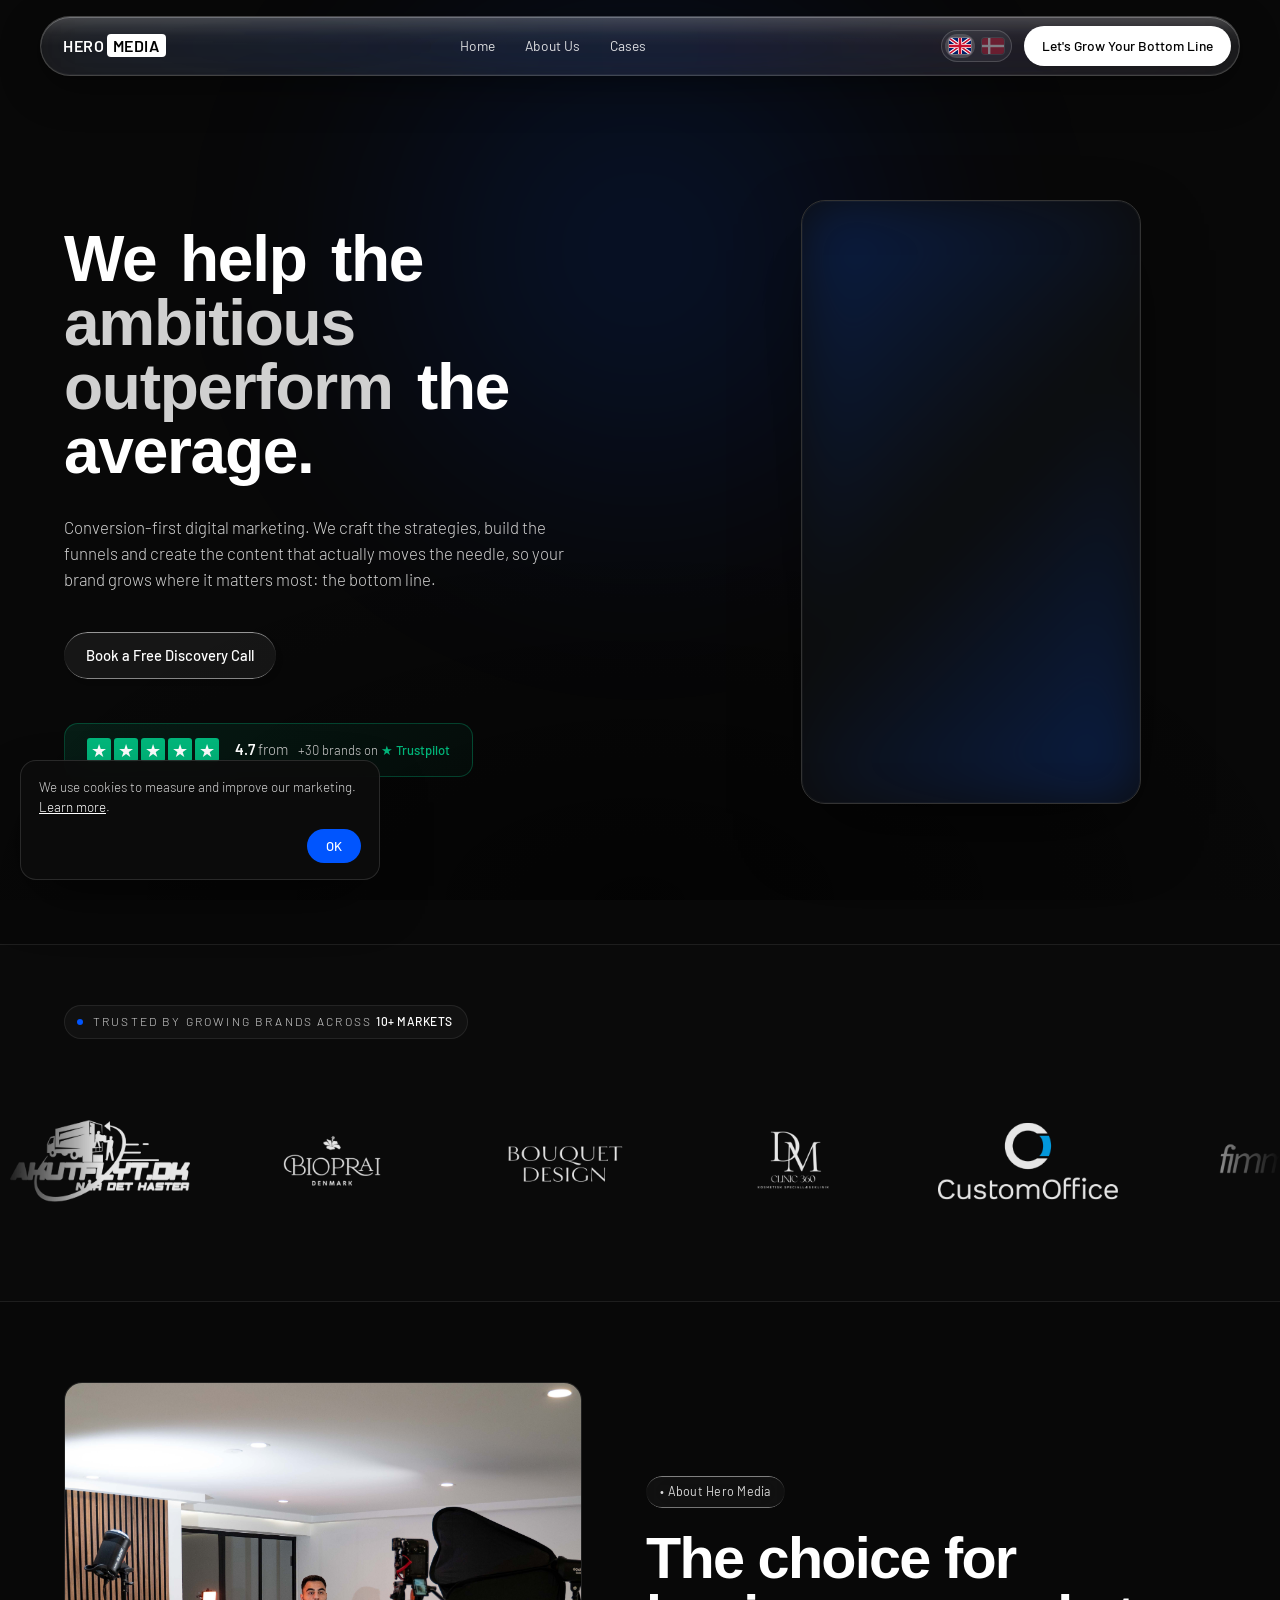
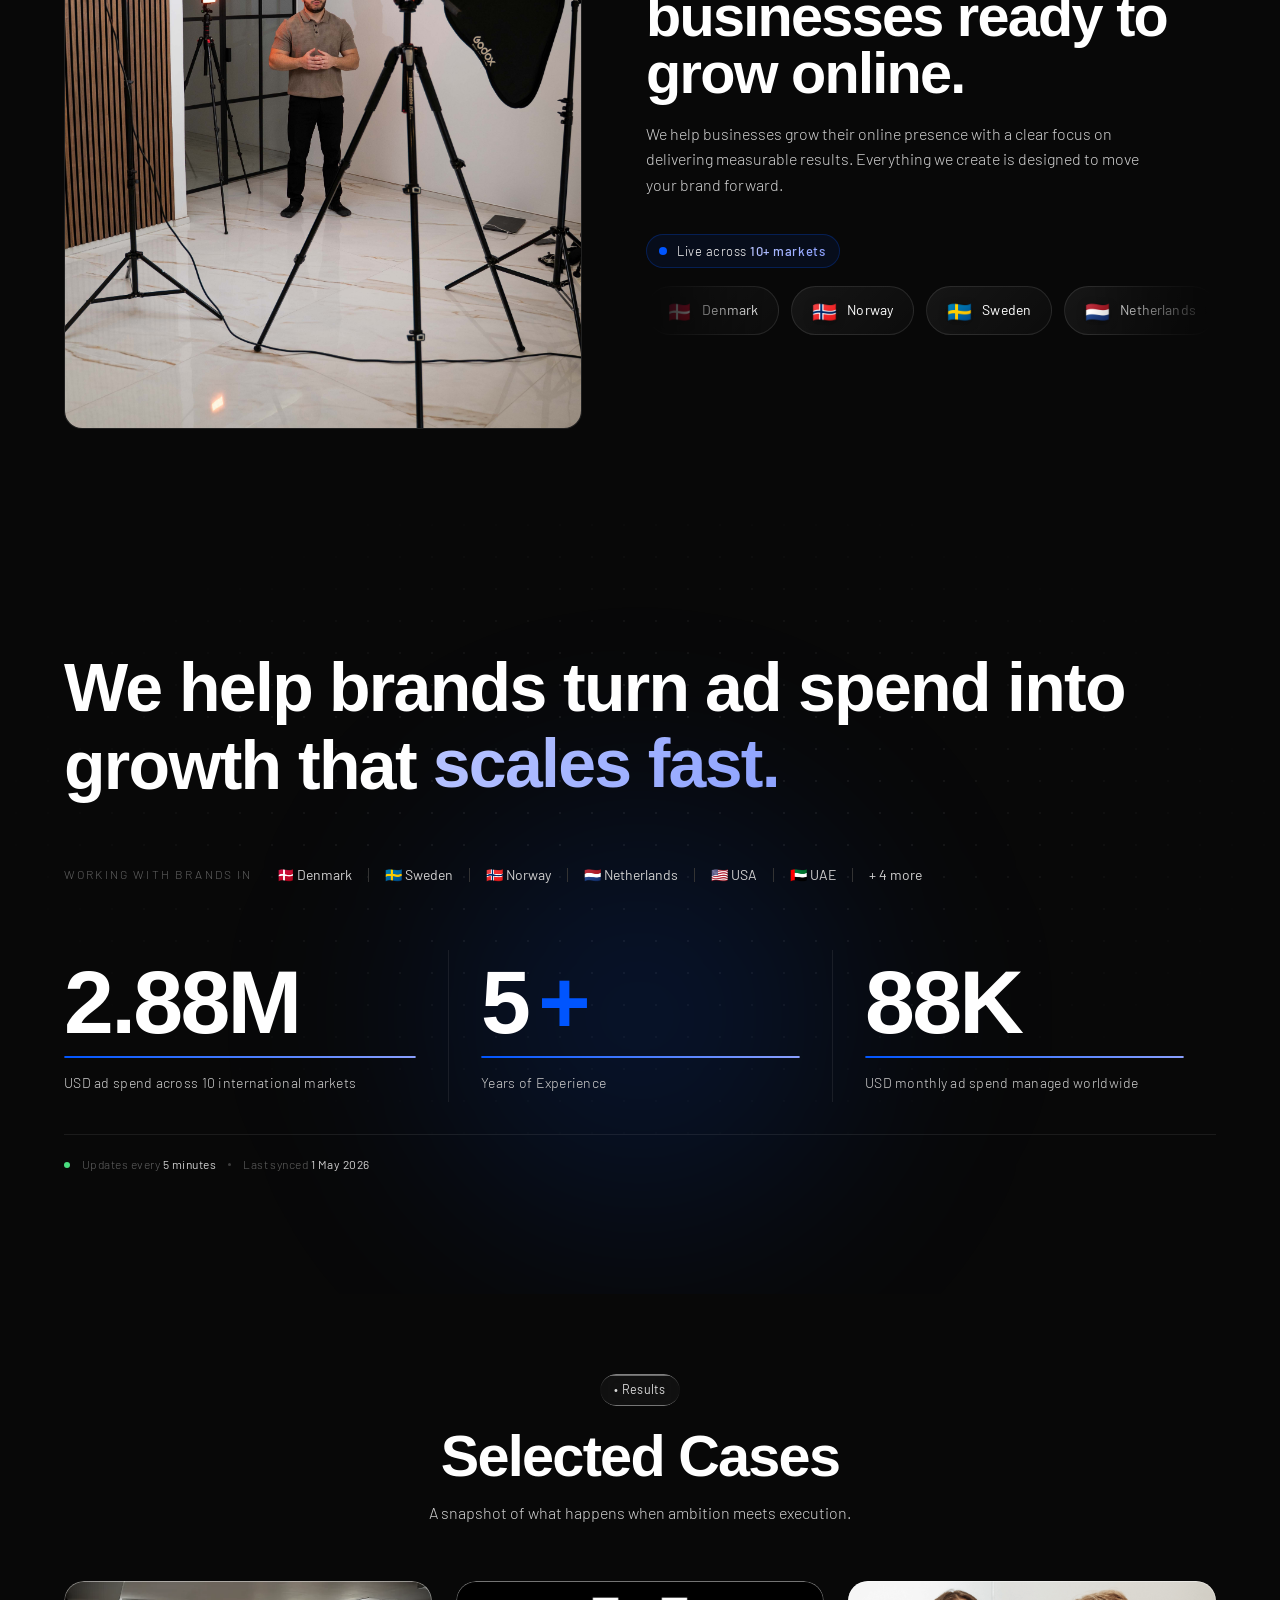
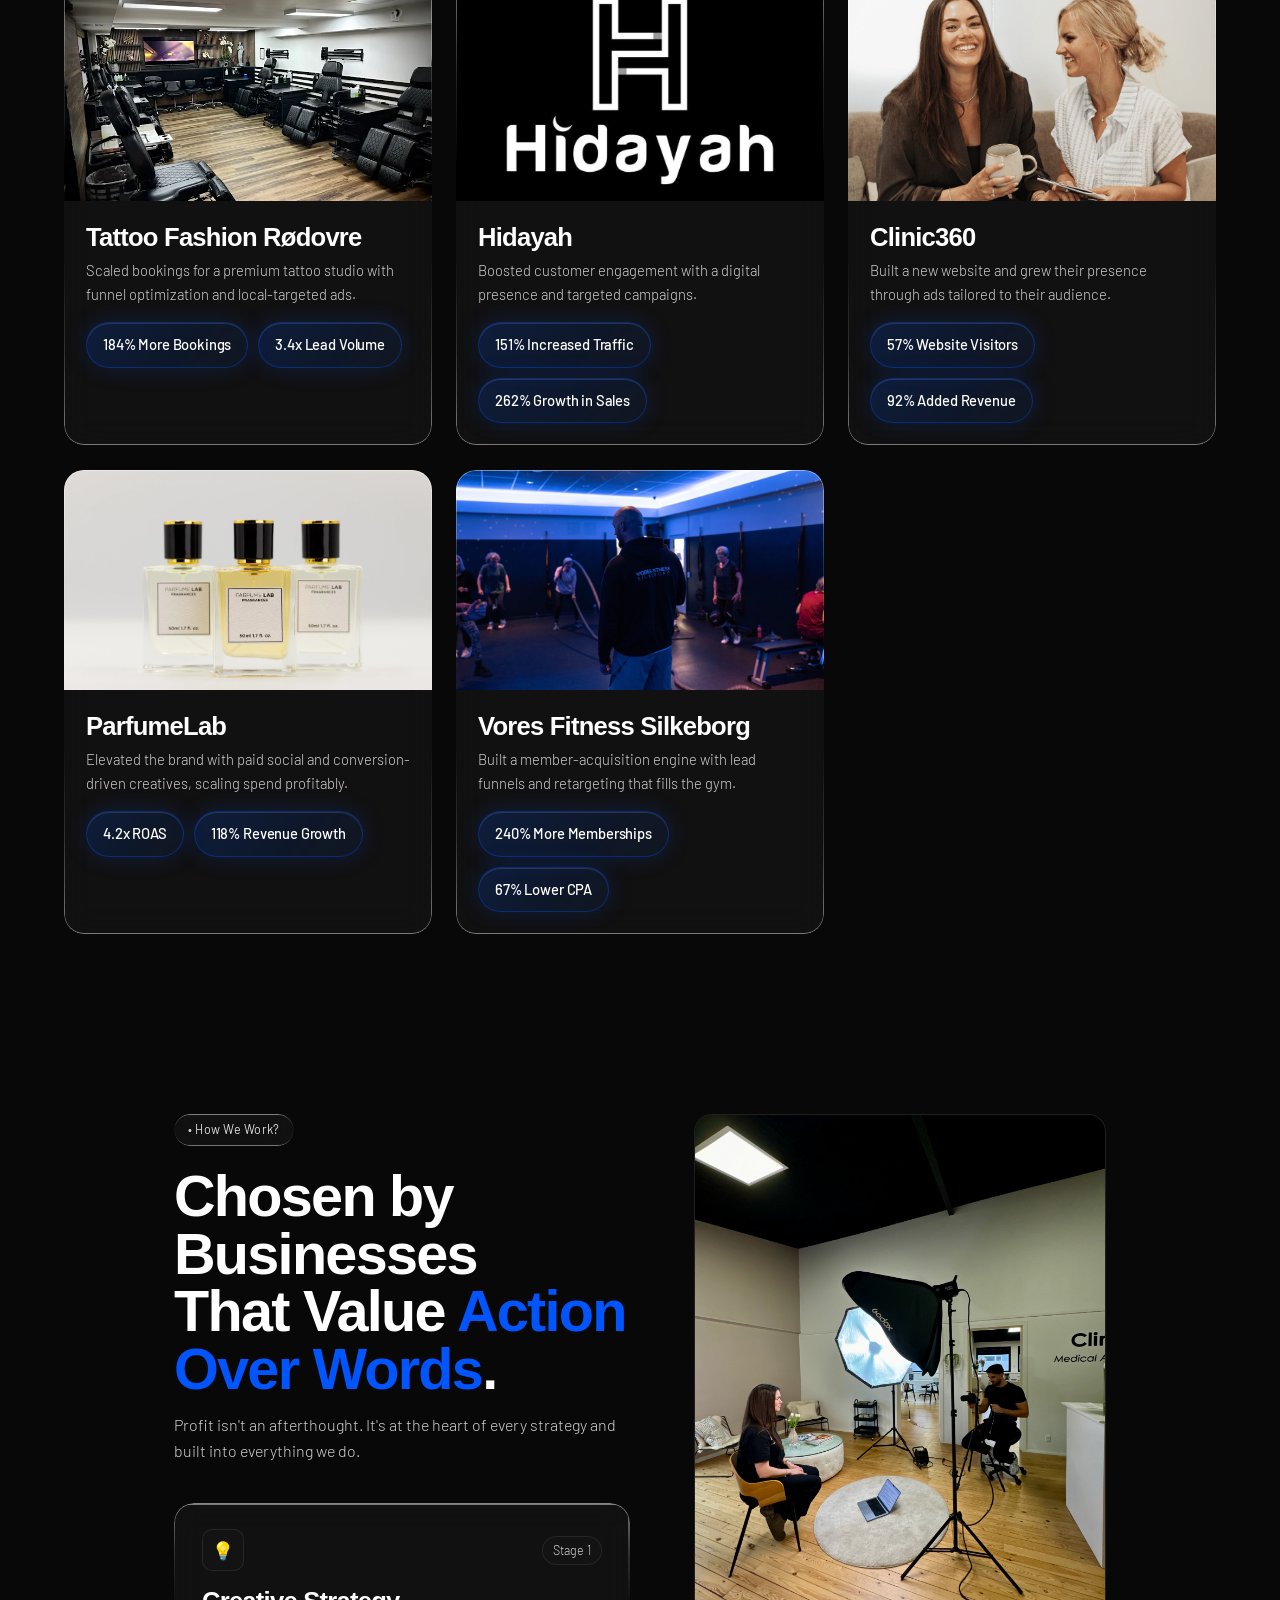
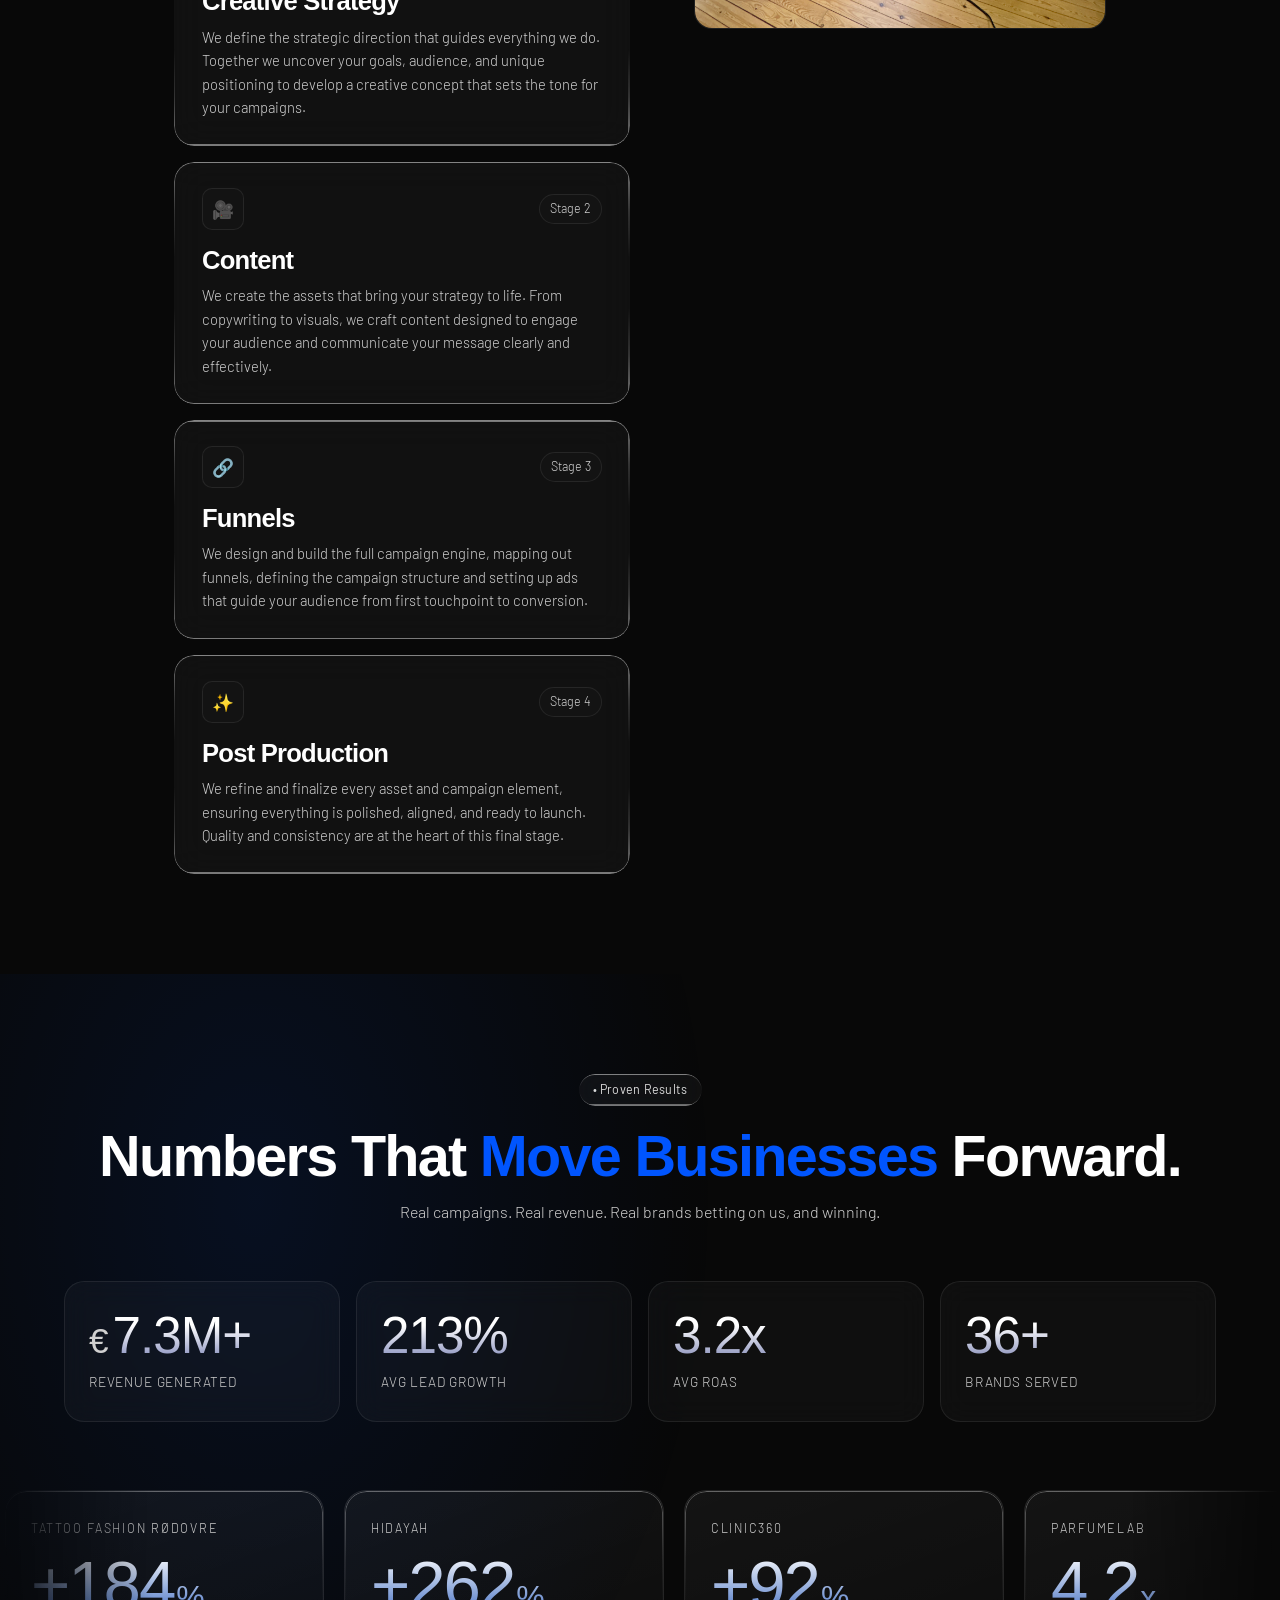
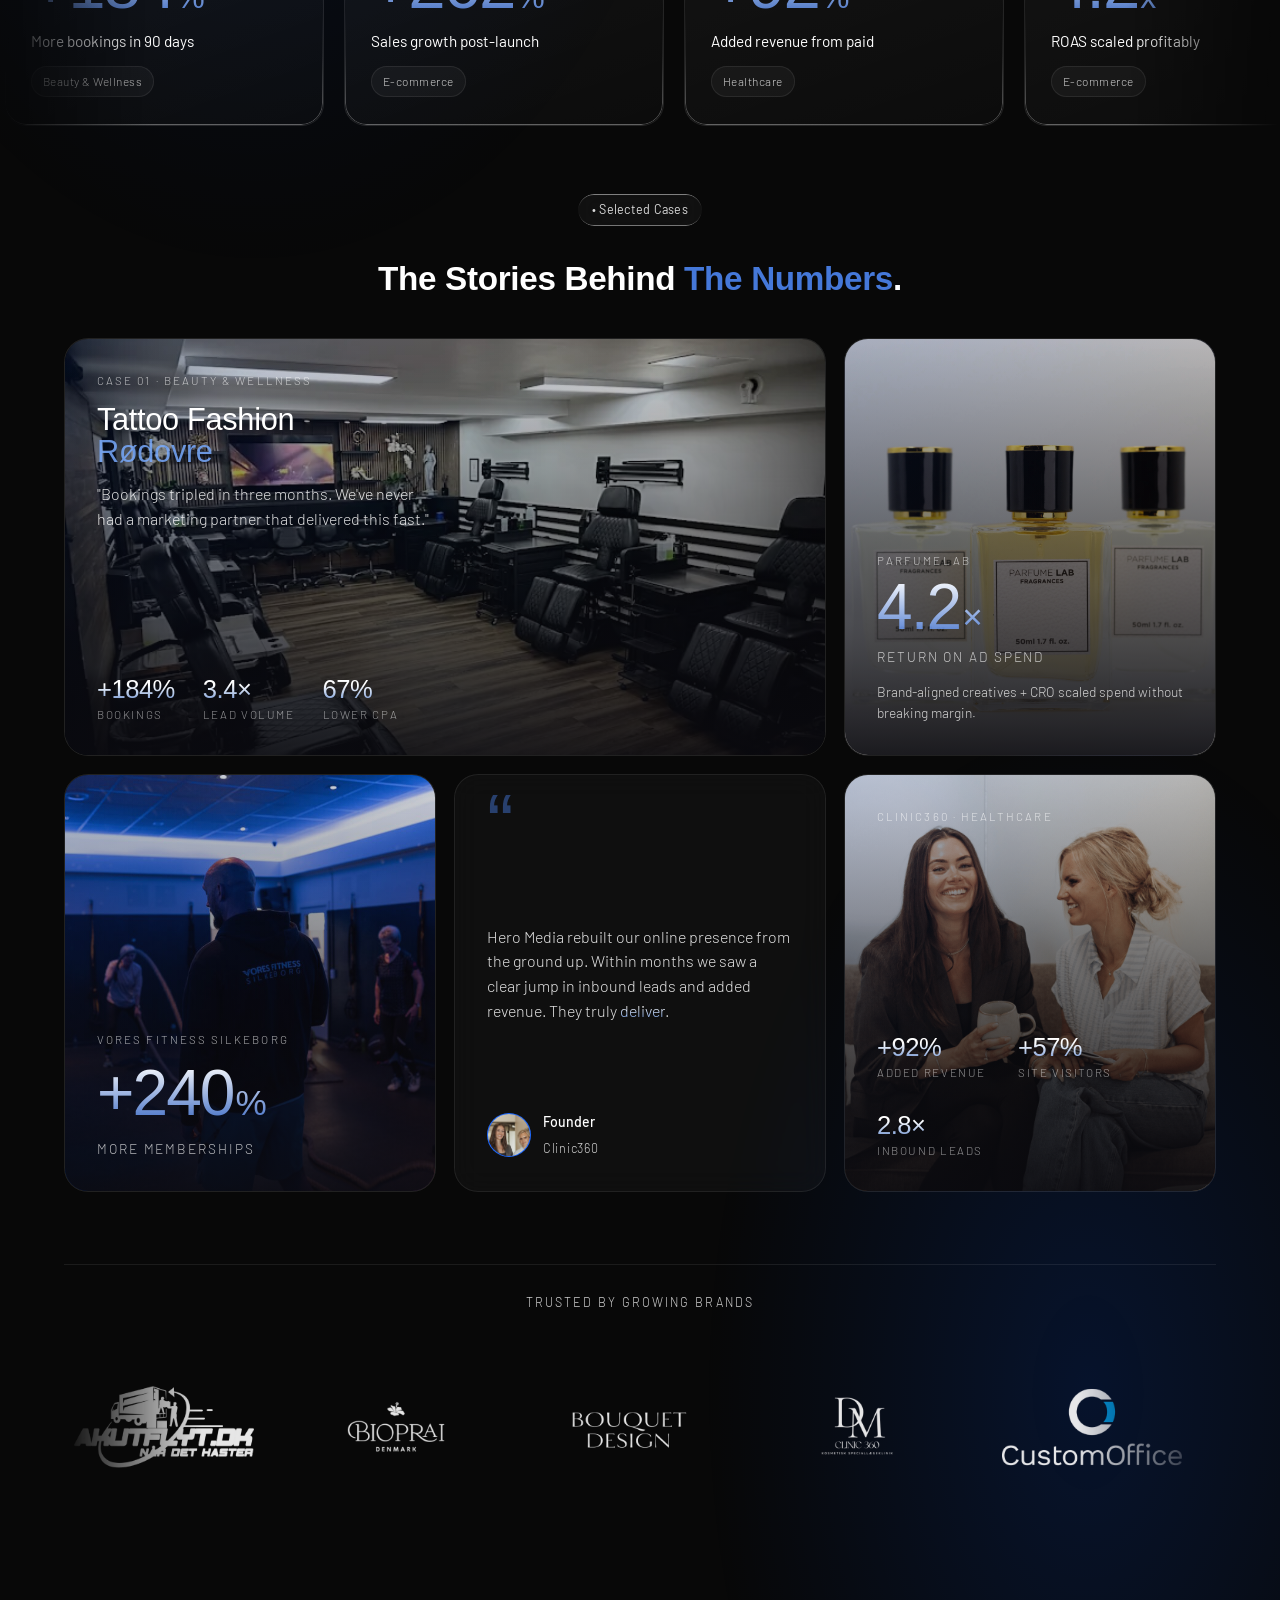
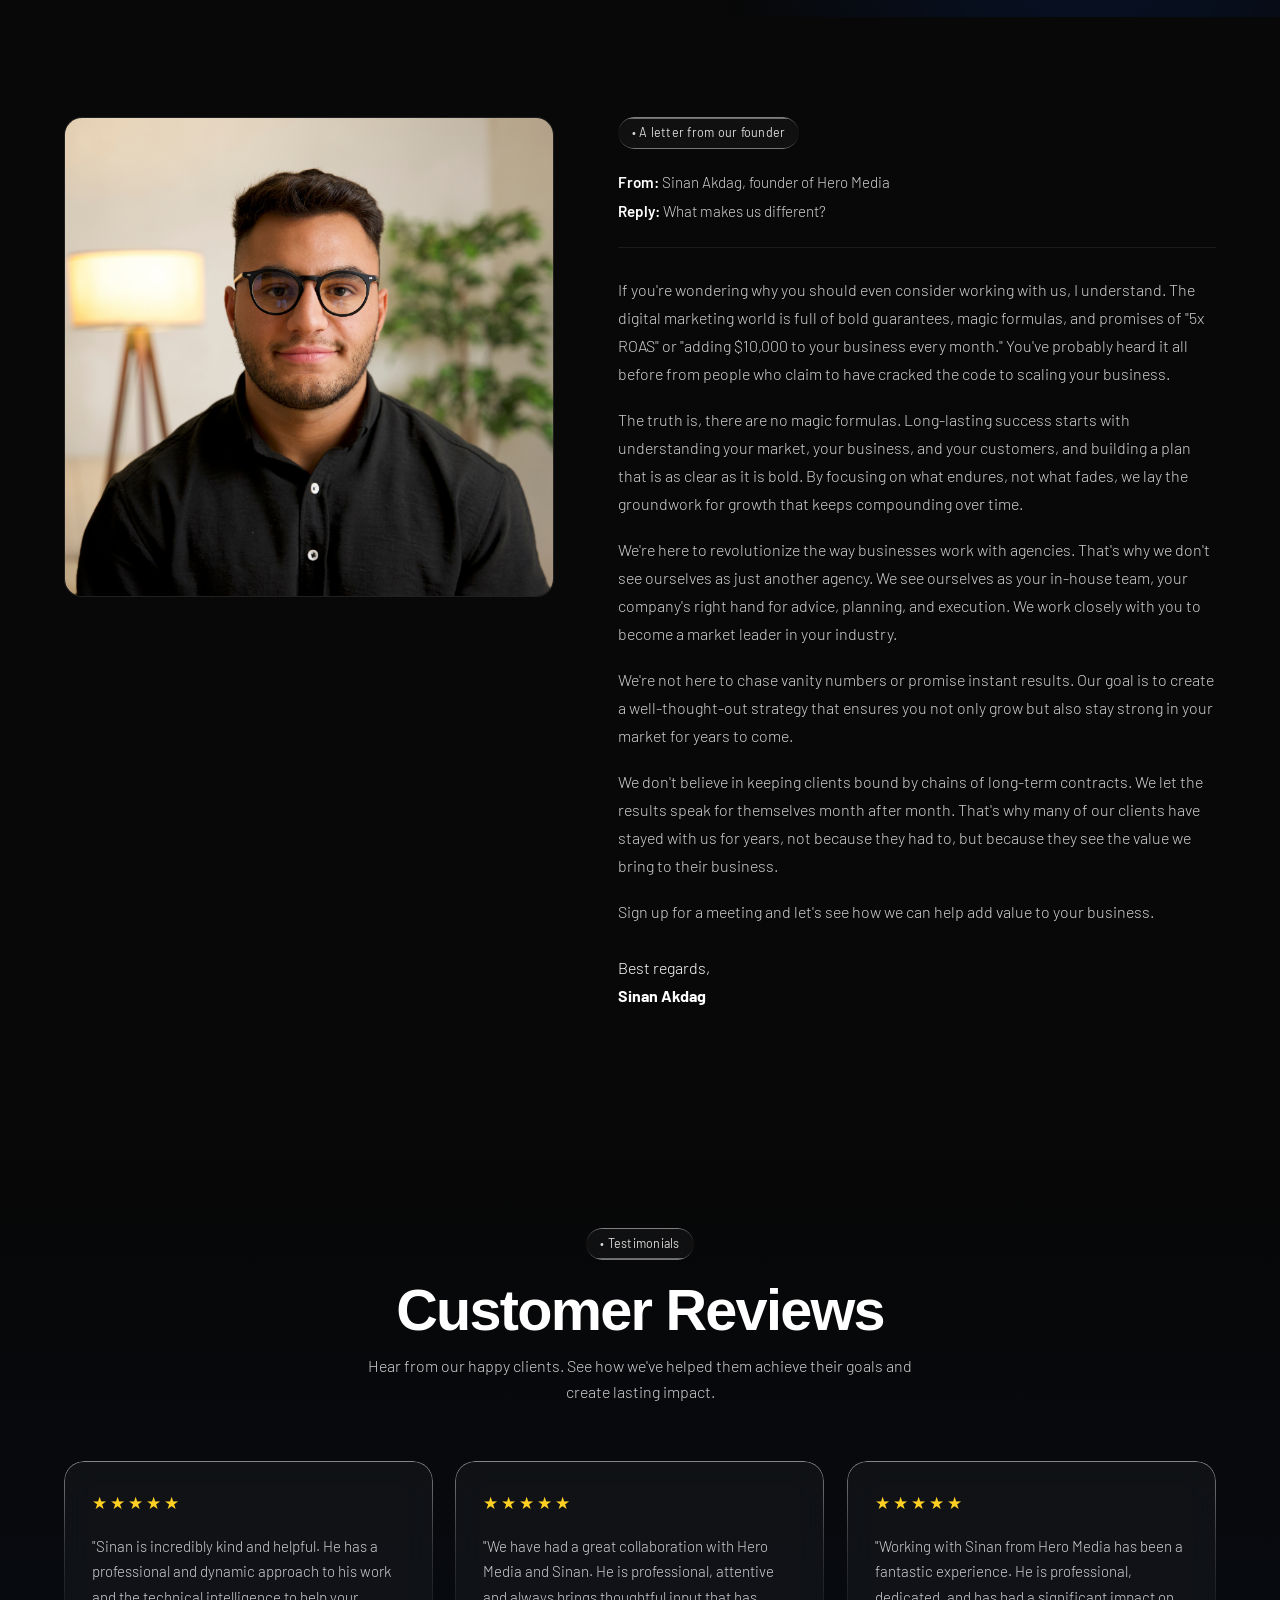
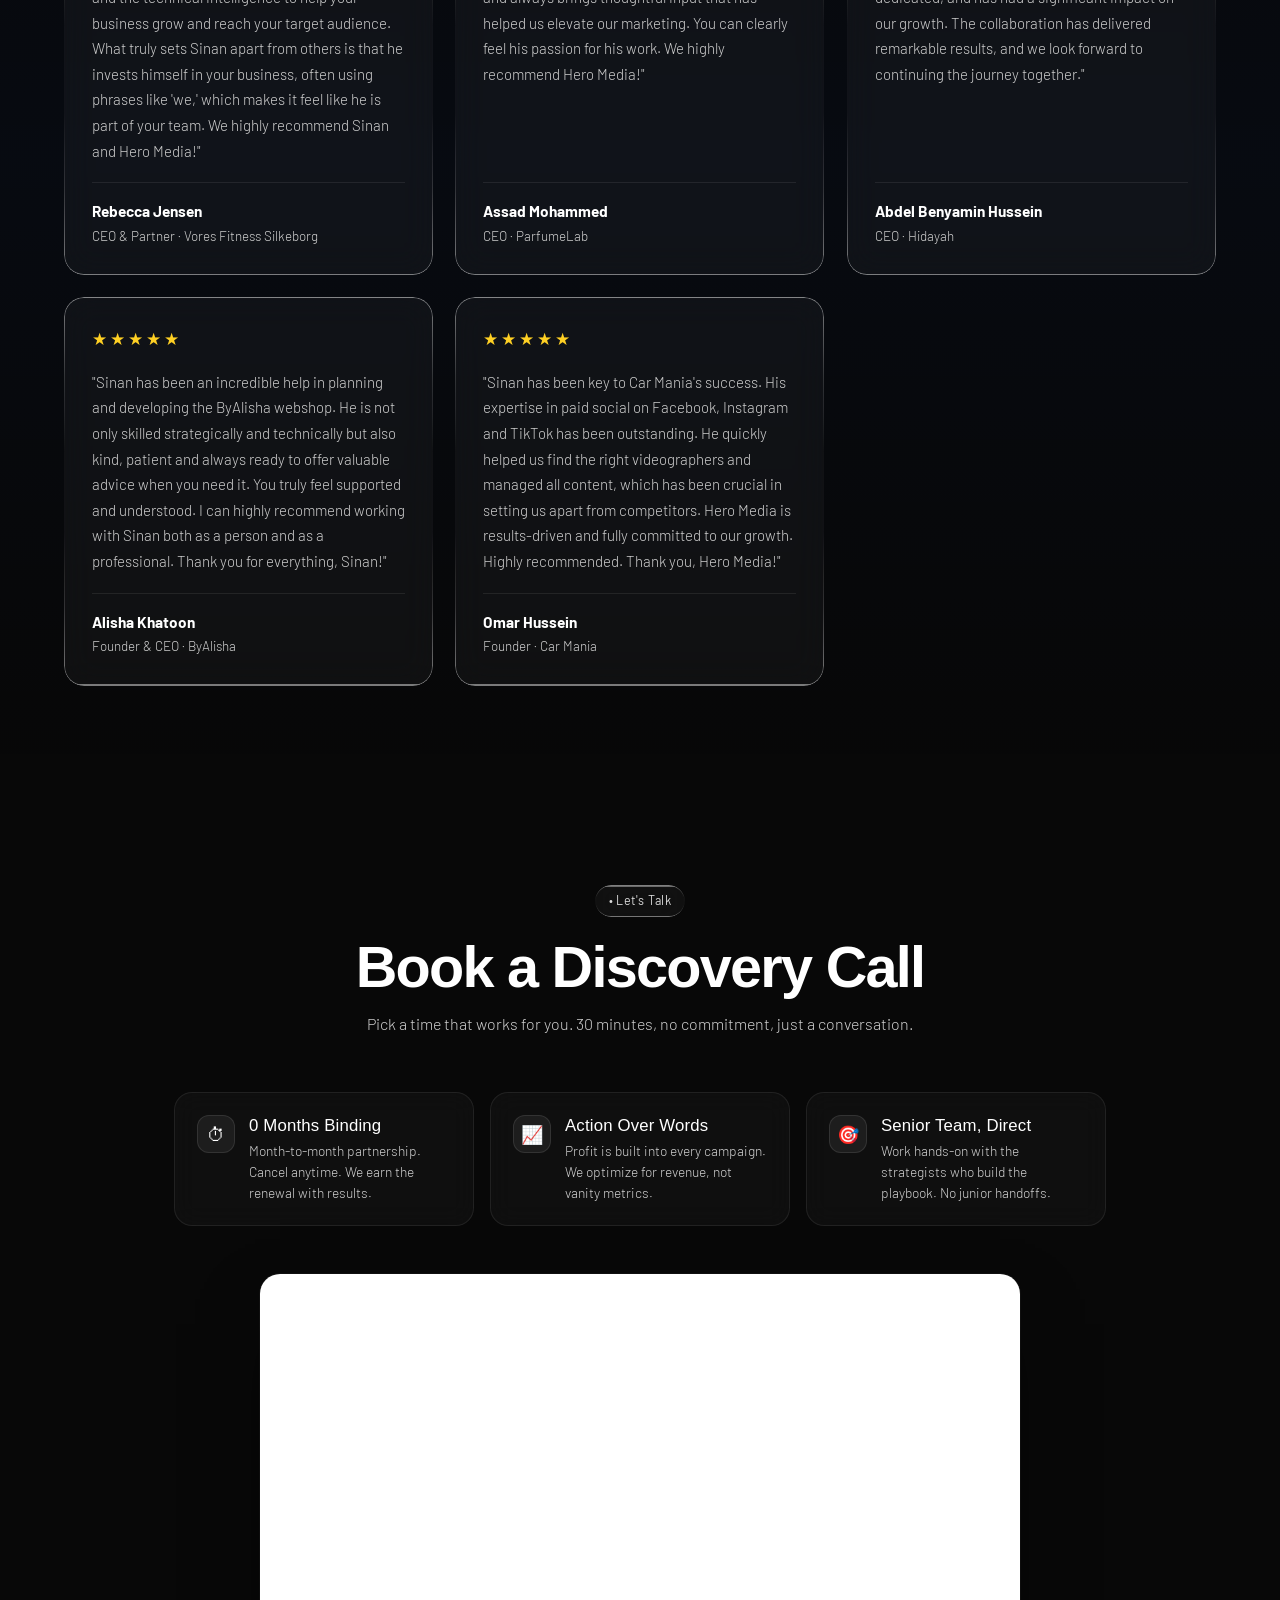
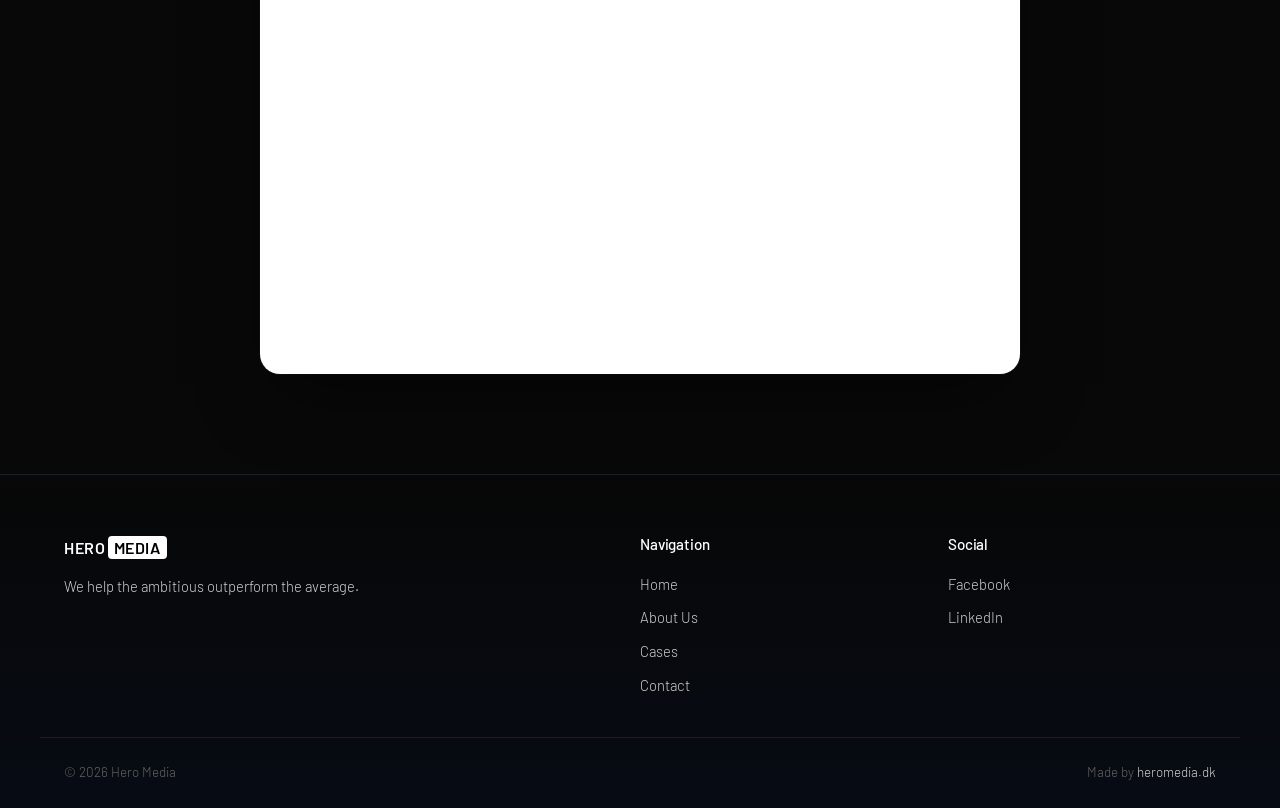
<file: index.html>
<!DOCTYPE html>
<html lang="en">
<head>
  <meta charset="UTF-8" />
  <meta name="viewport" content="width=device-width, initial-scale=1.0" />

  <!-- Meta Pixel -->
  <script>
    window.hmLoadPixel = function () {
      if (window.__hmPixelLoaded) return;
      window.__hmPixelLoaded = true;
      !function(f,b,e,v,n,t,s)
      {if(f.fbq)return;n=f.fbq=function(){n.callMethod?
      n.callMethod.apply(n,arguments):n.queue.push(arguments)};
      if(!f._fbq)f._fbq=n;n.push=n;n.loaded=!0;n.version='2.0';
      n.queue=[];t=b.createElement(e);t.async=!0;
      t.src=v;s=b.getElementsByTagName(e)[0];
      s.parentNode.insertBefore(t,s)}(window, document,'script',
      'https://connect.facebook.net/en_US/fbevents.js');
      fbq('init', '847588475907012');
      fbq('track', 'PageView');
    };
    // Calendly bookings → Schedule (only fires once the pixel is consented/loaded;
    // deduped with the server-side CAPI event via event_id)
    window.addEventListener('message', function (e) {
      if (e && e.data && e.data.event === 'calendly.event_scheduled' && window.__hmPixelLoaded && typeof fbq === 'function') {
        var p = e.data.payload || {};
        var eid = (p.invitee && p.invitee.uri) || (p.event && p.event.uri) || undefined;
        fbq('track', 'Schedule', {}, eid ? { eventID: eid } : {});
      }
    });
  </script>

  <!-- Cookie notice: informational only, measurement is not gated -->
  <script>
    (function () {
      // Measurement runs on every visit. The banner below is an information
      // notice, not a gate, so it carries a single acknowledge button.
      window.hmLoadPixel();

      var KEY = 'hm_cookie_notice';
      var seen = null; try { seen = localStorage.getItem(KEY); } catch (e) {}
      if (seen === 'seen') return;
      document.addEventListener('DOMContentLoaded', function () {
        var b = document.getElementById('cookie-banner'); if (!b) return;
        requestAnimationFrame(function () { b.classList.add('show'); });
        document.getElementById('cookie-ok').addEventListener('click', function () {
          try { localStorage.setItem(KEY, 'seen'); } catch (e) {}
          b.classList.remove('show');
        });
      });
    })();
  </script>

  <!-- Microsoft Clarity (analytics / session recording) -->
  <script type="text/javascript">
    (function(c,l,a,r,i,t,y){
        c[a]=c[a]||function(){(c[a].q=c[a].q||[]).push(arguments)};
        t=l.createElement(r);t.async=1;t.src="https://www.clarity.ms/tag/"+i;
        y=l.getElementsByTagName(r)[0];y.parentNode.insertBefore(t,y);
    })(window, document, "clarity", "script", "xv4utxzfec");
  </script>

  <title data-i18n="meta.title">Hero Media | We Help the Ambitious Outperform the Average</title>
  <meta name="description" data-i18n-content="meta.description" content="Hero Media is a premium digital marketing agency helping ambitious businesses grow online with measurable results." />
  <link rel="preconnect" href="https://fonts.googleapis.com" />
  <link rel="preconnect" href="https://fonts.gstatic.com" crossorigin />
  <link rel="preconnect" href="https://api.fontshare.com" />
  <link href="https://fonts.googleapis.com/css2?family=Barlow:wght@300;400;500;600&display=swap" rel="stylesheet" />
  <link href="https://api.fontshare.com/v2/css?f[]=satoshi@300,400,500,700,900&display=swap" rel="stylesheet" />
  <link rel="stylesheet" href="style.css?v=42" />

  <!-- Wistia hero video player -->
  <script src="https://fast.wistia.com/player.js" async></script>
  <script src="https://fast.wistia.com/embed/3vppqs3ouk.js" async type="module"></script>

  <!-- Calendly: preconnect only (script + stylesheet are injected lazily after page load) -->
  <link rel="preconnect" href="https://assets.calendly.com" />
  <link rel="preconnect" href="https://calendly.com" crossorigin />
  <link rel="dns-prefetch" href="https://assets.calendly.com" />
</head>
<body>

  <!-- Animated background video (Framer-style ambient blue motion) -->
  <div class="bg-video-wrap" aria-hidden="true">
    <video class="bg-video" src="assets/bg-animation.mp4" autoplay loop muted playsinline preload="auto"></video>
    <div class="bg-video-tint"></div>
  </div>

  <!-- ============ NAV ============ -->
  <header class="nav">
    <div class="container nav-inner">
      <a href="#" class="logo">HERO<span>MEDIA</span></a>
      <nav class="nav-links">
        <a href="#home" data-i18n="nav.home">Home</a>
        <a href="#about" data-i18n="nav.about">About Us</a>
        <a href="#cases" data-i18n="nav.cases">Cases</a>
        <div class="lang-switch lang-switch-menu" role="group" aria-label="Language / Sprog">
          <button type="button" class="lang-opt is-active" data-lang="en" aria-pressed="true" aria-label="English" title="English">
            <svg class="flag-icon" viewBox="0 0 22 16" xmlns="http://www.w3.org/2000/svg" aria-hidden="true" focusable="false">
              <rect width="22" height="16" fill="#012169"/>
              <g stroke="#fff" stroke-width="3.6"><path d="M0 0L22 16"/><path d="M22 0L0 16"/></g>
              <g stroke="#C8102E" stroke-width="1.5"><path d="M0 0L22 16"/><path d="M22 0L0 16"/></g>
              <rect x="9" width="4" height="16" fill="#fff"/>
              <rect y="6" width="22" height="4" fill="#fff"/>
              <rect x="9.7" width="2.6" height="16" fill="#C8102E"/>
              <rect y="6.7" width="22" height="2.6" fill="#C8102E"/>
            </svg>
          </button>
          <button type="button" class="lang-opt" data-lang="da" aria-pressed="false" aria-label="Dansk" title="Dansk">
            <svg class="flag-icon" viewBox="0 0 22 16" xmlns="http://www.w3.org/2000/svg" aria-hidden="true" focusable="false">
              <rect width="22" height="16" fill="#C8102E"/>
              <rect x="6" width="2.4" height="16" fill="#fff"/>
              <rect y="6.8" width="22" height="2.4" fill="#fff"/>
            </svg>
          </button>
        </div>
      </nav>
      <div class="nav-right">
        <div class="lang-switch" role="group" aria-label="Language / Sprog">
          <button type="button" class="lang-opt is-active" data-lang="en" aria-pressed="true" aria-label="English" title="English">
            <svg class="flag-icon" viewBox="0 0 22 16" xmlns="http://www.w3.org/2000/svg" aria-hidden="true" focusable="false">
              <rect width="22" height="16" fill="#012169"/>
              <g stroke="#fff" stroke-width="3.6"><path d="M0 0L22 16"/><path d="M22 0L0 16"/></g>
              <g stroke="#C8102E" stroke-width="1.5"><path d="M0 0L22 16"/><path d="M22 0L0 16"/></g>
              <rect x="9" width="4" height="16" fill="#fff"/>
              <rect y="6" width="22" height="4" fill="#fff"/>
              <rect x="9.7" width="2.6" height="16" fill="#C8102E"/>
              <rect y="6.7" width="22" height="2.6" fill="#C8102E"/>
            </svg>
          </button>
          <button type="button" class="lang-opt" data-lang="da" aria-pressed="false" aria-label="Dansk" title="Dansk">
            <svg class="flag-icon" viewBox="0 0 22 16" xmlns="http://www.w3.org/2000/svg" aria-hidden="true" focusable="false">
              <rect width="22" height="16" fill="#C8102E"/>
              <rect x="6" width="2.4" height="16" fill="#fff"/>
              <rect y="6.8" width="22" height="2.4" fill="#fff"/>
            </svg>
          </button>
        </div>
        <a href="#contact" class="btn btn-primary nav-cta" data-i18n="nav.cta">Let's Grow Your Bottom Line</a>
        <a href="#contact" class="btn btn-primary nav-cta nav-cta-mobile" data-i18n="nav.cta.short">Book a free call</a>
        <button class="hamburger" id="hamburger" aria-label="Open menu">
          <span></span><span></span><span></span>
        </button>
      </div>
    </div>
  </header>

  <!-- ============ HERO (Silberg-inspired: text + 9:16 video) ============ -->
  <section class="hero" id="home">
    <div class="container hero-grid">
      <div class="hero-text">
        <h1 data-i18n-html="hero.title">
          We help the <span class="muted">ambitious outperform</span> the average.
        </h1>
        <p class="hero-sub" data-i18n="hero.sub">
          Conversion-first digital marketing. We craft the strategies, build the funnels and create the content that actually moves the needle, so your brand grows where it matters most: the bottom line.
        </p>
        <div class="hero-sub-mobile">
          <p data-i18n="hero.sub.m1">Strategy, content, funnels and ads.</p>
          <p data-i18n="hero.sub.m2">Performance marketing that changes the bottom line.</p>
        </div>
        <div class="hero-cta">
          <a href="#contact" class="btn btn-primary" data-i18n="hero.cta">Book a Free Discovery Call</a>
        </div>
        <a href="https://www.trustpilot.com/review/heromedia.dk" target="_blank" rel="noopener" class="trust-badge">
          <div class="trust-stars">
            <span class="trust-star"></span>
            <span class="trust-star"></span>
            <span class="trust-star"></span>
            <span class="trust-star"></span>
            <span class="trust-star"></span>
          </div>
          <div class="trust-copy">
            <div class="trust-rating" data-i18n-html="trust.rating"><strong>4.7</strong> <span>from</span></div>
            <div class="trust-line" data-i18n-html="trust.line">+30 brands on <span class="trust-brand">★ Trustpilot</span></div>
          </div>
        </a>
      </div>

      <div class="hero-video-wrap">
        <div class="hero-video-frame">
          <wistia-player media-id="3vppqs3ouk" aspect="0.5625"></wistia-player>
          <div class="video-glow"></div>
        </div>
      </div>

    </div>
  </section>

  <!-- ============ BRAND MARQUEE ============ -->
  <section class="brand-marquee-section">
    <div class="container">
      <div class="brand-head">
        <span class="brand-tag-dot"></span>
        <span data-i18n-html="brand.head">Trusted by growing brands across <strong>10+ markets</strong></span>
      </div>
    </div>
    <div class="brand-marquee">
      <div class="brand-track">
        <img class="brand-logo" src="assets/logos/Akutflyt.png" alt="Akutflyt" />
        <img class="brand-logo" src="assets/logos/Bioprai.png" alt="Bioprai" />
        <img class="brand-logo" src="assets/logos/Bouquet design.png" alt="Bouquet Design" />
        <img class="brand-logo" src="assets/logos/Clinic360.png" alt="Clinic360" />
        <img class="brand-logo" src="assets/logos/Customoffice.png" alt="Custom Office" />
        <img class="brand-logo" src="assets/logos/Fimmi.png" alt="Fimmi" />
        <img class="brand-logo" src="assets/logos/Hidayah.png" alt="Hidayah" />
        <img class="brand-logo" src="assets/logos/Magictouch.png" alt="Magic Touch" />
        <img class="brand-logo" src="assets/logos/Parfumelab.png" alt="ParfumeLab" />
        <img class="brand-logo" src="assets/logos/SSKIN Copenhagen.png" alt="SSKIN Copenhagen" />
        <img class="brand-logo" src="assets/logos/Vanilia.png" alt="Vanilia" />
        <img class="brand-logo" src="assets/logos/VSF.png" alt="Vores Fitness Silkeborg" />
        <!-- duplicate for seamless loop -->
        <img class="brand-logo" src="assets/logos/Akutflyt.png" alt="" aria-hidden="true" />
        <img class="brand-logo" src="assets/logos/Bioprai.png" alt="" aria-hidden="true" />
        <img class="brand-logo" src="assets/logos/Bouquet design.png" alt="" aria-hidden="true" />
        <img class="brand-logo" src="assets/logos/Clinic360.png" alt="" aria-hidden="true" />
        <img class="brand-logo" src="assets/logos/Customoffice.png" alt="" aria-hidden="true" />
        <img class="brand-logo" src="assets/logos/Fimmi.png" alt="" aria-hidden="true" />
        <img class="brand-logo" src="assets/logos/Hidayah.png" alt="" aria-hidden="true" />
        <img class="brand-logo" src="assets/logos/Magictouch.png" alt="" aria-hidden="true" />
        <img class="brand-logo" src="assets/logos/Parfumelab.png" alt="" aria-hidden="true" />
        <img class="brand-logo" src="assets/logos/SSKIN Copenhagen.png" alt="" aria-hidden="true" />
        <img class="brand-logo" src="assets/logos/Vanilia.png" alt="" aria-hidden="true" />
        <img class="brand-logo" src="assets/logos/VSF.png" alt="" aria-hidden="true" />
      </div>
    </div>
  </section>

  <!-- ============ ABOUT ============ -->
  <section class="about" id="about">
    <div class="container about-grid">
      <div class="about-img">
        <img src="assets/about.jpg" alt="Hero Media at work" onerror="this.style.background='linear-gradient(135deg,#1a1a2e,#0d0d18)';this.removeAttribute('src');" />
      </div>
      <div class="about-text">
        <span class="section-tag" data-i18n="about.tag">• About Hero Media</span>
        <h2 data-i18n="about.title">The choice for businesses ready to grow online.</h2>
        <p data-i18n="about.body">
          We help businesses grow their online presence with a clear focus on delivering measurable results. Everything we create is designed to move your brand forward.
        </p>
        <div class="markets">
          <div class="markets-head">
            <span class="markets-dot"></span>
            <span class="markets-label" data-i18n-html="markets.label">Live across <strong>10+ markets</strong></span>
          </div>
          <div class="markets-marquee">
            <div class="markets-track">
              <span class="flag-chip"><span class="flag">🇩🇰</span><span data-i18n="country.dk">Denmark</span></span>
              <span class="flag-chip"><span class="flag">🇳🇴</span><span data-i18n="country.no">Norway</span></span>
              <span class="flag-chip"><span class="flag">🇸🇪</span><span data-i18n="country.se">Sweden</span></span>
              <span class="flag-chip"><span class="flag">🇳🇱</span><span data-i18n="country.nl">Netherlands</span></span>
              <span class="flag-chip"><span class="flag">🇹🇷</span><span data-i18n="country.tr">Turkey</span></span>
              <span class="flag-chip"><span class="flag">🇦🇪</span><span data-i18n="country.ae">UAE</span></span>
              <span class="flag-chip"><span class="flag">🇺🇸</span><span data-i18n="country.us">USA</span></span>
              <span class="flag-chip"><span class="flag">🇫🇮</span><span data-i18n="country.fi">Finland</span></span>
              <span class="flag-chip"><span class="flag">🇩🇪</span><span data-i18n="country.de">Germany</span></span>
              <span class="flag-chip"><span class="flag">🇧🇪</span><span data-i18n="country.be">Belgium</span></span>
              <span class="flag-chip"><span class="flag">🇩🇰</span><span data-i18n="country.dk">Denmark</span></span>
              <span class="flag-chip"><span class="flag">🇳🇴</span><span data-i18n="country.no">Norway</span></span>
              <span class="flag-chip"><span class="flag">🇸🇪</span><span data-i18n="country.se">Sweden</span></span>
              <span class="flag-chip"><span class="flag">🇳🇱</span><span data-i18n="country.nl">Netherlands</span></span>
              <span class="flag-chip"><span class="flag">🇹🇷</span><span data-i18n="country.tr">Turkey</span></span>
              <span class="flag-chip"><span class="flag">🇦🇪</span><span data-i18n="country.ae">UAE</span></span>
              <span class="flag-chip"><span class="flag">🇺🇸</span><span data-i18n="country.us">USA</span></span>
              <span class="flag-chip"><span class="flag">🇫🇮</span><span data-i18n="country.fi">Finland</span></span>
              <span class="flag-chip"><span class="flag">🇩🇪</span><span data-i18n="country.de">Germany</span></span>
              <span class="flag-chip"><span class="flag">🇧🇪</span><span data-i18n="country.be">Belgium</span></span>
            </div>
          </div>
        </div>
      </div>
    </div>
  </section>

  <!-- ============ ABOUT US (Framer-style) ============ -->
  <section class="about-framer" id="about-framer">
    <div class="framer-bg-grid"></div>
    <div class="framer-bg-glow"></div>
    <div class="container">
      <h2 class="framer-heading">
        <span data-i18n="framer.heading.lead">We help brands turn ad spend into growth that</span>
        <span class="framer-rotator">
          <span class="framer-rotator-word is-active" data-i18n="framer.rotator.1">stands out.</span>
          <span class="framer-rotator-word" data-i18n="framer.rotator.2">scales fast.</span>
          <span class="framer-rotator-word" data-i18n="framer.rotator.3">dominates.</span>
          <span class="framer-rotator-word" data-i18n="framer.rotator.4">converts.</span>
        </span>
      </h2>

      <div class="framer-trust">
        <span class="framer-trust-label" data-i18n="framer.trust.label">Working with brands in</span>
        <div class="framer-trust-items">
          <span class="framer-trust-item" data-i18n="framer.trust.dk">🇩🇰 Denmark</span>
          <span class="framer-trust-divider"></span>
          <span class="framer-trust-item" data-i18n="framer.trust.se">🇸🇪 Sweden</span>
          <span class="framer-trust-divider"></span>
          <span class="framer-trust-item" data-i18n="framer.trust.no">🇳🇴 Norway</span>
          <span class="framer-trust-divider"></span>
          <span class="framer-trust-item" data-i18n="framer.trust.nl">🇳🇱 Netherlands</span>
          <span class="framer-trust-divider"></span>
          <span class="framer-trust-item" data-i18n="framer.trust.us">🇺🇸 USA</span>
          <span class="framer-trust-divider"></span>
          <span class="framer-trust-item" data-i18n="framer.trust.ae">🇦🇪 UAE</span>
          <span class="framer-trust-divider"></span>
          <span class="framer-trust-item" data-i18n="framer.trust.more">+ 4 more</span>
        </div>
      </div>

      <div class="framer-stats">
        <div class="framer-stat">
          <div class="framer-num"><span class="framer-count" data-count="2.96" data-suffix="M" data-live="true">0</span></div>
          <div class="framer-bar"><span></span></div>
          <div class="framer-label" data-i18n="framer.stat.1">USD ad spend across 10 international markets</div>
        </div>
        <div class="framer-stat">
          <div class="framer-num"><span class="framer-count" data-count="5" data-suffix="">0</span><span class="framer-plus">+</span></div>
          <div class="framer-bar"><span></span></div>
          <div class="framer-label" data-i18n="framer.stat.2">Years of Experience</div>
        </div>
        <div class="framer-stat">
          <div class="framer-num"><span class="framer-count" data-count="91" data-suffix="K" data-live="true">0</span></div>
          <div class="framer-bar"><span></span></div>
          <div class="framer-label" data-i18n="framer.stat.3">USD monthly ad spend managed worldwide</div>
        </div>
      </div>

      <div class="framer-meta">
        <span class="framer-meta-dot"></span>
        <span data-i18n-html="framer.meta.updates">Updates every <strong>5 minutes</strong></span>
        <span class="framer-meta-sep"></span>
        <span data-i18n-html="framer.meta.synced">Last synced <strong>1 May 2026</strong></span>
      </div>
    </div>
  </section>

  <!-- ============ CASES (compact) ============ -->
  <section class="cases" id="cases">
    <div class="container">
      <div class="section-head">
        <span class="section-tag" data-i18n="cases.tag">• Results</span>
        <h2 data-i18n="cases.title">Selected Cases</h2>
        <p data-i18n="cases.sub">A snapshot of what happens when ambition meets execution.</p>
      </div>
      <div class="case-grid">
        <article class="case-card">
          <div class="case-img" style="background-image:url('assets/case-1.jpg')"></div>
          <div class="case-body">
            <h3>Tattoo Fashion Rødovre</h3>
            <p data-i18n="case.1.desc">Scaled bookings for a premium tattoo studio with funnel optimization and local-targeted ads.</p>
            <div class="case-metrics">
              <span data-i18n="case.1.m1">184% More Bookings</span>
              <span data-i18n="case.1.m2">3.4x Lead Volume</span>
            </div>
          </div>
        </article>
        <article class="case-card">
          <div class="case-img" style="background-image:url('assets/case-2.jpg')"></div>
          <div class="case-body">
            <h3>Hidayah</h3>
            <p data-i18n="case.2.desc">Boosted customer engagement with a digital presence and targeted campaigns.</p>
            <div class="case-metrics">
              <span data-i18n="case.2.m1">151% Increased Traffic</span>
              <span data-i18n="case.2.m2">262% Growth in Sales</span>
            </div>
          </div>
        </article>
        <article class="case-card">
          <div class="case-img" style="background-image:url('assets/case-3.jpg'); background-position: center 25%;"></div>
          <div class="case-body">
            <h3>Clinic360</h3>
            <p data-i18n="case.3.desc">Built a new website and grew their presence through ads tailored to their audience.</p>
            <div class="case-metrics">
              <span data-i18n="case.3.m1">57% Website Visitors</span>
              <span data-i18n="case.3.m2">92% Added Revenue</span>
            </div>
          </div>
        </article>
        <article class="case-card">
          <div class="case-img" style="background-image:url('assets/case-4.jpg')"></div>
          <div class="case-body">
            <h3>ParfumeLab</h3>
            <p data-i18n="case.4.desc">Elevated the brand with paid social and conversion-driven creatives, scaling spend profitably.</p>
            <div class="case-metrics">
              <span data-i18n="case.4.m1">4.2x ROAS</span>
              <span data-i18n="case.4.m2">118% Revenue Growth</span>
            </div>
          </div>
        </article>
        <article class="case-card">
          <div class="case-img" style="background-image:url('assets/case-5.jpg')"></div>
          <div class="case-body">
            <h3>Vores Fitness Silkeborg</h3>
            <p data-i18n="case.5.desc">Built a member-acquisition engine with lead funnels and retargeting that fills the gym.</p>
            <div class="case-metrics">
              <span data-i18n="case.5.m1">240% More Memberships</span>
              <span data-i18n="case.5.m2">67% Lower CPA</span>
            </div>
          </div>
        </article>
      </div>
    </div>
  </section>

  <!-- ============ HOW WE WORK (split layout: stages left + sticky image right) ============ -->
  <section class="process">
    <div class="container container-narrow process-grid">
      <div class="process-left">
        <div class="process-head">
          <span class="section-tag" data-i18n="process.tag">• How We Work?</span>
          <h2 data-i18n-html="process.title">Chosen by Businesses<br />That Value <em>Action Over Words</em>.</h2>
          <p data-i18n="process.sub">Profit isn't an afterthought. It's at the heart of every strategy and built into everything we do.</p>
        </div>
        <div class="process-stages">
          <div class="stage">
            <div class="stage-head">
              <div class="stage-icon">💡</div>
              <span class="stage-tag" data-i18n="stage.1.tag">Stage 1</span>
            </div>
            <h3 data-i18n="stage.1.title">Creative Strategy</h3>
            <p data-i18n="stage.1.body">We define the strategic direction that guides everything we do. Together we uncover your goals, audience, and unique positioning to develop a creative concept that sets the tone for your campaigns.</p>
          </div>
          <div class="stage">
            <div class="stage-head">
              <div class="stage-icon">🎥</div>
              <span class="stage-tag" data-i18n="stage.2.tag">Stage 2</span>
            </div>
            <h3 data-i18n="stage.2.title">Content</h3>
            <p data-i18n="stage.2.body">We create the assets that bring your strategy to life. From copywriting to visuals, we craft content designed to engage your audience and communicate your message clearly and effectively.</p>
          </div>
          <div class="stage">
            <div class="stage-head">
              <div class="stage-icon">🔗</div>
              <span class="stage-tag" data-i18n="stage.3.tag">Stage 3</span>
            </div>
            <h3 data-i18n="stage.3.title">Funnels</h3>
            <p data-i18n="stage.3.body">We design and build the full campaign engine, mapping out funnels, defining the campaign structure and setting up ads that guide your audience from first touchpoint to conversion.</p>
          </div>
          <div class="stage">
            <div class="stage-head">
              <div class="stage-icon">✨</div>
              <span class="stage-tag" data-i18n="stage.4.tag">Stage 4</span>
            </div>
            <h3 data-i18n="stage.4.title">Post Production</h3>
            <p data-i18n="stage.4.body">We refine and finalize every asset and campaign element, ensuring everything is polished, aligned, and ready to launch. Quality and consistency are at the heart of this final stage.</p>
          </div>
        </div>
      </div>
      <aside class="process-image">
        <div class="process-image-inner">
          <img src="assets/process.jpg" alt="Hero Media at work" onerror="this.style.background='linear-gradient(135deg,#1a1a2e,#0d0d18)';this.removeAttribute('src');" />
        </div>
      </aside>
    </div>
  </section>

  <!-- ============ RESULTS / SOCIAL PROOF ============ -->
  <section class="results-showcase" id="results">
    <div class="container">
      <div class="section-head">
        <span class="section-tag" data-i18n="results.tag">• Proven Results</span>
        <h2 data-i18n-html="results.title">Numbers That <em>Move Businesses</em> Forward.</h2>
        <p data-i18n="results.sub">Real campaigns. Real revenue. Real brands betting on us, and winning.</p>
      </div>

      <!-- Aggregate stats -->
      <div class="results-aggregate">
        <div class="results-stat">
          <div class="results-stat-row">
            <span class="results-stat-prefix">€</span>
            <span class="results-stat-value" data-count="8.2" data-suffix="M+">0</span>
          </div>
          <span class="results-stat-label" data-i18n="results.agg.revenue">Revenue Generated</span>
        </div>
        <div class="results-stat">
          <div class="results-stat-row">
            <span class="results-stat-value" data-count="240" data-suffix="%">0</span>
          </div>
          <span class="results-stat-label" data-i18n="results.agg.leads">Avg Lead Growth</span>
        </div>
        <div class="results-stat">
          <div class="results-stat-row">
            <span class="results-stat-value" data-count="3.6" data-suffix="x">0</span>
          </div>
          <span class="results-stat-label" data-i18n="results.agg.roas">Avg ROAS</span>
        </div>
        <div class="results-stat">
          <div class="results-stat-row">
            <span class="results-stat-value" data-count="40" data-suffix="+">0</span>
          </div>
          <span class="results-stat-label" data-i18n="results.agg.brands">Brands Served</span>
        </div>
      </div>

      <!-- Result marquee -->
      <div class="results-marquee" aria-label="Client results">
        <div class="results-marquee-track">
          <article class="result-card">
            <span class="result-brand">Tattoo Fashion Rødovre</span>
            <span class="result-metric">+184<small>%</small></span>
            <span class="result-headline" data-i18n="result.r1.headline">More bookings in 90 days</span>
            <span class="result-tag" data-i18n="result.r1.tag">Beauty &amp; Wellness</span>
          </article>
          <article class="result-card">
            <span class="result-brand">Hidayah</span>
            <span class="result-metric">+262<small>%</small></span>
            <span class="result-headline" data-i18n="result.r2.headline">Sales growth post-launch</span>
            <span class="result-tag" data-i18n="result.r2.tag">E-commerce</span>
          </article>
          <article class="result-card">
            <span class="result-brand">Clinic360</span>
            <span class="result-metric">+92<small>%</small></span>
            <span class="result-headline" data-i18n="result.r3.headline">Added revenue from paid</span>
            <span class="result-tag" data-i18n="result.r3.tag">Healthcare</span>
          </article>
          <article class="result-card">
            <span class="result-brand">ParfumeLab</span>
            <span class="result-metric">4.2<small>x</small></span>
            <span class="result-headline" data-i18n="result.r4.headline">ROAS scaled profitably</span>
            <span class="result-tag" data-i18n="result.r4.tag">E-commerce</span>
          </article>
          <article class="result-card">
            <span class="result-brand">Vores Fitness Silkeborg</span>
            <span class="result-metric">+240<small>%</small></span>
            <span class="result-headline" data-i18n="result.r5.headline">More memberships, lower CPA</span>
            <span class="result-tag" data-i18n="result.r5.tag">Fitness</span>
          </article>
          <!-- Duplicate for seamless loop -->
          <article class="result-card" aria-hidden="true">
            <span class="result-brand">Tattoo Fashion Rødovre</span>
            <span class="result-metric">+184<small>%</small></span>
            <span class="result-headline" data-i18n="result.r1.headline">More bookings in 90 days</span>
            <span class="result-tag" data-i18n="result.r1.tag">Beauty &amp; Wellness</span>
          </article>
          <article class="result-card" aria-hidden="true">
            <span class="result-brand">Hidayah</span>
            <span class="result-metric">+262<small>%</small></span>
            <span class="result-headline" data-i18n="result.r2.headline">Sales growth post-launch</span>
            <span class="result-tag" data-i18n="result.r2.tag">E-commerce</span>
          </article>
          <article class="result-card" aria-hidden="true">
            <span class="result-brand">Clinic360</span>
            <span class="result-metric">+92<small>%</small></span>
            <span class="result-headline" data-i18n="result.r3.headline">Added revenue from paid</span>
            <span class="result-tag" data-i18n="result.r3.tag">Healthcare</span>
          </article>
          <article class="result-card" aria-hidden="true">
            <span class="result-brand">ParfumeLab</span>
            <span class="result-metric">4.2<small>x</small></span>
            <span class="result-headline" data-i18n="result.r4.headline">ROAS scaled profitably</span>
            <span class="result-tag" data-i18n="result.r4.tag">E-commerce</span>
          </article>
          <article class="result-card" aria-hidden="true">
            <span class="result-brand">Vores Fitness Silkeborg</span>
            <span class="result-metric">+240<small>%</small></span>
            <span class="result-headline" data-i18n="result.r5.headline">More memberships, lower CPA</span>
            <span class="result-tag" data-i18n="result.r5.tag">Fitness</span>
          </article>
        </div>
      </div>

      <!-- Featured wins — bento mosaic -->
      <div class="results-bento">
        <div class="results-bento-head">
          <span class="section-tag" data-i18n="results.featured.tag">• Selected Cases</span>
          <h3 data-i18n-html="bento.head">The Stories Behind <em>The Numbers</em>.</h3>
        </div>

        <div class="bento-grid">
          <!-- Hero tile (large) -->
          <article class="bento-tile bento-hero" style="--tile-img: url('assets/case-1.jpg');">
            <div class="bento-tile-bg" aria-hidden="true"></div>
            <div class="bento-tile-content">
              <span class="bento-eyebrow" data-i18n="bento.hero.eyebrow">Case 01 · Beauty &amp; Wellness</span>
              <h4 class="bento-brand">Tattoo Fashion <span>Rødovre</span></h4>
              <p class="bento-quote" data-i18n="bento.hero.quote">"Bookings tripled in three months. We've never had a marketing partner that delivered this fast."</p>
              <div class="bento-stats">
                <div><strong>+184%</strong><span data-i18n="bento.hero.s1">Bookings</span></div>
                <div><strong>3.4×</strong><span data-i18n="bento.hero.s2">Lead Volume</span></div>
                <div><strong>67%</strong><span data-i18n="bento.hero.s3">Lower CPA</span></div>
              </div>
            </div>
          </article>

          <!-- Metric tile with image background -->
          <article class="bento-tile bento-metric bento-metric-image" style="--tile-img: url('assets/case-4.jpg');">
            <div class="bento-tile-bg" aria-hidden="true"></div>
            <div class="bento-metric-content">
              <span class="bento-eyebrow">ParfumeLab</span>
              <span class="bento-metric-big">4.2<small>×</small></span>
              <span class="bento-metric-sub" data-i18n="bento.parfume.sub">Return on Ad Spend</span>
              <p class="bento-metric-note" data-i18n="bento.parfume.note">Brand-aligned creatives + CRO scaled spend without breaking margin.</p>
            </div>
          </article>

          <!-- Image tile (medium) -->
          <article class="bento-tile bento-image" style="--tile-img: url('assets/case-5.jpg');">
            <div class="bento-tile-bg" aria-hidden="true"></div>
            <div class="bento-tile-content bento-tile-content-overlay">
              <span class="bento-eyebrow">Vores Fitness Silkeborg</span>
              <span class="bento-metric-big">+240<small>%</small></span>
              <span class="bento-metric-sub" data-i18n="bento.vsf.sub">More Memberships</span>
            </div>
          </article>

          <!-- Quote tile -->
          <article class="bento-tile bento-quote-tile">
            <span class="bento-quote-mark" aria-hidden="true">&ldquo;</span>
            <p data-i18n-html="bento.quote.text">Hero Media rebuilt our online presence from the ground up. Within months we saw a clear jump in inbound leads and added revenue. They truly <em>deliver</em>.</p>
            <div class="bento-attribution">
              <img class="bento-avatar" src="assets/clinic360-founder.png" alt="Clinic360 founder" />
              <div>
                <strong data-i18n="bento.quote.role">Founder</strong>
                <span>Clinic360</span>
              </div>
            </div>
          </article>

          <!-- Image tile (wide) -->
          <article class="bento-tile bento-image bento-wide" style="--tile-img: url('assets/case-3.jpg');">
            <div class="bento-tile-bg" aria-hidden="true"></div>
            <div class="bento-tile-content bento-tile-content-overlay">
              <span class="bento-eyebrow" data-i18n="bento.wide.eyebrow">Clinic360 · Healthcare</span>
              <div class="bento-stats bento-stats-row">
                <div><strong>+92%</strong><span data-i18n="bento.wide.s1">Added Revenue</span></div>
                <div><strong>+57%</strong><span data-i18n="bento.wide.s2">Site Visitors</span></div>
                <div><strong>2.8×</strong><span data-i18n="bento.wide.s3">Inbound Leads</span></div>
              </div>
            </div>
          </article>
        </div>
      </div>

      <!-- Partner logo marquee -->
      <div class="results-partners">
        <span class="results-partners-label" data-i18n="results.partners.label">Trusted by growing brands</span>
        <div class="results-partners-marquee">
          <div class="results-partners-track">
            <img src="assets/logos/Akutflyt.png" alt="Akutflyt" />
            <img src="assets/logos/Bioprai.png" alt="Bioprai" />
            <img src="assets/logos/Bouquet design.png" alt="Bouquet Design" />
            <img src="assets/logos/Clinic360.png" alt="Clinic360" />
            <img src="assets/logos/Customoffice.png" alt="Custom Office" />
            <img src="assets/logos/Fimmi.png" alt="Fimmi" />
            <img src="assets/logos/Hidayah.png" alt="Hidayah" />
            <img src="assets/logos/Magictouch.png" alt="Magic Touch" />
            <img src="assets/logos/Parfumelab.png" alt="ParfumeLab" />
            <img src="assets/logos/SSKIN Copenhagen.png" alt="SSKIN Copenhagen" />
            <img src="assets/logos/Vanilia.png" alt="Vanilia" />
            <img src="assets/logos/VSF.png" alt="Vores Fitness Silkeborg" />
            <!-- duplicate for seamless loop -->
            <img src="assets/logos/Akutflyt.png" alt="" aria-hidden="true" />
            <img src="assets/logos/Bioprai.png" alt="" aria-hidden="true" />
            <img src="assets/logos/Bouquet design.png" alt="" aria-hidden="true" />
            <img src="assets/logos/Clinic360.png" alt="" aria-hidden="true" />
            <img src="assets/logos/Customoffice.png" alt="" aria-hidden="true" />
            <img src="assets/logos/Fimmi.png" alt="" aria-hidden="true" />
            <img src="assets/logos/Hidayah.png" alt="" aria-hidden="true" />
            <img src="assets/logos/Magictouch.png" alt="" aria-hidden="true" />
            <img src="assets/logos/Parfumelab.png" alt="" aria-hidden="true" />
            <img src="assets/logos/SSKIN Copenhagen.png" alt="" aria-hidden="true" />
            <img src="assets/logos/Vanilia.png" alt="" aria-hidden="true" />
            <img src="assets/logos/VSF.png" alt="" aria-hidden="true" />
          </div>
        </div>
      </div>
    </div>
  </section>

  <!-- ============ FOUNDER LETTER ============ -->
  <section class="letter">
    <div class="container letter-grid">
      <div class="letter-img">
        <img src="assets/founder.jpg" alt="Sinan Akdag, Founder of Hero Media" onerror="this.style.background='linear-gradient(135deg,#1a1a2e,#0d0d18)';this.removeAttribute('src');" />
      </div>
      <div class="letter-text">
        <span class="section-tag" data-i18n="letter.tag">• A letter from our founder</span>
        <div class="letter-meta">
          <p data-i18n-html="letter.from"><strong>From:</strong> Sinan Akdag, founder of Hero Media</p>
          <p data-i18n-html="letter.reply"><strong>Reply:</strong> What makes us different?</p>
        </div>
        <p data-i18n="letter.p1">If you're wondering why you should even consider working with us, I understand. The digital marketing world is full of bold guarantees, magic formulas, and promises of "5x ROAS" or "adding $10,000 to your business every month." You've probably heard it all before from people who claim to have cracked the code to scaling your business.</p>
        <p data-i18n="letter.p2">The truth is, there are no magic formulas. Long-lasting success starts with understanding your market, your business, and your customers, and building a plan that is as clear as it is bold. By focusing on what endures, not what fades, we lay the groundwork for growth that keeps compounding over time.</p>
        <p data-i18n="letter.p3">We're here to revolutionize the way businesses work with agencies. That's why we don't see ourselves as just another agency. We see ourselves as your in-house team, your company's right hand for advice, planning, and execution. We work closely with you to become a market leader in your industry.</p>
        <p data-i18n="letter.p4">We're not here to chase vanity numbers or promise instant results. Our goal is to create a well-thought-out strategy that ensures you not only grow but also stay strong in your market for years to come.</p>
        <p data-i18n="letter.p5">We don't believe in keeping clients bound by chains of long-term contracts. We let the results speak for themselves month after month. That's why many of our clients have stayed with us for years, not because they had to, but because they see the value we bring to their business.</p>
        <p data-i18n="letter.p6">Sign up for a meeting and let's see how we can help add value to your business.</p>
        <p class="signature" data-i18n-html="letter.signature">Best regards,<br /><strong>Sinan Akdag</strong></p>
      </div>
    </div>
  </section>

  <!-- ============ TESTIMONIALS (improved — no images) ============ -->
  <section class="reviews">
    <div class="container">
      <div class="section-head">
        <span class="section-tag" data-i18n="reviews.tag">• Testimonials</span>
        <h2 data-i18n="reviews.title">Customer Reviews</h2>
        <p data-i18n="reviews.sub">Hear from our happy clients. See how we've helped them achieve their goals and create lasting impact.</p>
      </div>
      <div class="review-grid">
        <article class="review-card">
          <div class="stars">★★★★★</div>
          <p data-i18n="review.1.body">"Sinan is incredibly kind and helpful. He has a professional and dynamic approach to his work and the technical intelligence to help your business grow and reach your target audience. What truly sets Sinan apart from others is that he invests himself in your business, often using phrases like 'we,' which makes it feel like he is part of your team. We highly recommend Sinan and Hero Media!"</p>
          <div class="review-meta">
            <strong>Rebecca Jensen</strong>
            <span data-i18n="review.1.role">CEO &amp; Partner · Vores Fitness Silkeborg</span>
          </div>
        </article>
        <article class="review-card">
          <div class="stars">★★★★★</div>
          <p data-i18n="review.2.body">"We have had a great collaboration with Hero Media and Sinan. He is professional, attentive and always brings thoughtful input that has helped us elevate our marketing. You can clearly feel his passion for his work. We highly recommend Hero Media!"</p>
          <div class="review-meta">
            <strong>Assad Mohammed</strong>
            <span data-i18n="review.2.role">CEO · ParfumeLab</span>
          </div>
        </article>
        <article class="review-card">
          <div class="stars">★★★★★</div>
          <p data-i18n="review.3.body">"Working with Sinan from Hero Media has been a fantastic experience. He is professional, dedicated, and has had a significant impact on our growth. The collaboration has delivered remarkable results, and we look forward to continuing the journey together."</p>
          <div class="review-meta">
            <strong>Abdel Benyamin Hussein</strong>
            <span data-i18n="review.3.role">CEO · Hidayah</span>
          </div>
        </article>
        <article class="review-card">
          <div class="stars">★★★★★</div>
          <p data-i18n="review.4.body">"Sinan has been an incredible help in planning and developing the ByAlisha webshop. He is not only skilled strategically and technically but also kind, patient and always ready to offer valuable advice when you need it. You truly feel supported and understood. I can highly recommend working with Sinan both as a person and as a professional. Thank you for everything, Sinan!"</p>
          <div class="review-meta">
            <strong>Alisha Khatoon</strong>
            <span data-i18n="review.4.role">Founder &amp; CEO · ByAlisha</span>
          </div>
        </article>
        <article class="review-card">
          <div class="stars">★★★★★</div>
          <p data-i18n="review.6.body">"Sinan has been key to Car Mania's success. His expertise in paid social on Facebook, Instagram and TikTok has been outstanding. He quickly helped us find the right videographers and managed all content, which has been crucial in setting us apart from competitors. Hero Media is results-driven and fully committed to our growth. Highly recommended. Thank you, Hero Media!"</p>
          <div class="review-meta">
            <strong>Omar Hussein</strong>
            <span data-i18n="review.6.role">Founder · Car Mania</span>
          </div>
        </article>
      </div>
    </div>
  </section>

  <!-- ============ CALENDLY / CONTACT ============ -->
  <section class="contact" id="contact">
    <div class="container">
      <div class="section-head">
        <span class="section-tag" data-i18n="contact.tag">• Let's Talk</span>
        <h2 data-i18n="contact.title">Book a Discovery Call</h2>
        <p data-i18n="contact.sub">Pick a time that works for you. 30 minutes, no commitment, just a conversation.</p>
      </div>
      <!-- USPs above Calendly -->
      <ul class="contact-usps" aria-label="Why book with us">
        <li class="contact-usp">
          <span class="contact-usp-icon">⏱</span>
          <div>
            <h4 data-i18n="usp.1.title">0 Months Binding</h4>
            <p data-i18n="usp.1.body">Month-to-month partnership. Cancel anytime. We earn the renewal with results.</p>
          </div>
        </li>
        <li class="contact-usp">
          <span class="contact-usp-icon">📈</span>
          <div>
            <h4 data-i18n="usp.2.title">Action Over Words</h4>
            <p data-i18n="usp.2.body">Profit is built into every campaign. We optimize for revenue, not vanity metrics.</p>
          </div>
        </li>
        <li class="contact-usp">
          <span class="contact-usp-icon">🎯</span>
          <div>
            <h4 data-i18n="usp.3.title">Senior Team, Direct</h4>
            <p data-i18n="usp.3.body">Work hands-on with the strategists who build the playbook. No junior handoffs.</p>
          </div>
        </li>
      </ul>

      <!-- Calendly inline widget (official embed, dark theme to match site) -->
      <div class="calendly-inline-widget"
           data-url="https://calendly.com/heromedia/meeting?hide_event_type_details=1&hide_gdpr_banner=1&primary_color=0055fe"
           style="min-width:320px;height:700px;">
      </div>
      <script type="text/javascript" src="https://assets.calendly.com/assets/external/widget.js" async></script>
    </div>
  </section>

  <!-- ============ FOOTER ============ -->
  <footer class="footer">
    <div class="container footer-inner">
      <div class="footer-brand">
        <div class="logo">HERO<span>MEDIA</span></div>
        <p data-i18n="footer.tagline">We help the ambitious outperform the average.</p>
      </div>
      <div class="footer-col">
        <h5 data-i18n="footer.nav.head">Navigation</h5>
        <a href="#home" data-i18n="footer.nav.home">Home</a>
        <a href="#about" data-i18n="footer.nav.about">About Us</a>
        <a href="#cases" data-i18n="footer.nav.cases">Cases</a>
        <a href="#contact" data-i18n="footer.nav.contact">Contact</a>
      </div>
      <div class="footer-col">
        <h5 data-i18n="footer.social.head">Social</h5>
        <a href="https://www.facebook.com/Heromedia.dk" target="_blank" rel="noopener">Facebook</a>
        <a href="https://www.linkedin.com/company/heromedia-a" target="_blank" rel="noopener">LinkedIn</a>
      </div>
    </div>
    <div class="footer-bottom container">
      <span data-i18n="footer.copyright">© 2026 Hero Media</span>
      <span data-i18n-html="footer.made">Made by <a href="https://heromedia.dk">heromedia.dk</a></span>
    </div>
  </footer>

  <script src="script.js?v=18"></script>

  <!-- Cookie consent banner -->
  <div id="cookie-banner" class="cookie-banner" role="region" aria-label="Cookie notice">
    <p>We use cookies to measure and improve our marketing. <a href="/cookies.html">Learn more</a>.</p>
    <div class="cookie-actions">
      <button id="cookie-ok" type="button" class="cookie-btn cookie-btn-primary">OK</button>
    </div>
  </div>
</body>
</html>
</file>
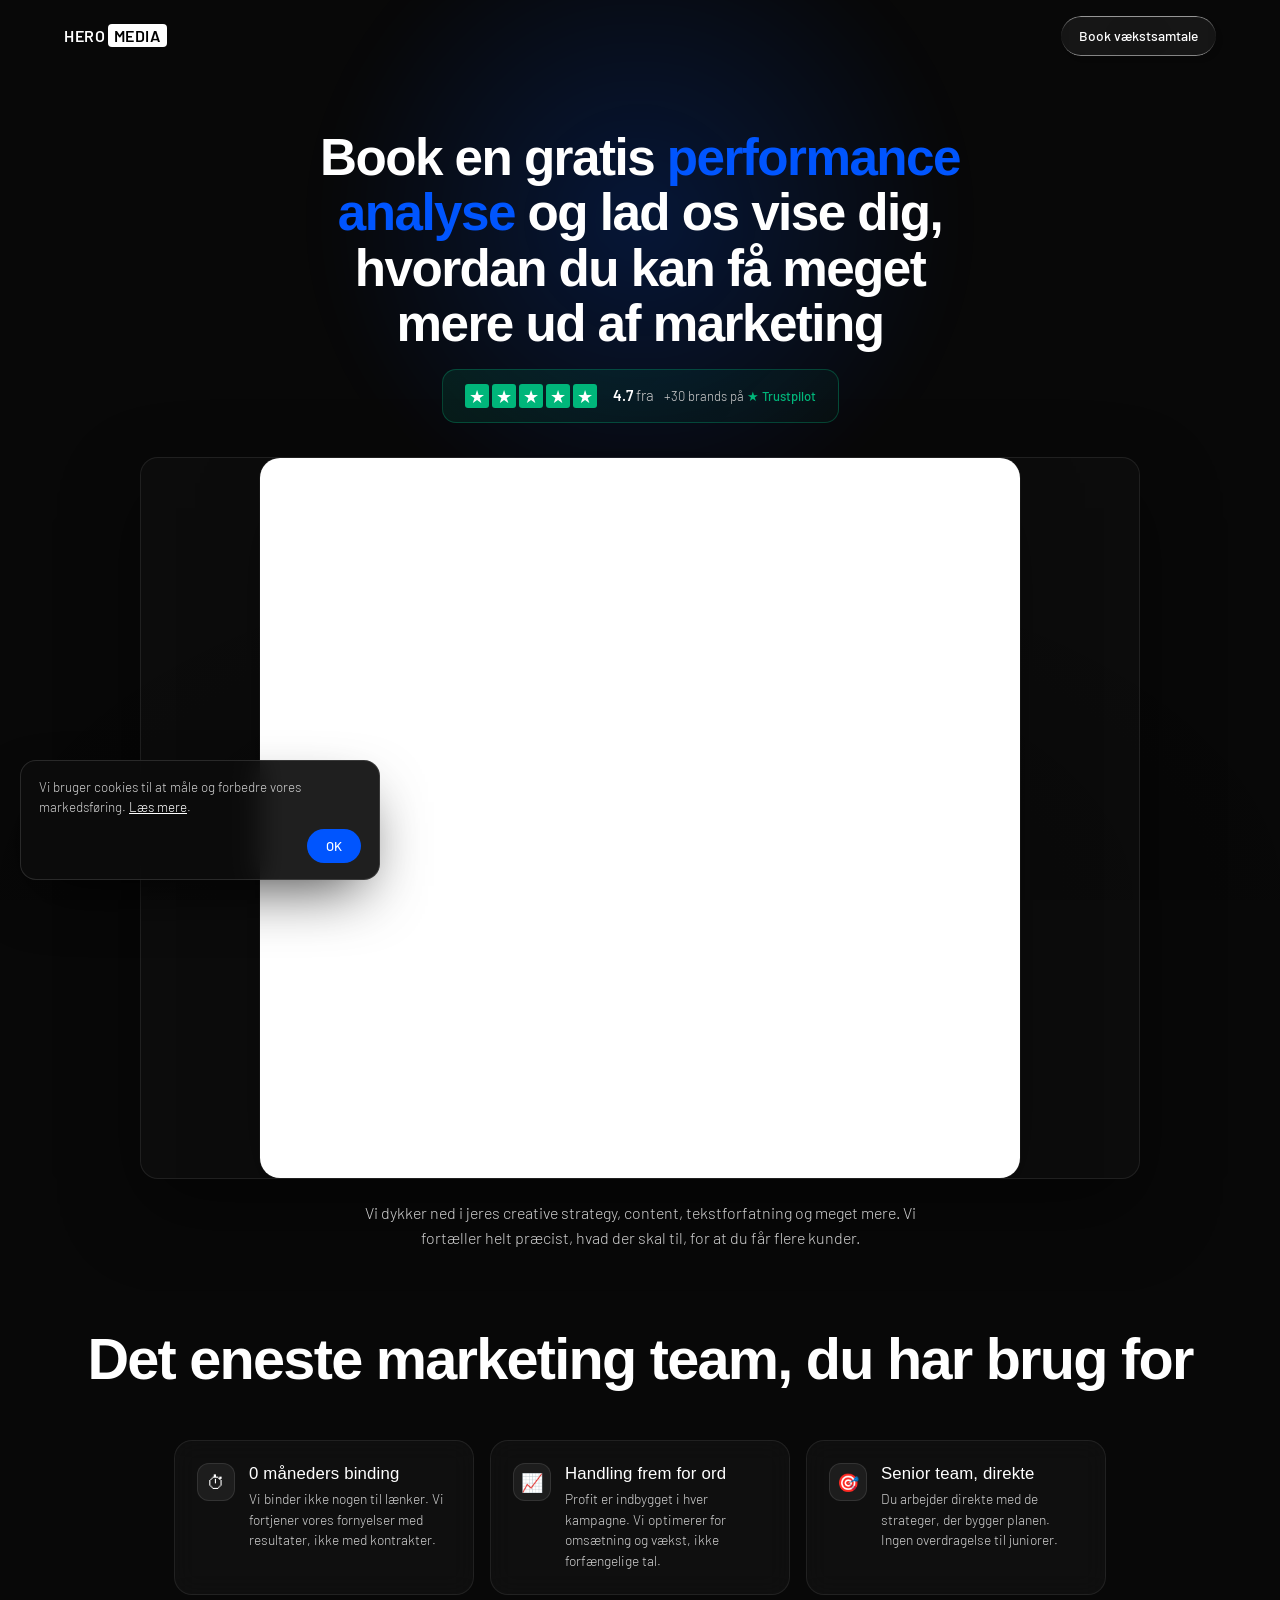
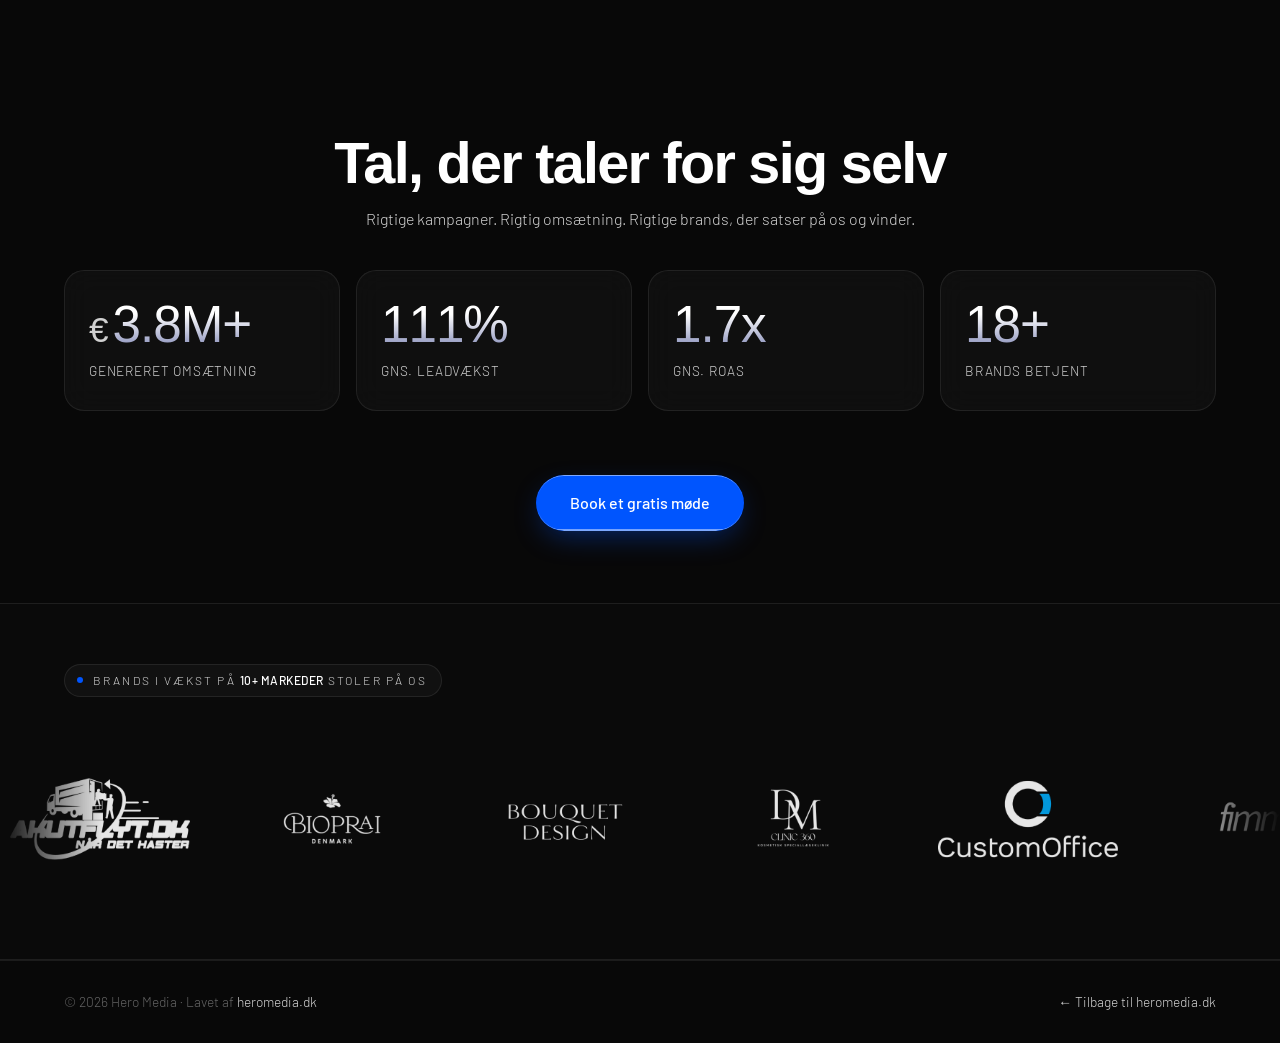
<file: landing/index.html>
<!DOCTYPE html>
<html lang="da">
<head>
  <meta charset="UTF-8" />
  <meta name="viewport" content="width=device-width, initial-scale=1.0" />

  <!-- Meta Pixel -->
  <script>
    window.hmLoadPixel = function () {
      if (window.__hmPixelLoaded) return;
      window.__hmPixelLoaded = true;
      !function(f,b,e,v,n,t,s)
      {if(f.fbq)return;n=f.fbq=function(){n.callMethod?
      n.callMethod.apply(n,arguments):n.queue.push(arguments)};
      if(!f._fbq)f._fbq=n;n.push=n;n.loaded=!0;n.version='2.0';
      n.queue=[];t=b.createElement(e);t.async=!0;
      t.src=v;s=b.getElementsByTagName(e)[0];
      s.parentNode.insertBefore(t,s)}(window, document,'script',
      'https://connect.facebook.net/en_US/fbevents.js');
      fbq('init', '847588475907012');
      fbq('track', 'PageView');
    };
    window.addEventListener('message', function (e) {
      if (e && e.data && e.data.event === 'calendly.event_scheduled' && window.__hmPixelLoaded && typeof fbq === 'function') {
        var p = e.data.payload || {};
        var eid = (p.invitee && p.invitee.uri) || (p.event && p.event.uri) || undefined;
        fbq('track', 'Schedule', {}, eid ? { eventID: eid } : {});
      }
    });
  </script>

  <!-- Cookie notice: informational only, measurement is not gated -->
  <script>
    (function () {
      // Measurement runs on every visit. The banner below is an information
      // notice, not a gate, so it carries a single acknowledge button.
      window.hmLoadPixel();

      var KEY = 'hm_cookie_notice';
      var seen = null; try { seen = localStorage.getItem(KEY); } catch (e) {}
      if (seen === 'seen') return;
      document.addEventListener('DOMContentLoaded', function () {
        var b = document.getElementById('cookie-banner'); if (!b) return;
        requestAnimationFrame(function () { b.classList.add('show'); });
        document.getElementById('cookie-ok').addEventListener('click', function () {
          try { localStorage.setItem(KEY, 'seen'); } catch (e) {}
          b.classList.remove('show');
        });
      });
    })();
  </script>

  <!-- Microsoft Clarity (analytics / session recording) -->
  <script type="text/javascript">
    (function(c,l,a,r,i,t,y){
        c[a]=c[a]||function(){(c[a].q=c[a].q||[]).push(arguments)};
        t=l.createElement(r);t.async=1;t.src="https://www.clarity.ms/tag/"+i;
        y=l.getElementsByTagName(r)[0];y.parentNode.insertBefore(t,y);
    })(window, document, "clarity", "script", "xv4utxzfec");
  </script>

  <title>Book en gratis vækstsamtale | Hero Media</title>
  <meta name="description" content="Book en gratis, uforpligtende vækstsamtale med Hero Media. På 30 minutter dykker vi ned i din creative strategy, dit content og din tekstforfatning og fortæller dig, hvad du kan gøre bedre for at få flere kunder." />
  <link rel="preconnect" href="https://fonts.googleapis.com" />
  <link rel="preconnect" href="https://fonts.gstatic.com" crossorigin />
  <link rel="preconnect" href="https://api.fontshare.com" />
  <link href="https://fonts.googleapis.com/css2?family=Barlow:wght@300;400;500;600&display=swap" rel="stylesheet" />
  <link href="https://api.fontshare.com/v2/css?f[]=satoshi@300,400,500,700,900&display=swap" rel="stylesheet" />
  <link rel="stylesheet" href="../style.css?v=42" />

  <!-- Calendly -->
  <link rel="preconnect" href="https://assets.calendly.com" />
  <link rel="preconnect" href="https://calendly.com" crossorigin />

  <style>
    /* ===== Landing-page specific ===== */
    .lp-nav { position: absolute; top: 16px; left: 0; right: 0; z-index: 50; }
    .lp-nav .container { display: flex; align-items: center; justify-content: space-between; }
    .lp-nav .logo { font-family: 'Barlow', sans-serif; font-size: 1rem; font-weight: 600; letter-spacing: 0.04em; }
    .lp-nav .btn { padding: 9px 18px; font-size: 0.86rem; }

    .lp-hero { padding: 130px 0 40px; position: relative; overflow: hidden; }
    .lp-hero::before {
      content: ''; position: absolute; top: -160px; left: 50%; transform: translateX(-50%);
      width: 760px; height: 760px; border-radius: 50%;
      background: radial-gradient(circle, rgba(0,85,254,0.20), transparent 60%);
      filter: blur(20px); pointer-events: none; z-index: -1;
    }
    .lp-hero-head { text-align: center; max-width: 780px; margin: 0 auto 34px; }
    .lp-eyebrow {
      display: inline-flex; align-items: center; gap: 8px; margin-bottom: 18px;
      padding: 6px 14px; border-radius: 999px; font-size: 0.8rem; color: var(--text-soft);
      background: rgba(255,255,255,0.05); border: 1px solid var(--border);
    }
    .lp-eyebrow .dot { width: 7px; height: 7px; border-radius: 50%; background: #2ecc71; box-shadow: 0 0 10px #2ecc71; }
    .lp-hero-head h1 { font-size: clamp(2rem, 4.2vw, 3.2rem); line-height: 1.08; margin-bottom: 18px; text-wrap: balance; }
    .lp-hero-head h1 .accent { color: var(--accent); }
    .lp-lead { color: var(--text-muted); font-size: clamp(1.05rem, 1.4vw, 1.25rem); line-height: 1.55; margin: 0 auto 26px; max-width: 640px; }
    .lp-trust-row { display: flex; justify-content: center; }
    .lp-lead-below { text-align: center; margin: 22px auto 0; font-size: 1rem; max-width: 560px; }
    .lp-hero + .lp-section { padding-top: 40px; }

    .lp-cal-wrap {
      max-width: 1000px; margin: 0 auto; border-radius: var(--radius); overflow: hidden;
      border: 1px solid var(--border); background: rgba(255,255,255,0.02);
      box-shadow: 0 30px 80px rgba(0,0,0,0.45);
    }
    .calendly-inline-widget { min-width: 320px; height: 720px; }

    .lp-section { padding: 72px 0; position: relative; }
    .lp-section + .lp-section { padding-top: 20px; }
    .lp-cta-row { display: flex; justify-content: center; margin-top: 44px; }
    .lp-cta-row .btn {
      padding: 15px 34px; font-size: 1rem; font-weight: 500;
      background: var(--accent) !important; color: #fff !important;
      box-shadow: 0 10px 30px -8px var(--accent-glow);
      transition: background .2s ease, transform .2s ease, box-shadow .2s ease;
    }
    .lp-cta-row .btn:hover {
      background: var(--accent-hover) !important;
      transform: translateY(-2px);
      box-shadow: 0 16px 38px -8px var(--accent-glow);
    }
    .lp-section .section-head { margin-bottom: 38px; }

    /* The shared .results-stat tiles start at opacity:0 and only reveal under a
       .results-showcase.visible ancestor (the main site's section class). Here
       the section is .lp-section, so reveal them via this page's own scroll-
       reveal .visible class instead — otherwise the stats stay invisible. */
    .lp-section.visible .results-stat { opacity: 1; transform: translateY(0); }
    .lp-section.visible .results-stat:nth-child(1) { transition-delay: .1s; }
    .lp-section.visible .results-stat:nth-child(2) { transition-delay: .2s; }
    .lp-section.visible .results-stat:nth-child(3) { transition-delay: .3s; }
    .lp-section.visible .results-stat:nth-child(4) { transition-delay: .4s; }
    .lp-section.visible .results-stat::after { transform: translateX(100%); }

    .lp-final { text-align: center; padding: 96px 0 40px; }
    .lp-final h2 { margin-bottom: 14px; }
    .lp-final p { color: var(--text-muted); max-width: 540px; margin: 0 auto 28px; }

    .lp-footer { border-top: 1px solid var(--border); padding: 30px 0; }
    .lp-footer .container { display: flex; align-items: center; justify-content: space-between; gap: 16px; flex-wrap: wrap; font-size: 0.86rem; color: var(--text-dim); }
    .lp-footer a { color: var(--text-muted); }
    .lp-footer a:hover { color: var(--text); }

    @media (max-width: 640px) {
      .lp-hero { padding: 100px 0 28px; }
      .lp-hero + .lp-section { padding-top: 32px; }
      .lp-hero-head h1 { font-size: clamp(1.5rem, 6.4vw, 1.75rem); line-height: 1.18; letter-spacing: -0.02em; margin-bottom: 16px; }
      .lp-section { padding: 52px 0; }
      .lp-section + .lp-section { padding-top: 8px; }
      .lp-section .section-head { margin-bottom: 28px; }
      .lp-cta-row { margin-top: 32px; }
      .lp-cta-row .btn { width: 100%; justify-content: center; }
      .lp-final { padding: 64px 0 32px; }
      .calendly-inline-widget { height: 760px; }
      .lp-nav .btn { display: none; }
    }
  </style>
</head>
<body>

  <!-- Animated background video (same ambient look as the main site) -->
  <div class="bg-video-wrap" aria-hidden="true">
    <video class="bg-video" src="../assets/bg-animation.mp4" autoplay loop muted playsinline preload="auto"></video>
    <div class="bg-video-tint"></div>
  </div>

  <!-- ===== Minimal nav ===== -->
  <header class="lp-nav">
    <div class="container">
      <a href="../" class="logo">HERO<span>MEDIA</span></a>
      <a href="#book" class="btn btn-primary">Book vækstsamtale</a>
    </div>
  </header>

  <!-- ===== HERO + Calendly (above the fold) ===== -->
  <section class="lp-hero" id="book">
    <div class="container">
      <div class="lp-hero-head">
        <h1>Book en gratis <span class="accent">performance analyse</span> og lad os vise dig, hvordan du kan få meget mere ud af marketing</h1>
        <div class="lp-trust-row">
          <a href="https://www.trustpilot.com/review/heromedia.dk" target="_blank" rel="noopener" class="trust-badge">
            <div class="trust-stars">
              <span class="trust-star"></span><span class="trust-star"></span><span class="trust-star"></span><span class="trust-star"></span><span class="trust-star"></span>
            </div>
            <div class="trust-copy">
              <div class="trust-rating"><strong>4.7</strong> <span>fra</span></div>
              <div class="trust-line">+30 brands på <span class="trust-brand">★ Trustpilot</span></div>
            </div>
          </a>
        </div>
      </div>

      <!-- Calendly inline widget -->
      <div class="lp-cal-wrap">
        <div class="calendly-inline-widget"
             data-url="https://calendly.com/heromedia/meeting?hide_event_type_details=1&hide_gdpr_banner=1&primary_color=0055fe">
        </div>
      </div>
      <p class="lp-lead lp-lead-below">Vi dykker ned i jeres creative strategy, content, tekstforfatning og meget mere. Vi fortæller helt præcist, hvad der skal til, for at du får flere kunder.</p>
    </div>
  </section>

  <!-- ===== Why book (USPs) ===== -->
  <section class="lp-section">
    <div class="container">
      <div class="section-head">
        <h2>Det eneste marketing team, du har brug for</h2>
      </div>
      <ul class="contact-usps" aria-label="Derfor booker du">
        <li class="contact-usp">
          <span class="contact-usp-icon">⏱</span>
          <div>
            <h4>0 måneders binding</h4>
            <p>Vi binder ikke nogen til lænker. Vi fortjener vores fornyelser med resultater, ikke med kontrakter.</p>
          </div>
        </li>
        <li class="contact-usp">
          <span class="contact-usp-icon">📈</span>
          <div>
            <h4>Handling frem for ord</h4>
            <p>Profit er indbygget i hver kampagne. Vi optimerer for omsætning og vækst, ikke forfængelige tal.</p>
          </div>
        </li>
        <li class="contact-usp">
          <span class="contact-usp-icon">🎯</span>
          <div>
            <h4>Senior team, direkte</h4>
            <p>Du arbejder direkte med de strateger, der bygger planen. Ingen overdragelse til juniorer.</p>
          </div>
        </li>
      </ul>
    </div>
  </section>

  <!-- ===== Results / stats ===== -->
  <section class="lp-section">
    <div class="container">
      <div class="section-head">
        <h2>Tal, der taler for sig selv</h2>
        <p>Rigtige kampagner. Rigtig omsætning. Rigtige brands, der satser på os og vinder.</p>
      </div>
      <div class="results-aggregate">
        <div class="results-stat">
          <div class="results-stat-row">
            <span class="results-stat-prefix">€</span>
            <span class="results-stat-value" data-count="8.2" data-suffix="M+">0</span>
          </div>
          <span class="results-stat-label">Genereret omsætning</span>
        </div>
        <div class="results-stat">
          <div class="results-stat-row">
            <span class="results-stat-value" data-count="240" data-suffix="%">0</span>
          </div>
          <span class="results-stat-label">Gns. leadvækst</span>
        </div>
        <div class="results-stat">
          <div class="results-stat-row">
            <span class="results-stat-value" data-count="3.6" data-suffix="x">0</span>
          </div>
          <span class="results-stat-label">Gns. ROAS</span>
        </div>
        <div class="results-stat">
          <div class="results-stat-row">
            <span class="results-stat-value" data-count="40" data-suffix="+">0</span>
          </div>
          <span class="results-stat-label">Brands betjent</span>
        </div>
      </div>
      <div class="lp-cta-row">
        <a href="#book" class="btn btn-primary">Book et gratis møde</a>
      </div>
    </div>
  </section>

  <!-- ===== Logos ===== -->
  <section class="brand-marquee-section">
    <div class="container">
      <div class="brand-head">
        <span class="brand-tag-dot"></span>
        <span>Brands i vækst på <strong>10+ markeder</strong> stoler på os</span>
      </div>
    </div>
    <div class="brand-marquee">
      <div class="brand-track">
        <img class="brand-logo" src="../assets/logos/Akutflyt.png" alt="Akutflyt" />
        <img class="brand-logo" src="../assets/logos/Bioprai.png" alt="Bioprai" />
        <img class="brand-logo" src="../assets/logos/Bouquet design.png" alt="Bouquet Design" />
        <img class="brand-logo" src="../assets/logos/Clinic360.png" alt="Clinic360" />
        <img class="brand-logo" src="../assets/logos/Customoffice.png" alt="Custom Office" />
        <img class="brand-logo" src="../assets/logos/Fimmi.png" alt="Fimmi" />
        <img class="brand-logo" src="../assets/logos/Hidayah.png" alt="Hidayah" />
        <img class="brand-logo" src="../assets/logos/Magictouch.png" alt="Magic Touch" />
        <img class="brand-logo" src="../assets/logos/Parfumelab.png" alt="ParfumeLab" />
        <img class="brand-logo" src="../assets/logos/SSKIN Copenhagen.png" alt="SSKIN Copenhagen" />
        <img class="brand-logo" src="../assets/logos/Vanilia.png" alt="Vanilia" />
        <img class="brand-logo" src="../assets/logos/VSF.png" alt="Vores Fitness Silkeborg" />
        <!-- duplicate for seamless loop -->
        <img class="brand-logo" src="../assets/logos/Akutflyt.png" alt="" aria-hidden="true" />
        <img class="brand-logo" src="../assets/logos/Bioprai.png" alt="" aria-hidden="true" />
        <img class="brand-logo" src="../assets/logos/Bouquet design.png" alt="" aria-hidden="true" />
        <img class="brand-logo" src="../assets/logos/Clinic360.png" alt="" aria-hidden="true" />
        <img class="brand-logo" src="../assets/logos/Customoffice.png" alt="" aria-hidden="true" />
        <img class="brand-logo" src="../assets/logos/Fimmi.png" alt="" aria-hidden="true" />
        <img class="brand-logo" src="../assets/logos/Hidayah.png" alt="" aria-hidden="true" />
        <img class="brand-logo" src="../assets/logos/Magictouch.png" alt="" aria-hidden="true" />
        <img class="brand-logo" src="../assets/logos/Parfumelab.png" alt="" aria-hidden="true" />
        <img class="brand-logo" src="../assets/logos/SSKIN Copenhagen.png" alt="" aria-hidden="true" />
        <img class="brand-logo" src="../assets/logos/Vanilia.png" alt="" aria-hidden="true" />
        <img class="brand-logo" src="../assets/logos/VSF.png" alt="" aria-hidden="true" />
      </div>
    </div>
  </section>

  <!-- ===== Footer ===== -->
  <footer class="lp-footer">
    <div class="container">
      <span>© 2026 Hero Media · Lavet af <a href="https://heromedia.dk">heromedia.dk</a></span>
      <a href="../">← Tilbage til heromedia.dk</a>
    </div>
  </footer>

  <!-- Pass Meta click IDs + campaign params into the Calendly embed so the
       Conversions API can attribute the booking to the ad that drove it.
       Runs before widget.js initialises the inline widget. -->
  <script>
    (function () {
      function cookie(name) {
        var m = document.cookie.match('(^|;)\\s*' + name + '\\s*=\\s*([^;]+)');
        return m ? m.pop() : '';
      }
      var q = new URLSearchParams(location.search);

      // _fbc is set by the pixel from fbclid. Build it ourselves if the pixel
      // was blocked or has not run yet, so a blocked pixel still yields a click id.
      var fbc = cookie('_fbc');
      if (!fbc && q.get('fbclid')) fbc = 'fb.1.' + Date.now() + '.' + q.get('fbclid');
      var fbp = cookie('_fbp');

      var extra = {};
      if (fbc) extra.utm_term = fbc;          // read back as payload.tracking.utm_term
      if (fbp) extra.salesforce_uuid = fbp;   // read back as payload.tracking.salesforce_uuid
      ['utm_source', 'utm_medium', 'utm_campaign', 'utm_content'].forEach(function (k) {
        if (q.get(k)) extra[k] = q.get(k);
      });
      if (!Object.keys(extra).length) return;

      document.querySelectorAll('.calendly-inline-widget[data-url]').forEach(function (el) {
        var url = new URL(el.getAttribute('data-url'));
        Object.keys(extra).forEach(function (k) { url.searchParams.set(k, extra[k]); });
        el.setAttribute('data-url', url.toString());
      });
    })();
  </script>

  <!-- Calendly embed -->
  <script type="text/javascript" src="https://assets.calendly.com/assets/external/widget.js" async></script>

  <!-- Lightweight interactions: count-up stats + reveal on scroll -->
  <script>
    // Count-up for [data-count] stats
    var counterObs = new IntersectionObserver(function (entries) {
      entries.forEach(function (e) {
        if (!e.isIntersecting) return;
        var el = e.target;
        var target = parseFloat(el.dataset.count);
        var suffix = el.dataset.suffix || '';
        var decimals = (el.dataset.count.split('.')[1] || '').length;
        var duration = 2200, start = performance.now();
        function step(now) {
          var t = Math.min(1, (now - start) / duration);
          var eased = 1 - Math.pow(1 - t, 4);
          el.textContent = (target * eased).toFixed(decimals) + suffix;
          if (t < 1) requestAnimationFrame(step);
        }
        requestAnimationFrame(step);
        counterObs.unobserve(el);
      });
    }, { threshold: 0.5 });
    document.querySelectorAll('[data-count]').forEach(function (c) { counterObs.observe(c); });

    // Reveal sections on scroll (added via JS so content stays visible without JS)
    var reveal = new IntersectionObserver(function (entries) {
      entries.forEach(function (e) {
        if (e.isIntersecting) { e.target.classList.add('visible'); reveal.unobserve(e.target); }
      });
    }, { threshold: 0.12, rootMargin: '0px 0px -40px 0px' });
    document.querySelectorAll('.lp-section, .lp-final, .brand-marquee-section').forEach(function (s) {
      s.classList.add('fade-in'); reveal.observe(s);
    });
  </script>

  <!-- Cookie consent banner -->
  <div id="cookie-banner" class="cookie-banner" role="region" aria-label="Cookie-information">
    <p>Vi bruger cookies til at måle og forbedre vores markedsføring. <a href="/cookies.html">Læs mere</a>.</p>
    <div class="cookie-actions">
      <button id="cookie-ok" type="button" class="cookie-btn cookie-btn-primary">OK</button>
    </div>
  </div>
</body>
</html>
</file>
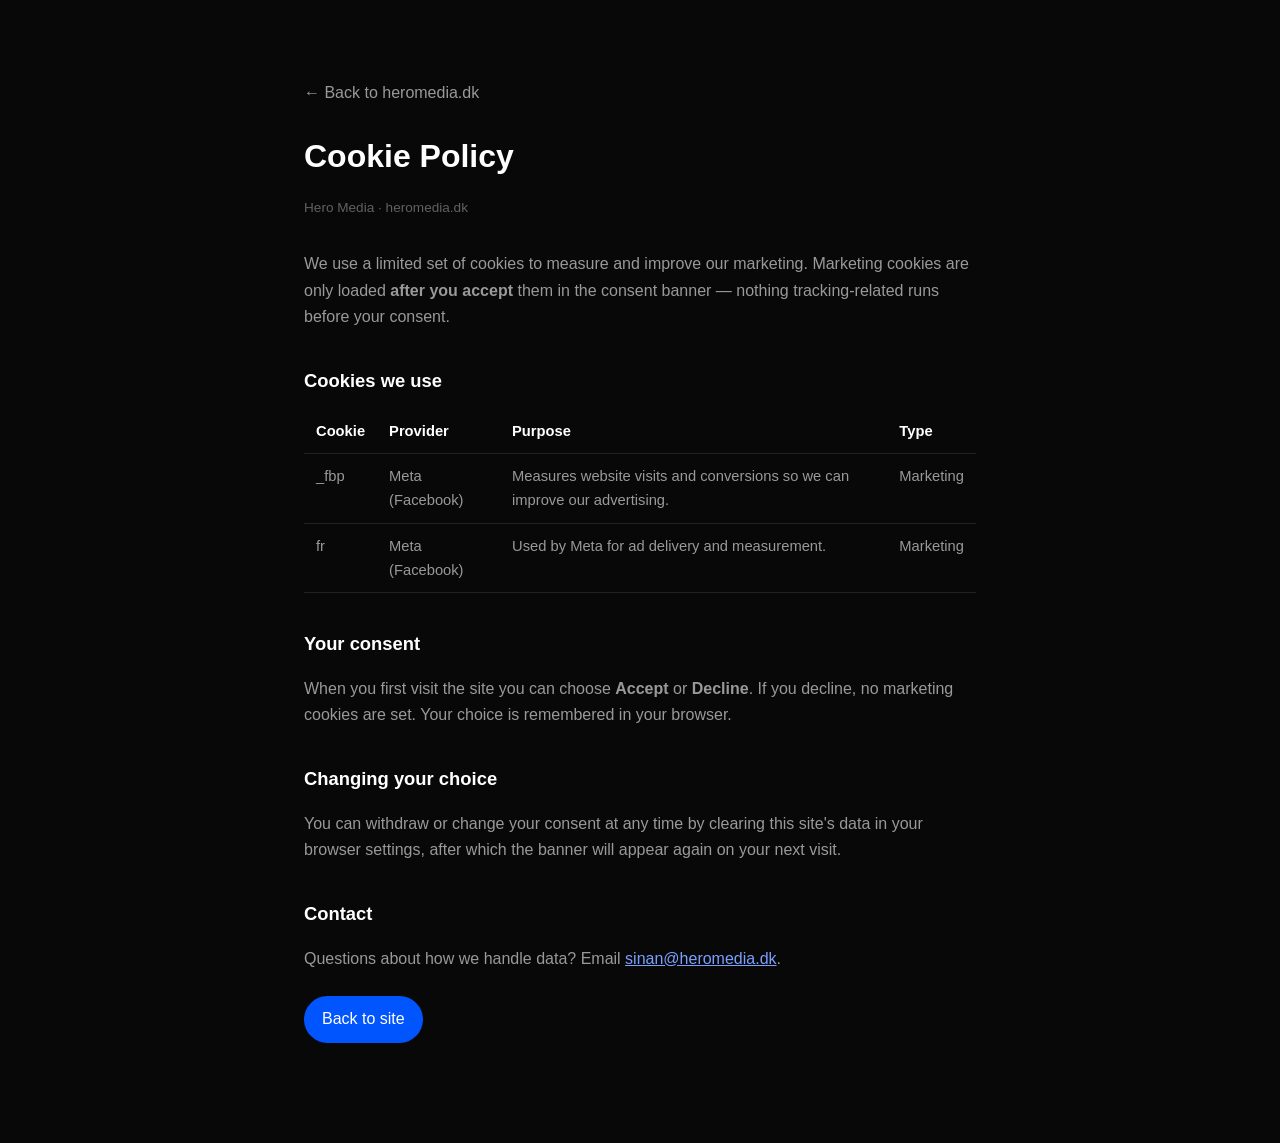
<file: cookies.html>
<!DOCTYPE html>
<html lang="en">
<head>
  <meta charset="UTF-8" />
  <meta name="viewport" content="width=device-width, initial-scale=1.0" />
  <title>Cookie Policy | Hero Media</title>
  <meta name="robots" content="noindex" />
  <style>
    :root { --bg:#080808; --card:#0d0d0d; --text:#fff; --muted:#999; --accent:#0055FE; }
    * { box-sizing:border-box; }
    body { margin:0; background:var(--bg); color:var(--text); font-family:'Barlow',-apple-system,sans-serif; line-height:1.65; }
    .wrap { max-width:720px; margin:0 auto; padding:80px 24px 100px; }
    a { color:#7aa0ff; }
    h1 { font-size:2rem; margin:0 0 8px; }
    h2 { font-size:1.15rem; margin:36px 0 10px; }
    p, li { color:var(--muted); }
    .updated { color:#616161; font-size:.85rem; margin-bottom:32px; }
    table { width:100%; border-collapse:collapse; margin:12px 0; font-size:.92rem; }
    th, td { text-align:left; padding:10px 12px; border-bottom:1px solid rgba(255,255,255,.1); color:var(--muted); vertical-align:top; }
    th { color:var(--text); font-weight:600; }
    .btn { display:inline-block; margin-top:8px; padding:10px 18px; border-radius:999px; background:var(--accent); color:#fff; text-decoration:none; font-weight:500; }
    .back { display:inline-block; margin-bottom:24px; color:var(--muted); text-decoration:none; }
  </style>
</head>
<body>
  <div class="wrap">
    <a class="back" href="/">← Back to heromedia.dk</a>
    <h1>Cookie Policy</h1>
    <p class="updated">Hero Media · heromedia.dk</p>

    <p>We use a limited set of cookies to measure and improve our marketing. Marketing cookies are only loaded <strong>after you accept</strong> them in the consent banner — nothing tracking-related runs before your consent.</p>

    <h2>Cookies we use</h2>
    <table>
      <tr><th>Cookie</th><th>Provider</th><th>Purpose</th><th>Type</th></tr>
      <tr><td>_fbp</td><td>Meta (Facebook)</td><td>Measures website visits and conversions so we can improve our advertising.</td><td>Marketing</td></tr>
      <tr><td>fr</td><td>Meta (Facebook)</td><td>Used by Meta for ad delivery and measurement.</td><td>Marketing</td></tr>
    </table>

    <h2>Your consent</h2>
    <p>When you first visit the site you can choose <strong>Accept</strong> or <strong>Decline</strong>. If you decline, no marketing cookies are set. Your choice is remembered in your browser.</p>

    <h2>Changing your choice</h2>
    <p>You can withdraw or change your consent at any time by clearing this site's data in your browser settings, after which the banner will appear again on your next visit.</p>

    <h2>Contact</h2>
    <p>Questions about how we handle data? Email <a href="mailto:sinan@heromedia.dk">sinan@heromedia.dk</a>.</p>

    <a class="btn" href="/">Back to site</a>
  </div>
</body>
</html>
</file>
<file: style.css>
/* ============================================
   HERO MEDIA — Premium agency landing page
   Dark, modern, blue-accented
   ============================================ */

:root {
  --bg: #080808;
  --bg-2: #0D0D0D;
  --card: #0D0D0D;
  --card-2: #131313;
  --border: rgba(255, 255, 255, 0.08);
  --border-strong: #333333;
  --text: #FFFFFF;
  --text-soft: #EFEEEC;
  --text-muted: #D0D0D0;
  --text-dim: #616161;
  --accent: #0055FE;
  --accent-hover: #2870FE;
  --accent-glow: rgba(0, 85, 254, 0.45);
  --radius: 18px;
  --radius-sm: 10px;
  --max: 1200px;
}

* { box-sizing: border-box; margin: 0; padding: 0; }

html { scroll-behavior: smooth; }

body {
  font-family: 'Barlow', -apple-system, BlinkMacSystemFont, sans-serif;
  font-weight: 300;
  background: var(--bg);
  color: var(--text);
  line-height: 1.6;
  overflow-x: hidden;
  -webkit-font-smoothing: antialiased;
  position: relative;
}

/* Animated background video (full-page, fixed) */
.bg-video-wrap {
  position: fixed;
  inset: 0;
  z-index: 0;
  pointer-events: none;
  overflow: hidden;
  background: var(--bg);
}
.bg-video {
  position: absolute;
  inset: 0;
  width: 100%;
  height: 100%;
  object-fit: cover;
  opacity: 0.85;
}
.bg-video-tint {
  position: absolute;
  inset: 0;
  background:
    radial-gradient(80% 60% at 50% 100%, rgba(0,0,0,0.6), transparent 70%),
    linear-gradient(180deg, rgba(8,8,8,0.35) 0%, rgba(8,8,8,0.15) 40%, rgba(8,8,8,0.65) 100%);
  pointer-events: none;
}

.nav, section, footer { position: relative; z-index: 1; }

/* ============== LIQUID GLASS UTILITIES ============== */
.liquid-glass {
  background: rgba(255, 255, 255, 0.04);
  background-blend-mode: luminosity;
  backdrop-filter: blur(16px);
  -webkit-backdrop-filter: blur(16px);
  border: none;
  box-shadow: inset 0 1px 1px rgba(255, 255, 255, 0.08);
  position: relative;
  overflow: hidden;
}
.liquid-glass::before {
  content: '';
  position: absolute;
  inset: 0;
  border-radius: inherit;
  padding: 1.4px;
  background: linear-gradient(
    180deg,
    rgba(255, 255, 255, 0.45) 0%,
    rgba(255, 255, 255, 0.15) 20%,
    rgba(255, 255, 255, 0) 40%,
    rgba(255, 255, 255, 0) 60%,
    rgba(255, 255, 255, 0.15) 80%,
    rgba(255, 255, 255, 0.45) 100%
  );
  -webkit-mask: linear-gradient(#fff 0 0) content-box, linear-gradient(#fff 0 0);
  -webkit-mask-composite: xor;
          mask-composite: exclude;
  pointer-events: none;
}

.liquid-glass-strong {
  background: rgba(255, 255, 255, 0.06);
  background-blend-mode: luminosity;
  backdrop-filter: blur(50px);
  -webkit-backdrop-filter: blur(50px);
  border: none;
  box-shadow: 4px 4px 4px rgba(0, 0, 0, 0.05),
              inset 0 1px 1px rgba(255, 255, 255, 0.15);
  position: relative;
  overflow: hidden;
}
.liquid-glass-strong::before {
  content: '';
  position: absolute;
  inset: 0;
  border-radius: inherit;
  padding: 1.4px;
  background: linear-gradient(
    180deg,
    rgba(255, 255, 255, 0.5) 0%,
    rgba(255, 255, 255, 0.2) 20%,
    rgba(255, 255, 255, 0) 40%,
    rgba(255, 255, 255, 0) 60%,
    rgba(255, 255, 255, 0.2) 80%,
    rgba(255, 255, 255, 0.5) 100%
  );
  -webkit-mask: linear-gradient(#fff 0 0) content-box, linear-gradient(#fff 0 0);
  -webkit-mask-composite: xor;
          mask-composite: exclude;
  pointer-events: none;
}

img, video { max-width: 100%; display: block; }
a { color: inherit; text-decoration: none; }
button { font-family: inherit; cursor: pointer; border: none; background: none; color: inherit; }

.container { width: 100%; max-width: var(--max); margin: 0 auto; padding: 0 24px; }
.container-narrow { max-width: 980px; }

/* ============== TYPOGRAPHY ============== */
h1, h2, h3 {
  font-family: 'Satoshi', sans-serif;
  font-style: normal;
  font-weight: 700;
  line-height: 1.0;
  letter-spacing: -0.03em;
}
h4, h5 {
  font-family: 'Barlow', sans-serif;
  font-weight: 500;
  line-height: 1.3;
  letter-spacing: -0.01em;
}
h1 { font-size: clamp(2.8rem, 5.8vw, 4.8rem); letter-spacing: -0.03em; }
h2 { font-size: clamp(2.4rem, 4.5vw, 3.8rem); letter-spacing: -0.03em; }
h3 { font-size: 1.6rem; line-height: 1.1; }
h2 em { color: var(--accent); font-style: normal; font-weight: 700; }
.muted { color: var(--text-muted); font-style: normal; }

/* ============== TAGS / BADGES (liquid glass) ============== */
.section-tag {
  display: inline-flex;
  align-items: center;
  gap: 6px;
  padding: 6px 14px;
  font-size: 0.78rem;
  font-weight: 400;
  color: rgba(255, 255, 255, 0.85);
  border-radius: 999px;
  letter-spacing: 0.02em;
  margin-bottom: 22px;
  /* liquid-glass */
  background: rgba(255, 255, 255, 0.04);
  backdrop-filter: blur(16px);
  -webkit-backdrop-filter: blur(16px);
  box-shadow: inset 0 1px 1px rgba(255, 255, 255, 0.08);
  position: relative;
  overflow: hidden;
}
.section-tag::before {
  content: '';
  position: absolute;
  inset: 0;
  border-radius: inherit;
  padding: 1.4px;
  background: linear-gradient(180deg,
    rgba(255, 255, 255, 0.45) 0%,
    rgba(255, 255, 255, 0.15) 20%,
    rgba(255, 255, 255, 0) 40%,
    rgba(255, 255, 255, 0) 60%,
    rgba(255, 255, 255, 0.15) 80%,
    rgba(255, 255, 255, 0.45) 100%);
  -webkit-mask: linear-gradient(#fff 0 0) content-box, linear-gradient(#fff 0 0);
  -webkit-mask-composite: xor;
          mask-composite: exclude;
  pointer-events: none;
}

.badge {
  display: inline-flex;
  align-items: center;
  gap: 8px;
  padding: 4px 14px 4px 4px;
  font-size: 0.85rem;
  border-radius: 999px;
  margin-bottom: 28px;
  color: rgba(255, 255, 255, 0.9);
  /* liquid-glass */
  background: rgba(255, 255, 255, 0.04);
  backdrop-filter: blur(16px);
  -webkit-backdrop-filter: blur(16px);
  box-shadow: inset 0 1px 1px rgba(255, 255, 255, 0.08);
  position: relative;
  overflow: hidden;
}
.badge::before {
  content: '';
  position: absolute;
  inset: 0;
  border-radius: inherit;
  padding: 1.4px;
  background: linear-gradient(180deg,
    rgba(255, 255, 255, 0.45) 0%,
    rgba(255, 255, 255, 0.15) 20%,
    rgba(255, 255, 255, 0) 40%,
    rgba(255, 255, 255, 0) 60%,
    rgba(255, 255, 255, 0.15) 80%,
    rgba(255, 255, 255, 0.45) 100%);
  -webkit-mask: linear-gradient(#fff 0 0) content-box, linear-gradient(#fff 0 0);
  -webkit-mask-composite: xor;
          mask-composite: exclude;
  pointer-events: none;
}
.badge-pill {
  background: white;
  color: black;
  padding: 4px 12px;
  border-radius: 999px;
  font-size: 0.72rem;
  font-weight: 600;
  font-family: 'Barlow', sans-serif;
  letter-spacing: 0.02em;
}

/* ============== BUTTONS (liquid glass) ============== */
.btn {
  display: inline-flex;
  align-items: center;
  justify-content: center;
  gap: 8px;
  padding: 12px 22px;
  border-radius: 999px;
  font-family: 'Barlow', sans-serif;
  font-size: 0.92rem;
  font-weight: 500;
  transition: transform .3s cubic-bezier(.2,.7,.2,1), background .25s ease;
  white-space: nowrap;
  cursor: pointer;
  border: none;
  position: relative;
  overflow: hidden;
}
.btn-primary {
  color: white;
  /* liquid-glass-strong */
  background: rgba(255, 255, 255, 0.06);
  backdrop-filter: blur(50px);
  -webkit-backdrop-filter: blur(50px);
  box-shadow: 4px 4px 4px rgba(0, 0, 0, 0.05),
              inset 0 1px 1px rgba(255, 255, 255, 0.15);
}
.btn-primary::after {
  content: '';
  position: absolute;
  inset: 0;
  border-radius: inherit;
  padding: 1.4px;
  background: linear-gradient(180deg,
    rgba(255, 255, 255, 0.5) 0%,
    rgba(255, 255, 255, 0.2) 20%,
    rgba(255, 255, 255, 0) 40%,
    rgba(255, 255, 255, 0) 60%,
    rgba(255, 255, 255, 0.2) 80%,
    rgba(255, 255, 255, 0.5) 100%);
  -webkit-mask: linear-gradient(#fff 0 0) content-box, linear-gradient(#fff 0 0);
  -webkit-mask-composite: xor;
          mask-composite: exclude;
  pointer-events: none;
}
.btn-primary:hover {
  background: rgba(255, 255, 255, 0.12);
}
.btn-ghost {
  background: transparent;
  color: rgba(255, 255, 255, 0.85);
  border: 1px solid rgba(255, 255, 255, 0.18);
}
.btn-ghost:hover { background: rgba(255, 255, 255, 0.05); border-color: rgba(255, 255, 255, 0.35); }
.btn-solid {
  background: white;
  color: black;
  font-weight: 500;
}
.btn-solid:hover { background: rgba(255, 255, 255, 0.9); transform: translateY(-1px); }

/* ============== NAV (full liquid glass bar) ============== */
.nav {
  position: absolute;
  top: 16px;
  left: 0; right: 0;
  z-index: 50;
  pointer-events: none;
}
.nav-inner {
  display: flex;
  align-items: center;
  justify-content: space-between;
  height: 60px;
  gap: 24px;
  padding: 6px 8px 6px 22px;
  border-radius: 999px;
  pointer-events: auto;
  /* glassmorphism */
  background: rgba(255, 255, 255, 0.08);
  backdrop-filter: blur(24px) saturate(180%);
  -webkit-backdrop-filter: blur(24px) saturate(180%);
  border: 1px solid rgba(255, 255, 255, 0.18);
  box-shadow:
    inset 0 1px 0 rgba(255, 255, 255, 0.25),
    inset 0 -1px 0 rgba(255, 255, 255, 0.05),
    0 12px 40px rgba(0, 0, 0, 0.35),
    0 2px 8px rgba(0, 0, 0, 0.15);
  position: relative;
  overflow: hidden;
}
/* Top highlight sheen — classic glassmorphism gloss */
.nav-inner::before {
  content: '';
  position: absolute;
  top: 0; left: 0; right: 0;
  height: 50%;
  border-radius: 999px 999px 0 0;
  background: linear-gradient(180deg,
    rgba(255, 255, 255, 0.18) 0%,
    rgba(255, 255, 255, 0.04) 60%,
    transparent 100%);
  pointer-events: none;
  z-index: 0;
}
/* Soft ambient color tint behind the glass for color pickup */
.nav-inner::after {
  content: '';
  position: absolute;
  inset: 0;
  border-radius: inherit;
  background:
    radial-gradient(circle at 20% 50%, rgba(0, 85, 254, 0.18) 0%, transparent 50%),
    radial-gradient(circle at 80% 50%, rgba(120, 80, 255, 0.12) 0%, transparent 50%);
  opacity: 0.6;
  pointer-events: none;
  z-index: -1;
  filter: blur(30px);
}
.logo {
  font-family: 'Barlow', sans-serif;
  font-size: 1rem;
  font-weight: 600;
  letter-spacing: 0.04em;
  position: relative;
  z-index: 1;
}
.logo span {
  background: white;
  color: black;
  padding: 2px 6px;
  margin-left: 2px;
  border-radius: 4px;
}
.nav-links {
  display: flex;
  gap: 2px;
  position: relative;
  z-index: 1;
  background: transparent;
  backdrop-filter: none;
  -webkit-backdrop-filter: none;
  box-shadow: none;
  padding: 0;
  overflow: visible;
}
.nav-links::before { display: none; }
.nav-links a {
  color: rgba(255, 255, 255, 0.85);
  font-family: 'Barlow', sans-serif;
  font-size: 0.86rem;
  font-weight: 400;
  padding: 8px 14px;
  border-radius: 999px;
  transition: color .2s, background .2s;
  position: relative;
  z-index: 1;
}
.nav-links a:hover { color: white; background: rgba(255, 255, 255, 0.08); }
.nav-cta {
  padding: 9px 18px;
  font-size: 0.86rem;
  background: white !important;
  color: black !important;
  position: relative;
  z-index: 1;
}
.nav-cta::after { display: none; }
.nav-cta:hover { background: rgba(255, 255, 255, 0.92) !important; transform: translateY(-1px); }
.hamburger {
  display: none;
  flex-direction: column;
  gap: 5px;
  padding: 6px;
}
.hamburger span {
  display: block;
  width: 24px;
  height: 2px;
  background: var(--text);
  border-radius: 2px;
}

/* ============== NAV RIGHT CLUSTER + LANGUAGE SWITCH ============== */
.nav-right {
  display: flex;
  align-items: center;
  gap: 12px;
  position: relative;
  z-index: 1;
}
.lang-switch {
  display: inline-flex;
  align-items: center;
  gap: 3px;
  padding: 3px;
  border-radius: 999px;
  background: rgba(255, 255, 255, 0.06);
  border: 1px solid rgba(255, 255, 255, 0.16);
}
.lang-opt {
  display: inline-flex;
  align-items: center;
  justify-content: center;
  padding: 4px;
  background: transparent;
  border: none;
  cursor: pointer;
  border-radius: 999px;
  line-height: 0;
  opacity: 0.4;
  transition: opacity .2s, background .2s;
}
.lang-opt:hover { opacity: 0.85; }
.lang-opt.is-active { opacity: 1; background: rgba(255, 255, 255, 0.16); }
.flag-icon {
  display: block;
  width: 22px;
  height: 16px;
  border-radius: 3px;
  overflow: hidden;
  box-shadow: 0 0 0 1px rgba(255, 255, 255, 0.22);
}

/* ============== HERO (Silberg-inspired) ============== */
.hero {
  padding: 200px 0 140px;
  position: relative;
  overflow: hidden;
  min-height: 92vh;
  display: flex;
  align-items: center;
}
.hero::before {
  content: '';
  position: absolute;
  top: -200px; left: 50%;
  width: 900px; height: 900px;
  transform: translateX(-50%);
  background: radial-gradient(circle, var(--accent-glow) 0%, transparent 60%);
  filter: blur(90px);
  opacity: 0.35;
  z-index: 0;
}
.hero-grid {
  display: grid;
  grid-template-columns: 1.1fr 0.9fr;
  align-items: center;
  gap: 64px;
  position: relative;
  z-index: 1;
  max-width: var(--max);
  margin: 0 auto;
}
.hero-text {
  display: flex;
  flex-direction: column;
  align-items: flex-start;
  text-align: left;
  width: 100%;
}
.hero-text h1 {
  margin-bottom: 28px;
  font-size: clamp(2.6rem, 4.6vw, 4.6rem);
  line-height: 1.06;
  letter-spacing: -0.02em;
  word-spacing: 0.12em;
  max-width: 14ch;
}
.hero-sub {
  color: var(--text-muted);
  font-size: clamp(1.05rem, 1.3vw, 1.2rem);
  line-height: 1.55;
  max-width: 520px;
  margin: 0 0 40px;
}
.hero-cta {
  display: flex;
  gap: 14px;
  flex-wrap: wrap;
  justify-content: flex-start;
  margin-bottom: 44px;
}
.hero-stats {
  display: grid;
  grid-template-columns: repeat(3, 1fr);
  gap: 24px;
  padding: 24px 28px;
  border-radius: 20px;
  max-width: 540px;
  /* liquid-glass */
  background: rgba(255, 255, 255, 0.04);
  backdrop-filter: blur(16px);
  -webkit-backdrop-filter: blur(16px);
  box-shadow: inset 0 1px 1px rgba(255, 255, 255, 0.08);
  position: relative;
  overflow: hidden;
}
.hero-stats::before {
  content: '';
  position: absolute;
  inset: 0;
  border-radius: inherit;
  padding: 1.4px;
  background: linear-gradient(180deg,
    rgba(255, 255, 255, 0.45) 0%,
    rgba(255, 255, 255, 0.15) 20%,
    rgba(255, 255, 255, 0) 40%,
    rgba(255, 255, 255, 0) 60%,
    rgba(255, 255, 255, 0.15) 80%,
    rgba(255, 255, 255, 0.45) 100%);
  -webkit-mask: linear-gradient(#fff 0 0) content-box, linear-gradient(#fff 0 0);
  -webkit-mask-composite: xor;
          mask-composite: exclude;
  pointer-events: none;
}
.hero-stats > div { display: flex; flex-direction: column; gap: 4px; position: relative; z-index: 1; }
.hero-stats strong {
  font-family: 'Satoshi', sans-serif;
  font-style: normal;
  font-size: 2.2rem;
  font-weight: 400;
  letter-spacing: -0.02em;
}
.hero-stats span {
  font-size: 0.78rem;
  color: rgba(255, 255, 255, 0.6);
  font-family: 'Barlow', sans-serif;
  font-weight: 300;
}

/* 9:16 video frame */
.hero-video-wrap {
  display: flex;
  justify-content: center;
  align-items: center;
}
.hero-video-frame {
  position: relative;
  width: 100%;
  max-width: 340px;
  aspect-ratio: 9/16;
  border-radius: 24px;
  overflow: hidden;
  border: 1px solid var(--border-strong);
  background: var(--card);
  box-shadow:
    0 30px 80px -20px rgba(0, 0, 0, 0.7),
    0 0 0 1px rgba(255, 255, 255, 0.03) inset;
  transform: rotate(0);
  transition: transform .5s cubic-bezier(.25,.8,.25,1);
}
.hero-video-frame:hover { transform: scale(1.02); }
.hero-video-frame video,
.hero-video-frame img {
  width: 100%;
  height: 100%;
  object-fit: cover;
}
/* Wistia player fills the frame */
.hero-video-frame wistia-player {
  display: block;
  width: 100%;
  height: 100%;
}
.hero-video-frame wistia-player:not(:defined) {
  display: block;
  width: 100%;
  height: 100%;
  background: center / cover no-repeat url('https://fast.wistia.com/embed/medias/3vppqs3ouk/swatch');
  filter: blur(5px);
}
.video-glow {
  position: absolute;
  inset: -2px;
  border-radius: inherit;
  pointer-events: none;
  background: linear-gradient(135deg, var(--accent) 0%, transparent 50%, var(--accent) 100%);
  opacity: 0.25;
  z-index: -1;
  filter: blur(30px);
}

/* ============== ABOUT ============== */
.about { padding: 80px 0; }
.about-grid {
  display: grid;
  grid-template-columns: 1fr 1.1fr;
  gap: 64px;
  align-items: center;
}
.about-img {
  border-radius: var(--radius);
  overflow: hidden;
  border: 1px solid var(--border);
  aspect-ratio: 4/5;
  background: var(--card);
}
.about-img img { width: 100%; height: 100%; object-fit: cover; }
.about-text h2 { margin-bottom: 18px; }
.about-text > p { color: var(--text-muted); margin-bottom: 28px; max-width: 520px; }
.check-list {
  list-style: none;
  display: flex;
  flex-direction: column;
  gap: 14px;
  margin-bottom: 32px;
}
.check-list li {
  display: flex;
  gap: 12px;
  font-size: 0.94rem;
  color: var(--text-muted);
}
.check {
  flex-shrink: 0;
  width: 22px; height: 22px;
  background: var(--accent);
  color: white;
  border-radius: 50%;
  display: inline-flex;
  align-items: center;
  justify-content: center;
  font-size: 0.7rem;
  font-weight: 700;
}
.about-actions {
  display: flex;
  align-items: center;
  gap: 24px;
  flex-wrap: wrap;
}
.rating { display: flex; flex-direction: column; gap: 2px; }
.rating .stars { color: #ffd024; letter-spacing: 2px; }
.rating span { font-size: 0.82rem; color: var(--text-muted); }

/* ============== SECTION HEAD ============== */
.section-head {
  text-align: center;
  margin-bottom: 56px;
  display: flex;
  flex-direction: column;
  align-items: center;
}
.section-head h2 { margin-bottom: 14px; }
.section-head p { color: var(--text-muted); max-width: 560px; }

/* ============== CASES ============== */
.cases { padding: 80px 0; }
.case-grid {
  display: grid;
  grid-template-columns: repeat(3, 1fr);
  gap: 24px;
}
.case-card {
  border-radius: 20px;
  overflow: hidden;
  transition: transform .3s ease;
  /* liquid-glass */
  background: rgba(255, 255, 255, 0.04);
  backdrop-filter: blur(16px);
  -webkit-backdrop-filter: blur(16px);
  box-shadow: inset 0 1px 1px rgba(255, 255, 255, 0.08);
  position: relative;
}
.case-card::before {
  content: '';
  position: absolute;
  inset: 0;
  border-radius: inherit;
  padding: 1.4px;
  background: linear-gradient(180deg,
    rgba(255, 255, 255, 0.45) 0%,
    rgba(255, 255, 255, 0.15) 20%,
    rgba(255, 255, 255, 0) 40%,
    rgba(255, 255, 255, 0) 60%,
    rgba(255, 255, 255, 0.15) 80%,
    rgba(255, 255, 255, 0.45) 100%);
  -webkit-mask: linear-gradient(#fff 0 0) content-box, linear-gradient(#fff 0 0);
  -webkit-mask-composite: xor;
          mask-composite: exclude;
  pointer-events: none;
  z-index: 2;
}
.case-card:hover { transform: translateY(-4px); }
.case-img {
  width: 100%;
  height: 220px;
  background-size: cover;
  background-position: center;
  background-color: #1a1a26;
}
.case-body { padding: 22px; }
.case-body h3 { margin-bottom: 8px; }
.case-body p { color: var(--text-muted); font-size: 0.92rem; margin-bottom: 16px; }
.case-metrics { display: flex; gap: 10px; flex-wrap: wrap; margin-top: 4px; }
.case-metrics span {
  font-size: 0.92rem;
  font-weight: 500;
  letter-spacing: -0.01em;
  padding: 10px 16px;
  background: linear-gradient(135deg, rgba(0, 85, 254, 0.18) 0%, rgba(0, 85, 254, 0.06) 100%);
  border: 1px solid rgba(0, 85, 254, 0.35);
  border-radius: 999px;
  color: #ffffff;
  box-shadow:
    inset 0 1px 0 rgba(255, 255, 255, 0.12),
    0 0 24px rgba(0, 85, 254, 0.18);
  transition: transform .25s ease, box-shadow .25s ease, border-color .25s ease;
}
.case-card:hover .case-metrics span {
  border-color: rgba(0, 85, 254, 0.55);
  box-shadow:
    inset 0 1px 0 rgba(255, 255, 255, 0.18),
    0 0 32px rgba(0, 85, 254, 0.32);
}

/* ============== PROCESS (split layout: stages left + sticky image right) ============== */
.process { padding: 100px 0; position: relative; }
.process-grid {
  display: grid;
  grid-template-columns: 1.05fr 0.95fr;
  gap: 64px;
  align-items: start;
}
.process-left { display: flex; flex-direction: column; gap: 40px; }
.process-head { text-align: left; }
.process-head .section-tag { display: inline-flex; }
.process-head h2 { margin-bottom: 14px; max-width: 480px; }
.process-head p { color: var(--text-muted); max-width: 460px; }
.process-stages {
  display: flex;
  flex-direction: column;
  gap: 16px;
}
.stage {
  border-radius: 20px;
  padding: 26px 28px;
  /* liquid-glass */
  background: rgba(255, 255, 255, 0.04);
  backdrop-filter: blur(16px);
  -webkit-backdrop-filter: blur(16px);
  box-shadow: inset 0 1px 1px rgba(255, 255, 255, 0.08);
  position: relative;
  overflow: hidden;
}
.stage::before {
  content: '';
  position: absolute;
  inset: 0;
  border-radius: inherit;
  padding: 1.4px;
  background: linear-gradient(180deg,
    rgba(255, 255, 255, 0.45) 0%,
    rgba(255, 255, 255, 0.15) 20%,
    rgba(255, 255, 255, 0) 40%,
    rgba(255, 255, 255, 0) 60%,
    rgba(255, 255, 255, 0.15) 80%,
    rgba(255, 255, 255, 0.45) 100%);
  -webkit-mask: linear-gradient(#fff 0 0) content-box, linear-gradient(#fff 0 0);
  -webkit-mask-composite: xor;
          mask-composite: exclude;
  pointer-events: none;
}
.stage-head {
  display: flex;
  justify-content: space-between;
  align-items: center;
  margin-bottom: 16px;
}
.stage-icon {
  width: 42px; height: 42px;
  background: var(--card-2);
  border: 1px solid var(--border);
  border-radius: 10px;
  display: inline-flex;
  align-items: center;
  justify-content: center;
  font-size: 1.1rem;
}
.stage-tag {
  font-size: 0.78rem;
  padding: 4px 10px;
  background: var(--card-2);
  border: 1px solid var(--border);
  border-radius: 999px;
  color: var(--text-muted);
}
.stage h3 { margin-bottom: 10px; }
.stage p { color: var(--text-muted); font-size: 0.92rem; }

.process-image {
  position: sticky;
  top: 100px;
  align-self: start;
}
.process-image-inner {
  width: 100%;
  aspect-ratio: 4/5;
  border-radius: var(--radius);
  overflow: hidden;
  border: 1px solid var(--border);
  background: var(--card);
}
.process-image-inner img {
  width: 100%;
  height: 100%;
  object-fit: cover;
}

/* ============== PARTNERS ============== */
.partners { padding: 60px 0; border-top: 1px solid var(--border); border-bottom: 1px solid var(--border); }
.partners-title {
  font-size: 0.82rem;
  text-transform: uppercase;
  letter-spacing: 0.15em;
  color: var(--text-muted);
  text-align: center;
  margin-bottom: 28px;
  font-weight: 500;
}
.logo-ticker { overflow: hidden; -webkit-mask-image: linear-gradient(90deg, transparent, #000 10%, #000 90%, transparent); mask-image: linear-gradient(90deg, transparent, #000 10%, #000 90%, transparent); }
.logo-track {
  display: flex;
  gap: 56px;
  white-space: nowrap;
  animation: scroll-x 40s linear infinite;
  width: max-content;
}
.logo-track span {
  font-size: 1.15rem;
  font-weight: 600;
  color: var(--text-muted);
  letter-spacing: 0.04em;
  flex-shrink: 0;
}
@keyframes scroll-x {
  0% { transform: translateX(0); }
  100% { transform: translateX(-50%); }
}

/* ============== FOUNDER LETTER ============== */
.letter { padding: 100px 0; }
.letter-grid {
  display: grid;
  grid-template-columns: 0.9fr 1.1fr;
  gap: 64px;
  align-items: start;
}
.letter-img {
  border-radius: var(--radius);
  overflow: hidden;
  aspect-ratio: 4/5;
  border: 1px solid var(--border);
  position: sticky;
  top: 100px;
  background: var(--card);
  max-height: 480px;
  width: 100%;
  align-self: start;
}
.letter-img img { width: 100%; height: 100%; object-fit: cover; }
.letter-text h2 { margin-bottom: 24px; }
.letter-text p {
  color: var(--text-muted);
  margin-bottom: 18px;
  font-size: 1rem;
  line-height: 1.75;
}
.signature { margin-top: 28px; color: var(--text) !important; }
.signature strong { color: var(--text); }
.letter-meta {
  margin-bottom: 28px;
  padding-bottom: 24px;
  border-bottom: 1px solid var(--border);
  display: flex;
  flex-direction: column;
  gap: 6px;
}
.letter-meta p {
  margin: 0 !important;
  font-size: 0.95rem;
  color: var(--text-muted);
  line-height: 1.5;
}
.letter-meta strong { color: var(--text); font-weight: 600; }

/* ============== REVIEWS (improved) ============== */
.reviews { padding: 100px 0; background: linear-gradient(180deg, transparent, rgba(0, 85, 254, 0.04), transparent); }
.review-grid {
  display: grid;
  grid-template-columns: repeat(3, 1fr);
  gap: 22px;
}
.review-card {
  border-radius: 20px;
  padding: 28px;
  display: flex;
  flex-direction: column;
  gap: 18px;
  transition: transform .3s ease;
  /* liquid-glass */
  background: rgba(255, 255, 255, 0.04);
  backdrop-filter: blur(16px);
  -webkit-backdrop-filter: blur(16px);
  box-shadow: inset 0 1px 1px rgba(255, 255, 255, 0.08);
  position: relative;
  overflow: hidden;
}
.review-card::before {
  content: '';
  position: absolute;
  inset: 0;
  border-radius: inherit;
  padding: 1.4px;
  background: linear-gradient(180deg,
    rgba(255, 255, 255, 0.45) 0%,
    rgba(255, 255, 255, 0.15) 20%,
    rgba(255, 255, 255, 0) 40%,
    rgba(255, 255, 255, 0) 60%,
    rgba(255, 255, 255, 0.15) 80%,
    rgba(255, 255, 255, 0.45) 100%);
  -webkit-mask: linear-gradient(#fff 0 0) content-box, linear-gradient(#fff 0 0);
  -webkit-mask-composite: xor;
          mask-composite: exclude;
  pointer-events: none;
}
.review-card:hover { transform: translateY(-4px); }
.review-card .stars {
  color: #ffd024;
  font-size: 1.05rem;
  letter-spacing: 3px;
}
.review-card p {
  color: var(--text-muted);
  font-size: 0.94rem;
  line-height: 1.7;
  flex: 1;
}
.review-meta {
  display: flex;
  flex-direction: column;
  gap: 2px;
  padding-top: 16px;
  border-top: 1px solid var(--border);
}
.review-meta strong { font-size: 0.96rem; color: var(--text); }
.review-meta span { font-size: 0.84rem; color: var(--text-muted); }

/* ============== CONTACT / CALENDLY ============== */
.contact { padding: 100px 0; }
.calendly-inline-widget {
  border-radius: 20px;
  overflow: hidden;
  border: 1px solid rgba(255, 255, 255, 0.1);
  background: #ffffff;
  max-width: 760px;
  margin: 0 auto;
  box-shadow:
    0 30px 70px -20px rgba(0, 0, 0, 0.6),
    0 0 0 1px rgba(255, 255, 255, 0.04);
}

/* ============== CONTACT USPS ============== */
.contact-usps {
  list-style: none;
  padding: 0;
  margin: 0 auto 48px;
  max-width: 1040px;
  display: flex;
  flex-wrap: wrap;
  justify-content: center;
  gap: 16px;
}
.contact-usps > .contact-usp {
  flex: 0 1 300px;
}
.contact-usp {
  display: flex;
  align-items: flex-start;
  gap: 14px;
  padding: 22px;
  border-radius: 18px;
  background: rgba(255,255,255,0.03);
  border: 1px solid var(--border);
  backdrop-filter: blur(12px);
  -webkit-backdrop-filter: blur(12px);
  transition: transform .35s cubic-bezier(.2,.7,.2,1), border-color .35s ease, background .35s ease;
}
.contact-usp:hover {
  transform: translateY(-3px);
  border-color: rgba(255,255,255,0.16);
  background: rgba(255,255,255,0.05);
}
.contact-usp-icon {
  flex-shrink: 0;
  width: 38px;
  height: 38px;
  display: inline-flex;
  align-items: center;
  justify-content: center;
  border-radius: 12px;
  background: rgba(255,255,255,0.06);
  border: 1px solid rgba(255,255,255,0.1);
  font-size: 18px;
  line-height: 1;
}
.contact-usp h4 {
  font-family: var(--font-serif, 'Satoshi', sans-serif);
  font-size: 1.05rem;
  font-weight: 500;
  margin: 0 0 4px;
  color: var(--text);
  letter-spacing: 0.01em;
}
.contact-usp p {
  margin: 0;
  font-size: 0.86rem;
  line-height: 1.5;
  color: var(--text-muted);
}
@media (max-width: 960px) {
  .contact-usps { grid-template-columns: repeat(2, 1fr); }
}
@media (max-width: 540px) {
  .contact-usps { grid-template-columns: 1fr; margin-bottom: 32px; }
}

/* ============== FOOTER ============== */
.footer {
  background: linear-gradient(180deg, transparent, rgba(0, 85, 254, 0.05));
  border-top: 1px solid var(--border);
  padding: 60px 0 24px;
}
.footer-inner {
  display: grid;
  grid-template-columns: 2fr 1fr 1fr;
  gap: 40px;
  margin-bottom: 40px;
}
.footer-brand p { color: var(--text-muted); margin-top: 14px; max-width: 320px; font-size: 0.92rem; }
.footer-col { display: flex; flex-direction: column; gap: 10px; }
.footer-col h5 { font-size: 0.95rem; margin-bottom: 8px; }
.footer-col a { color: var(--text-muted); font-size: 0.92rem; transition: color .2s; }
.footer-col a:hover { color: var(--text); }
.footer-bottom {
  display: flex;
  justify-content: space-between;
  align-items: center;
  padding-top: 24px;
  border-top: 1px solid var(--border);
  font-size: 0.84rem;
  color: var(--text-dim);
}
.footer-bottom a { color: var(--text-muted); transition: color .2s; }
.footer-bottom a:hover { color: var(--text); }

/* ============== RESPONSIVE ============== */
@media (max-width: 980px) {
  .hero { min-height: auto; padding: 150px 0 90px; }
  .hero-grid { grid-template-columns: 1fr; gap: 44px; max-width: 620px; }
  .hero-text { align-items: center; text-align: center; }
  .hero-text h1 { max-width: 16ch; }
  .hero-sub { margin: 0 auto 40px; }
  .hero-cta { justify-content: center; }
  .hero-video-frame { max-width: 320px; margin: 0 auto; }
  .about-grid, .letter-grid { grid-template-columns: 1fr; gap: 40px; }
  .letter-img { position: static; max-width: 360px; margin: 0 auto; }
  .case-grid, .review-grid { grid-template-columns: repeat(2, 1fr); }
  .process-grid { grid-template-columns: 1fr; gap: 40px; }
  .process-image { position: static; max-width: 420px; margin: 0 auto; }
  .footer-inner { grid-template-columns: 1fr 1fr; }
  .nav-links { display: none; }
  .hamburger { display: flex; }
  .nav-cta { display: none; }
}

@media (max-width: 640px) {
  h1 { font-size: 2.2rem; }
  h2 { font-size: 1.7rem; }
  .case-grid, .review-grid { grid-template-columns: 1fr; }
  .hero-stats { grid-template-columns: repeat(3, 1fr); gap: 12px; }
  .hero-stats strong { font-size: 1.2rem; }
  .footer-inner { grid-template-columns: 1fr; }
  .footer-bottom { flex-direction: column; gap: 8px; }
  .hero, .about, .cases, .process, .letter, .reviews, .contact { padding: 60px 0; }

  /* Compact top nav on mobile */
  .nav { top: 10px; }
  .nav-inner { height: 42px; padding: 4px 5px 4px 14px; gap: 10px; }
  .logo { font-size: 0.78rem; letter-spacing: 0.03em; }
  .logo span { padding: 1px 5px; }
  .hamburger { width: 30px; height: 30px; }
  .hamburger span { width: 16px; }
  .nav-right { gap: 8px; }
  .lang-switch { padding: 2px; gap: 2px; }
  .lang-opt { padding: 3px; }
  .flag-icon { width: 20px; height: 15px; }
}

/* ============== MOBILE NAV (when open) ============== */
.nav-links.open {
  display: flex;
  position: absolute;
  top: calc(100% + 8px); left: 0; right: 0;
  z-index: 5;
  background: var(--bg-2);
  flex-direction: column;
  align-items: flex-start;
  padding: 20px 22px;
  gap: 14px;
  border-radius: 18px;
  border: 1px solid var(--border);
  box-shadow: 0 16px 40px rgba(0, 0, 0, 0.45);
}
/* .nav-inner clips its glass sheen with overflow:hidden, and its
   backdrop-filter makes it the containing block for the menu, so the open
   menu used to be clipped away entirely. Let it out while open. */
.nav-inner:has(.nav-links.open) { overflow: visible; }
.nav-inner:has(.nav-links.open)::after { display: none; }

/* ============== FADE-IN ANIMATION ============== */
.fade-in {
  opacity: 0;
  transform: translateY(20px);
  transition: opacity .8s ease, transform .8s ease;
}
.fade-in.visible {
  opacity: 1;
  transform: translateY(0);
}

/* ============== STAGGER REVEAL ============== */
.stagger-item {
  opacity: 0;
  transform: translateY(30px);
  transition: opacity .7s cubic-bezier(.2,.7,.2,1), transform .7s cubic-bezier(.2,.7,.2,1);
  transition-delay: var(--stagger-delay, 0ms);
}
.stagger-item.visible {
  opacity: 1;
  transform: translateY(0);
}

/* ============== HERO WORD REVEAL ============== */
.hero-text h1 .word {
  display: inline-block;
  opacity: 0;
  transform: translateY(120%);
  transition: opacity .9s cubic-bezier(.2,.7,.2,1), transform .9s cubic-bezier(.2,.7,.2,1);
  transition-delay: var(--word-delay, 0ms);
  will-change: transform;
}
.hero-text h1.words-in .word {
  opacity: 1;
  transform: translateY(0);
}

/* mask the overflow so words slide up cleanly */
.hero-text h1 {
  overflow: hidden;
  padding-bottom: 0.1em;
  margin-bottom: 24px;
  max-width: 880px;
  font-size: clamp(2.6rem, 5vw, 4.2rem);
  line-height: 1;
}

/* ============== SCROLL PROGRESS BAR ============== */
.scroll-progress {
  position: fixed;
  top: 0; left: 0;
  width: 100%;
  height: 3px;
  background: linear-gradient(90deg, var(--accent), #7a8eff);
  transform: scaleX(0);
  transform-origin: 0 0;
  z-index: 100;
  pointer-events: none;
  box-shadow: 0 0 12px var(--accent-glow);
  transition: transform .1s linear;
}

/* ============== NAV SCROLL EFFECT ============== */
.nav.scrolled {
  background: rgba(5, 5, 7, 0.92);
  box-shadow: 0 4px 24px rgba(0, 0, 0, 0.3);
}

/* ============== CURSOR SPOTLIGHT ============== */
.hero { position: relative; }
.cursor-spotlight {
  position: absolute;
  width: 600px;
  height: 600px;
  border-radius: 50%;
  background: radial-gradient(circle, rgba(0, 85, 254, 0.18) 0%, transparent 60%);
  transform: translate(-50%, -50%);
  pointer-events: none;
  opacity: 0;
  transition: opacity .4s ease;
  z-index: 0;
  filter: blur(20px);
  mix-blend-mode: screen;
}
.hero > .container { position: relative; z-index: 2; }

/* ============== HERO VIDEO PARALLAX ============== */
.hero-video-frame {
  --parallax: 0px;
  transform: translateY(var(--parallax));
}
.hero-video-frame:hover {
  transform: translateY(var(--parallax)) scale(1.02);
}

/* ============== TILT CARDS (smooth transition off) ============== */
.case-card, .review-card {
  transition: transform .25s cubic-bezier(.2,.7,.2,1), border-color .3s ease, background .3s ease;
  transform-style: preserve-3d;
  will-change: transform;
}

/* ============== BUTTON SHIMMER ============== */
.btn-primary {
  position: relative;
  overflow: hidden;
}
.btn-primary::before {
  content: '';
  position: absolute;
  top: 0; left: -100%;
  width: 100%; height: 100%;
  background: linear-gradient(90deg, transparent, rgba(255, 255, 255, 0.25), transparent);
  transition: left .7s ease;
}
.btn-primary:hover::before { left: 100%; }

/* ============== PULSE GLOW ON CTA ============== */
.nav-cta {
  position: relative;
}
.nav-cta::after {
  content: '';
  position: absolute;
  inset: 0;
  border-radius: inherit;
  box-shadow: 0 0 0 0 var(--accent-glow);
  animation: pulse 2.4s ease-out infinite;
  pointer-events: none;
}
@keyframes pulse {
  0% { box-shadow: 0 0 0 0 rgba(0, 85, 254, 0.5); }
  100% { box-shadow: 0 0 0 18px rgba(0, 85, 254, 0); }
}

/* ============== STAGE HOVER LIFT ============== */
.stage {
  transition: transform .35s cubic-bezier(.2,.7,.2,1), border-color .3s ease, background .3s ease;
}
.stage:hover {
  transform: translateX(8px);
  border-color: rgba(0, 85, 254, 0.4);
  background: linear-gradient(180deg, rgba(0, 85, 254, 0.14) 0%, var(--card) 100%);
}

/* ============== SECTION TAG DOT PULSE ============== */
@keyframes pulse-dot {
  0%, 100% { opacity: 1; }
  50% { opacity: 0.5; }
}

/* ============== TRUSTPILOT-STYLE BADGE ============== */
.trust-badge {
  display: inline-flex;
  align-items: center;
  gap: 16px;
  padding: 14px 22px;
  border-radius: 14px;
  background: linear-gradient(135deg, rgba(0, 182, 122, 0.12), rgba(0, 182, 122, 0.04));
  border: 1px solid rgba(0, 182, 122, 0.3);
  color: var(--text);
  text-decoration: none;
  transition: transform .25s ease, border-color .25s ease, background .25s ease;
  max-width: fit-content;
}
.trust-badge:hover {
  transform: translateY(-2px);
  border-color: rgba(0, 182, 122, 0.55);
  background: linear-gradient(135deg, rgba(0, 182, 122, 0.18), rgba(0, 182, 122, 0.06));
}
.trust-stars {
  display: inline-flex;
  gap: 3px;
}
.trust-star {
  width: 24px; height: 24px;
  background: #00b67a;
  position: relative;
  display: inline-block;
  border-radius: 3px;
}
.trust-star::after {
  content: '★';
  position: absolute;
  inset: 0;
  display: flex;
  align-items: center;
  justify-content: center;
  color: #fff;
  font-size: 18px;
  line-height: 1;
}
.trust-copy {
  display: flex;
  flex-direction: row;
  align-items: center;
  gap: 10px;
  line-height: 1.3;
  white-space: nowrap;
}
.trust-rating {
  font-size: 15px;
  color: var(--text);
}
.trust-rating strong { font-weight: 600; }
.trust-rating span { color: var(--text-muted); font-weight: 300; }
.trust-line {
  font-size: 13px;
  color: var(--text-muted);
  font-weight: 300;
}
.trust-brand {
  color: #00b67a;
  font-weight: 500;
}

/* ============== BRAND MARQUEE ============== */
.brand-marquee-section {
  padding: 60px 0 50px;
  border-top: 1px solid var(--border);
  border-bottom: 1px solid var(--border);
  background: rgba(255, 255, 255, 0.01);
}
.brand-head {
  display: inline-flex;
  align-items: center;
  gap: 10px;
  font-size: 12px;
  letter-spacing: 0.18em;
  text-transform: uppercase;
  color: var(--text-muted);
  margin-bottom: 32px;
  padding: 6px 14px 6px 12px;
  border-radius: 100px;
  background: rgba(255, 255, 255, 0.03);
  border: 1px solid var(--border);
}
.brand-head strong {
  font-weight: 500;
  color: var(--text);
  letter-spacing: 0.04em;
}
.brand-tag-dot {
  width: 6px; height: 6px;
  border-radius: 50%;
  background: var(--accent);
  box-shadow: 0 0 0 0 rgba(0, 85, 254, 0.5);
  animation: pulse-dot 2s ease-out infinite;
}
.brand-marquee {
  position: relative;
  overflow: hidden;
  -webkit-mask-image: linear-gradient(to right, transparent, #000 8%, #000 92%, transparent);
  mask-image: linear-gradient(to right, transparent, #000 8%, #000 92%, transparent);
}
.brand-track {
  display: flex;
  align-items: center;
  gap: 32px;
  width: max-content;
  animation: marquee 50s linear infinite;
}
.brand-logo {
  height: 180px;
  width: 200px;
  object-fit: contain;
  opacity: 0.9;
  flex-shrink: 0;
  transition: opacity .3s ease, transform .3s ease;
}
.brand-logo:hover { opacity: 1; transform: translateY(-2px); }
@media (max-width: 960px) {
  .brand-logo { height: 140px; width: 160px; }
}
@media (max-width: 540px) {
  .brand-logo { height: 110px; width: 120px; }
}

/* ============== MARKETS (premium marquee) ============== */
.markets { margin-top: 36px; }
.markets-head {
  display: inline-flex;
  align-items: center;
  gap: 10px;
  margin-bottom: 18px;
  padding: 6px 14px 6px 12px;
  border-radius: 100px;
  background: rgba(0, 85, 254, 0.08);
  border: 1px solid rgba(0, 85, 254, 0.25);
}
.markets-dot {
  width: 8px; height: 8px;
  border-radius: 50%;
  background: var(--accent);
  box-shadow: 0 0 0 0 rgba(0, 85, 254, 0.6);
  animation: pulse-dot 2s ease-out infinite;
}
@keyframes pulse-dot {
  0% { box-shadow: 0 0 0 0 rgba(0, 85, 254, 0.6); }
  70% { box-shadow: 0 0 0 10px rgba(0, 85, 254, 0); }
  100% { box-shadow: 0 0 0 0 rgba(0, 85, 254, 0); }
}
.markets-label {
  font-size: 13px;
  letter-spacing: 0.04em;
  color: var(--text);
  font-weight: 300;
}
.markets-label strong {
  font-weight: 500;
  background: linear-gradient(120deg, #b8c4ff, #8aa0ff);
  -webkit-background-clip: text;
  background-clip: text;
  color: transparent;
}
.markets { min-width: 0; }
.markets-marquee {
  position: relative;
  overflow: hidden;
  width: 100%;
  max-width: 100%;
  min-width: 0;
  -webkit-mask-image: linear-gradient(to right, transparent, #000 22%, #000 78%, transparent);
  mask-image: linear-gradient(to right, transparent, #000 22%, #000 78%, transparent);
}
.about-text { min-width: 0; }
.markets-track {
  display: flex;
  gap: 12px;
  width: max-content;
  animation: marquee 40s linear infinite;
}
@keyframes marquee {
  from { transform: translateX(0); }
  to { transform: translateX(-50%); }
}
.flag-chip {
  display: inline-flex;
  align-items: center;
  gap: 10px;
  padding: 12px 20px;
  border-radius: 100px;
  background: linear-gradient(135deg, rgba(255,255,255,0.06), rgba(255,255,255,0.02));
  border: 1px solid rgba(255, 255, 255, 0.1);
  backdrop-filter: blur(12px);
  -webkit-backdrop-filter: blur(12px);
  color: var(--text);
  font-size: 14px;
  font-weight: 400;
  letter-spacing: 0.01em;
  white-space: nowrap;
  transition: transform .35s cubic-bezier(.2,.7,.2,1), border-color .35s ease, box-shadow .35s ease;
  flex-shrink: 0;
}
.flag-chip .flag {
  font-size: 20px;
  line-height: 1;
  filter: drop-shadow(0 2px 4px rgba(0,0,0,0.4));
}

/* ============== ABOUT US (FRAMER-STYLE) ============== */
.about-framer {
  padding: 140px 0 120px;
  position: relative;
  overflow: hidden;
}
.framer-bg-grid {
  position: absolute;
  inset: 0;
  background-image:
    radial-gradient(circle, rgba(255,255,255,0.06) 1px, transparent 1px);
  background-size: 32px 32px;
  -webkit-mask-image: radial-gradient(ellipse 70% 60% at 50% 40%, #000 30%, transparent 75%);
  mask-image: radial-gradient(ellipse 70% 60% at 50% 40%, #000 30%, transparent 75%);
  pointer-events: none;
  z-index: 0;
}
.framer-bg-glow {
  position: absolute;
  top: 20%; left: 50%;
  width: 700px; height: 700px;
  transform: translateX(-50%);
  background: radial-gradient(circle, rgba(0, 85, 254, 0.18) 0%, transparent 65%);
  filter: blur(80px);
  pointer-events: none;
  z-index: 0;
}
.about-framer .container { position: relative; z-index: 1; }
.about-framer .container {
  max-width: var(--max);
  margin: 0 auto;
  padding: 0 24px;
}
.framer-tag {
  display: inline-flex;
  align-items: center;
  gap: 10px;
  font-size: 13px;
  font-weight: 400;
  letter-spacing: 0.18em;
  text-transform: uppercase;
  color: var(--text-muted);
  padding: 8px 18px 8px 14px;
  border: 1px solid var(--border);
  border-radius: 100px;
  background: rgba(255, 255, 255, 0.02);
  margin-bottom: 56px;
}
.framer-tag-dot {
  width: 6px; height: 6px;
  border-radius: 50%;
  background: var(--accent);
  box-shadow: 0 0 0 0 rgba(0, 85, 254, 0.5);
  animation: pulse-dot 2s ease-out infinite;
}
.framer-heading {
  font-family: 'Satoshi', sans-serif;
  font-weight: 700;
  font-size: clamp(40px, 5.4vw, 68px);
  line-height: 1.12;
  letter-spacing: -0.025em;
  color: var(--text);
  max-width: 1100px;
  padding-bottom: 60px;
}
.framer-heading em {
  font-style: normal;
  font-weight: 500;
  background: linear-gradient(120deg, #b8c4ff, #8aa0ff);
  -webkit-background-clip: text;
  background-clip: text;
  color: transparent;
}
.framer-rotator {
  display: inline-block;
  position: relative;
  vertical-align: bottom;
  width: 6.2em;
  height: 1.15em;
  overflow: hidden;
}
.framer-rotator-word {
  position: absolute;
  inset: 0;
  font-style: normal;
  font-weight: 700;
  background: linear-gradient(120deg, #b8c4ff, #8aa0ff);
  -webkit-background-clip: text;
  background-clip: text;
  color: transparent;
  white-space: nowrap;
  opacity: 0;
  transform: translateY(100%);
  transition: opacity .6s cubic-bezier(.2,.7,.2,1), transform .6s cubic-bezier(.2,.7,.2,1);
}
.framer-rotator-word.is-active {
  opacity: 1;
  transform: translateY(0);
}
.framer-rotator-word.is-leaving {
  opacity: 0;
  transform: translateY(-100%);
}
.framer-trust {
  margin-top: 0;
  padding: 0;
  display: flex;
  align-items: center;
  gap: 24px;
  flex-wrap: wrap;
}
.framer-trust-label {
  font-size: 12px;
  letter-spacing: 0.18em;
  text-transform: uppercase;
  color: var(--text-dim);
  flex-shrink: 0;
}
.framer-trust-items {
  display: flex;
  align-items: center;
  gap: 16px;
  flex-wrap: wrap;
}
.framer-trust-item {
  font-size: 14px;
  color: var(--text-muted);
  font-weight: 400;
  transition: color .25s ease;
}
.framer-trust-item:hover { color: var(--text); }
.framer-trust-divider {
  width: 1px;
  height: 14px;
  background: var(--border-strong);
}
.framer-bar {
  margin-top: 8px;
  margin-bottom: 14px;
  height: 2px;
  background: var(--border);
  border-radius: 2px;
  overflow: hidden;
  position: relative;
}
.framer-bar::after {
  content: '';
  position: absolute;
  top: 0; left: -30%;
  width: 30%; height: 100%;
  background: linear-gradient(90deg, transparent, rgba(255,255,255,0.6), transparent);
  animation: shimmer 2.6s ease-in-out infinite;
  opacity: 0;
  transition: opacity .6s ease;
}
.about-framer.visible .framer-bar::after { opacity: 1; }
.framer-bar span {
  display: block;
  height: 100%;
  width: 0;
  background: linear-gradient(90deg, var(--accent), #8aa0ff);
  border-radius: 2px;
  transition: width 1.6s cubic-bezier(.2,.7,.2,1) .4s;
}
.about-framer.visible .framer-bar span { width: 100%; }
@keyframes shimmer {
  0% { left: -30%; }
  100% { left: 130%; }
}
.framer-num {
  font-family: 'Satoshi', sans-serif;
  font-weight: 700;
  font-size: clamp(56px, 7vw, 96px);
  line-height: 1;
  color: var(--text);
  letter-spacing: -0.03em;
  margin-bottom: 0;
  display: inline-flex;
  align-items: flex-start;
  gap: 10px;
  position: relative;
}
.framer-live {
  display: inline-flex;
  align-items: center;
  gap: 6px;
  font-family: 'Barlow', sans-serif;
  font-size: 11px;
  font-weight: 400;
  letter-spacing: 0.18em;
  text-transform: uppercase;
  color: #4ade80;
  margin-left: 6px;
  margin-top: 18px;
  font-style: normal;
}
.framer-live::before {
  content: '';
  width: 6px; height: 6px;
  border-radius: 50%;
  background: #4ade80;
  box-shadow: 0 0 0 0 rgba(74, 222, 128, 0.6);
  animation: pulse-live 1.6s ease-out infinite;
}
@keyframes pulse-live {
  0% { box-shadow: 0 0 0 0 rgba(74, 222, 128, 0.5); transform: scale(1); }
  70% { box-shadow: 0 0 0 8px rgba(74, 222, 128, 0); transform: scale(1.1); }
  100% { box-shadow: 0 0 0 0 rgba(74, 222, 128, 0); transform: scale(1); }
}
.framer-count {
  display: inline-block;
  font-variant-numeric: tabular-nums;
}
.framer-meta {
  display: flex;
  align-items: center;
  gap: 12px;
  margin-top: 32px;
  padding-top: 20px;
  border-top: 1px solid var(--border);
  font-size: 12px;
  color: var(--text-dim);
  letter-spacing: 0.04em;
}
.framer-meta-dot {
  width: 6px; height: 6px;
  border-radius: 50%;
  background: #4ade80;
  box-shadow: 0 0 0 0 rgba(74, 222, 128, 0.5);
  animation: pulse-live 2s ease-out infinite;
  flex-shrink: 0;
}
.framer-meta strong {
  color: var(--text-muted);
  font-weight: 400;
}
.framer-meta-sep {
  width: 3px; height: 3px;
  border-radius: 50%;
  background: var(--text-dim);
  opacity: 0.6;
}
.framer-stat {
  position: relative;
  transition: transform .3s ease;
}
.framer-stat:hover { transform: translateY(-4px); }
.framer-side {
  display: flex;
  flex-direction: column;
  gap: 28px;
  padding-bottom: 8px;
}
.framer-lede {
  font-size: 17px;
  line-height: 1.65;
  color: var(--text-muted);
  max-width: 420px;
}
.framer-btn {
  align-self: flex-start;
  display: inline-flex;
  align-items: center;
  gap: 8px;
  padding: 14px 24px;
  border-radius: 100px;
  background: rgba(255, 255, 255, 0.06);
  border: 1px solid var(--border-strong);
  color: var(--text);
  font-size: 14px;
  font-weight: 400;
  text-decoration: none;
  transition: all 0.25s ease;
}
.framer-btn:hover {
  background: rgba(255, 255, 255, 0.12);
  transform: translateY(-1px);
}
.framer-stats {
  display: grid;
  grid-template-columns: repeat(3, 1fr);
  gap: 0;
  margin-top: 64px;
}
.framer-stat {
  padding: 8px 32px;
  border-left: 1px solid var(--border);
}
.framer-stat:first-child { border-left: none; padding-left: 0; }
.framer-num .framer-plus {
  color: var(--accent);
  font-style: normal;
}
.framer-heading .word {
  display: inline-block;
  opacity: 0;
  transform: scale(1.6);
  transform-origin: center center;
  filter: blur(8px);
  transition: opacity 1s cubic-bezier(.22,.61,.36,1), transform 1s cubic-bezier(.22,.61,.36,1), filter 1s cubic-bezier(.22,.61,.36,1);
  transition-delay: var(--word-delay, 0ms);
  will-change: transform, opacity, filter;
}
.framer-heading.words-in .word {
  opacity: 1;
  transform: scale(1);
  filter: blur(0);
}
.framer-side, .framer-stats {
  opacity: 0;
  transform: translateY(20px);
  transition: opacity .8s ease, transform .8s ease;
}
.about-framer.visible .framer-side {
  opacity: 1;
  transform: translateY(0);
  transition-delay: 0.3s;
}
.about-framer.visible .framer-stats {
  opacity: 1;
  transform: translateY(0);
  transition-delay: 0.5s;
}
.framer-label {
  font-size: 14px;
  color: var(--text-muted);
  letter-spacing: 0.02em;
}
@media (max-width: 860px) {
  .about-framer { padding: 90px 0 80px; }
  .framer-grid {
    grid-template-columns: 1fr;
    gap: 32px;
    padding-bottom: 56px;
  }
  .framer-stats {
    grid-template-columns: 1fr;
    gap: 24px;
    margin-top: 40px;
  }
  .framer-stat {
    border-left: none;
    border-top: 1px solid var(--border);
    padding: 24px 0 0;
  }
  .framer-stat:first-child { border-top: none; padding-top: 0; }
}

/* ============== CASES — SIMPLE SMOOTH ENTRY ============== */
.case-card.stagger-item {
  opacity: 0;
  transform: translateY(24px);
  transition:
    opacity .7s cubic-bezier(.22,.61,.36,1),
    transform .7s cubic-bezier(.22,.61,.36,1);
  transition-delay: var(--stagger-delay, 0ms);
}
.case-card.stagger-item.visible {
  opacity: 1;
  transform: translateY(0);
}
.case-card .case-img { background-size: cover; }

/* ============== RESULTS / SOCIAL PROOF ============== */
.results-showcase {
  padding: 100px 0;
  position: relative;
  overflow: hidden;
}
.results-showcase::before {
  content: '';
  position: absolute;
  inset: 0;
  background:
    radial-gradient(60% 50% at 20% 10%, rgba(0,85,254,0.10), transparent 60%),
    radial-gradient(50% 50% at 85% 90%, rgba(0, 85, 254, 0.15), transparent 60%);
  pointer-events: none;
  z-index: 0;
}
.results-showcase > .container { position: relative; z-index: 1; }
.results-showcase .section-head { margin-bottom: 56px; }

/* Aggregate stats */
.results-aggregate {
  display: grid;
  grid-template-columns: repeat(4, 1fr);
  gap: 16px;
  margin-bottom: 64px;
}
.results-stat {
  position: relative;
  padding: 28px 24px;
  border-radius: 20px;
  background: rgba(255,255,255,0.03);
  border: 1px solid var(--border);
  backdrop-filter: blur(14px);
  -webkit-backdrop-filter: blur(14px);
  overflow: hidden;
  opacity: 0;
  transform: translateY(28px);
  transition:
    opacity .8s cubic-bezier(.2,.7,.2,1),
    transform .8s cubic-bezier(.2,.7,.2,1),
    border-color .35s ease,
    background .35s ease;
}
.results-showcase.visible .results-stat { opacity: 1; transform: translateY(0); }
.results-showcase.visible .results-stat:nth-child(1) { transition-delay: .1s; }
.results-showcase.visible .results-stat:nth-child(2) { transition-delay: .2s; }
.results-showcase.visible .results-stat:nth-child(3) { transition-delay: .3s; }
.results-showcase.visible .results-stat:nth-child(4) { transition-delay: .4s; }
.results-stat:hover {
  border-color: rgba(255,255,255,0.18);
  background: rgba(255,255,255,0.05);
}
.results-stat::after {
  content: '';
  position: absolute;
  left: 0; right: 0; bottom: 0;
  height: 2px;
  background: linear-gradient(90deg, transparent, rgba(80,140,254,0.5), transparent);
  transform: translateX(-100%);
  transition: transform 1.2s ease;
}
.results-showcase.visible .results-stat::after { transform: translateX(100%); }

.results-stat-row {
  display: flex;
  align-items: baseline;
  gap: 4px;
  margin-bottom: 10px;
}
.results-stat-prefix {
  font-family: 'Satoshi', sans-serif;
  font-size: 2.2rem;
  font-weight: 400;
  color: var(--text-muted);
  line-height: 1;
}
.results-stat-value {
  font-family: 'Satoshi', sans-serif;
  font-size: 3.2rem;
  font-weight: 400;
  line-height: 1;
  letter-spacing: -0.02em;
  background: linear-gradient(180deg, #ffffff 30%, rgba(180,190,255,0.7) 100%);
  -webkit-background-clip: text;
          background-clip: text;
  -webkit-text-fill-color: transparent;
  color: transparent;
}
.results-stat-label {
  display: block;
  font-size: 0.85rem;
  letter-spacing: 0.06em;
  text-transform: uppercase;
  color: var(--text-muted);
}

/* Marquee of result cards */
.results-marquee {
  position: relative;
  overflow: hidden;
  margin: 0 calc(50% - 50vw) 64px;
  -webkit-mask-image: linear-gradient(to right, transparent, #000 12%, #000 88%, transparent);
          mask-image: linear-gradient(to right, transparent, #000 12%, #000 88%, transparent);
}
.results-marquee-track {
  display: flex;
  gap: 20px;
  width: max-content;
  padding: 4px;
  animation: results-marquee 50s linear infinite;
}
.results-marquee:hover .results-marquee-track { animation-play-state: paused; }
@keyframes results-marquee {
  from { transform: translateX(0); }
  to   { transform: translateX(-50%); }
}

.result-card {
  position: relative;
  flex: 0 0 320px;
  display: flex;
  flex-direction: column;
  gap: 14px;
  padding: 28px 26px;
  border-radius: 22px;
  background: linear-gradient(160deg, rgba(255,255,255,0.05), rgba(255,255,255,0.02));
  border: 1px solid var(--border);
  backdrop-filter: blur(14px);
  -webkit-backdrop-filter: blur(14px);
  overflow: hidden;
  transition: transform .4s cubic-bezier(.2,.7,.2,1), border-color .35s ease;
}
.result-card::before {
  content: '';
  position: absolute;
  inset: 0;
  border-radius: inherit;
  padding: 1.4px;
  background: linear-gradient(180deg,
    rgba(255,255,255,0.35) 0%,
    rgba(255,255,255,0.08) 30%,
    rgba(255,255,255,0) 50%,
    rgba(255,255,255,0.08) 70%,
    rgba(255,255,255,0.35) 100%);
  -webkit-mask: linear-gradient(#fff 0 0) content-box, linear-gradient(#fff 0 0);
  -webkit-mask-composite: xor;
          mask-composite: exclude;
  pointer-events: none;
}
.result-card:hover {
  transform: translateY(-6px);
  border-color: rgba(255,255,255,0.2);
}
.result-brand {
  font-size: 0.78rem;
  letter-spacing: 0.14em;
  text-transform: uppercase;
  color: var(--text-muted);
}
.result-metric {
  font-family: 'Satoshi', sans-serif;
  font-size: 4.2rem;
  font-weight: 400;
  line-height: 0.95;
  letter-spacing: -0.03em;
  background: linear-gradient(180deg, #ffffff 0%, rgba(80,140,254,0.75) 100%);
  -webkit-background-clip: text;
          background-clip: text;
  -webkit-text-fill-color: transparent;
  color: transparent;
}
.result-metric small {
  font-size: 2rem;
  letter-spacing: 0;
  margin-left: 2px;
}
.result-headline {
  font-size: 0.96rem;
  color: var(--text);
  line-height: 1.4;
  font-weight: 400;
}
.result-tag {
  align-self: flex-start;
  font-size: 0.74rem;
  padding: 5px 11px;
  border-radius: 999px;
  background: rgba(255,255,255,0.04);
  border: 1px solid var(--border);
  color: var(--text-muted);
  letter-spacing: 0.04em;
}

/* Featured wins — bento mosaic */
.results-bento { margin-bottom: 72px; }
.results-bento-head {
  text-align: center;
  margin-bottom: 40px;
}
.results-bento-head h3 {
  font-family: 'Satoshi', sans-serif;
  font-size: clamp(1.7rem, 2.6vw, 2.4rem);
  font-weight: 700;
  line-height: 1.15;
  margin-top: 12px;
  letter-spacing: -0.01em;
}
.results-bento-head h3 em {
  font-style: normal;
  color: rgba(80,140,254,0.85);
}

.bento-grid {
  display: grid;
  grid-template-columns: repeat(6, 1fr);
  grid-auto-rows: 200px;
  gap: 18px;
}
.bento-hero       { grid-column: span 4; grid-row: span 2; }
.bento-metric     { grid-column: span 2; grid-row: span 2; }
.bento-image      { grid-column: span 2; grid-row: span 2; }
.bento-quote-tile { grid-column: span 2; grid-row: span 2; }
.bento-wide       { grid-column: span 2; grid-row: span 2; }

.bento-tile {
  position: relative;
  border-radius: 24px;
  overflow: hidden;
  background: rgba(255,255,255,0.03);
  border: 1px solid var(--border);
  backdrop-filter: blur(14px);
  -webkit-backdrop-filter: blur(14px);
  opacity: 0;
  transform: translateY(40px);
  transition:
    opacity .9s cubic-bezier(.2,.7,.2,1),
    transform .9s cubic-bezier(.2,.7,.2,1),
    border-color .35s ease,
    background .35s ease;
}
.results-showcase.visible .bento-tile { opacity: 1; transform: translateY(0); }
.results-showcase.visible .bento-tile:nth-child(1) { transition-delay: .10s; }
.results-showcase.visible .bento-tile:nth-child(2) { transition-delay: .22s; }
.results-showcase.visible .bento-tile:nth-child(3) { transition-delay: .34s; }
.results-showcase.visible .bento-tile:nth-child(4) { transition-delay: .46s; }
.results-showcase.visible .bento-tile:nth-child(5) { transition-delay: .58s; }
.bento-tile:hover { border-color: rgba(255,255,255,0.2); }
.bento-tile:hover .bento-tile-bg { transform: scale(1.05); }

/* Image background layer */
.bento-tile-bg {
  position: absolute;
  inset: 0;
  background-image: var(--tile-img);
  background-size: cover;
  background-position: center;
  background-color: #14141f;
  transition: transform 1.1s cubic-bezier(.2,.7,.2,1);
}
.bento-tile-bg::after {
  content: '';
  position: absolute;
  inset: 0;
  background:
    linear-gradient(180deg, rgba(10,10,15,0.15) 0%, rgba(10,10,15,0.55) 50%, rgba(10,10,15,0.92) 100%),
    linear-gradient(135deg, rgba(0,85,254,0.12), transparent 60%);
}

.bento-tile-content {
  position: relative;
  z-index: 2;
  height: 100%;
  display: flex;
  flex-direction: column;
  padding: 32px;
  gap: 14px;
}
.bento-tile-content-overlay {
  justify-content: flex-end;
}
.bento-eyebrow {
  font-size: 0.72rem;
  letter-spacing: 0.18em;
  text-transform: uppercase;
  color: rgba(255,255,255,0.65);
}

/* HERO tile */
.bento-hero .bento-brand {
  font-family: 'Satoshi', sans-serif;
  font-size: clamp(1.8rem, 2.4vw, 2.6rem);
  font-weight: 400;
  line-height: 1.05;
  margin: 0;
  letter-spacing: -0.01em;
}
.bento-hero .bento-brand span {
  display: block;
  font-style: normal;
  color: rgba(120,170,254,0.85);
}
.bento-quote {
  font-size: 1rem;
  line-height: 1.55;
  color: rgba(255,255,255,0.86);
  max-width: 38ch;
  margin: 0;
  font-style: normal;
}
.bento-stats {
  margin-top: auto;
  display: flex;
  gap: 28px;
  flex-wrap: wrap;
}
.bento-stats-row { gap: 32px; }
.bento-stats > div {
  display: flex;
  flex-direction: column;
  gap: 2px;
}
.bento-stats strong {
  font-family: 'Satoshi', sans-serif;
  font-size: clamp(1.6rem, 2vw, 2rem);
  font-weight: 400;
  line-height: 1;
  background: linear-gradient(180deg, #ffffff 30%, rgba(120,170,254,0.8) 100%);
  -webkit-background-clip: text;
          background-clip: text;
  -webkit-text-fill-color: transparent;
  color: transparent;
  letter-spacing: -0.02em;
}
.bento-stats span {
  font-size: 0.72rem;
  letter-spacing: 0.14em;
  text-transform: uppercase;
  color: rgba(255,255,255,0.55);
}

/* METRIC tile */
.bento-metric {
  padding: 32px;
  display: flex;
  flex-direction: column;
  gap: 8px;
  justify-content: flex-end;
  background:
    radial-gradient(80% 70% at 80% 20%, rgba(120,140,255,0.15), transparent 60%),
    rgba(255,255,255,0.03);
  overflow: hidden;
}
.bento-metric-image { padding: 0; }
.bento-metric-content {
  position: relative;
  z-index: 2;
  padding: 32px;
  display: flex;
  flex-direction: column;
  gap: 8px;
  justify-content: flex-end;
  height: 100%;
}
.bento-metric-glow {
  position: absolute;
  top: -40%;
  right: -30%;
  width: 80%;
  height: 80%;
  background: radial-gradient(circle, rgba(80,140,254,0.25), transparent 70%);
  filter: blur(20px);
  pointer-events: none;
  animation: bento-pulse 6s ease-in-out infinite;
}
@keyframes bento-pulse {
  0%, 100% { transform: translate(0,0) scale(1); opacity: 0.7; }
  50%      { transform: translate(-8px,8px) scale(1.1); opacity: 1; }
}
.bento-metric-big {
  font-family: 'Satoshi', sans-serif;
  font-size: clamp(3rem, 5vw, 4.6rem);
  font-weight: 400;
  line-height: 0.95;
  letter-spacing: -0.03em;
  background: linear-gradient(180deg, #ffffff 0%, rgba(80,140,254,0.75) 100%);
  -webkit-background-clip: text;
          background-clip: text;
  -webkit-text-fill-color: transparent;
  color: transparent;
}
.bento-metric-big small {
  font-size: 0.55em;
  margin-left: 2px;
}
.bento-metric-sub {
  font-size: 0.85rem;
  letter-spacing: 0.14em;
  text-transform: uppercase;
  color: rgba(255,255,255,0.7);
}
.bento-metric-note {
  margin: 6px 0 0;
  font-size: 0.86rem;
  line-height: 1.5;
  color: var(--text-muted);
}

/* QUOTE tile */
.bento-quote-tile {
  padding: 32px;
  display: flex;
  flex-direction: column;
  gap: 18px;
  justify-content: space-between;
}
.bento-quote-mark {
  font-family: 'Satoshi', sans-serif;
  font-size: 5rem;
  line-height: 0.4;
  color: rgba(80,140,254,0.4);
  height: 30px;
}
.bento-quote-tile p {
  margin: 0;
  font-size: 1rem;
  line-height: 1.55;
  color: rgba(255,255,255,0.88);
  font-style: normal;
}
.bento-quote-tile p em {
  font-style: normal;
  background: linear-gradient(180deg, #ffffff 30%, rgba(120,170,254,0.9) 100%);
  -webkit-background-clip: text;
          background-clip: text;
  -webkit-text-fill-color: transparent;
  color: transparent;
}
.bento-attribution {
  display: flex;
  align-items: center;
  gap: 12px;
}
.bento-avatar {
  width: 44px;
  height: 44px;
  border-radius: 50%;
  background: linear-gradient(135deg, #0055FE 0%, #0055FE 100%);
  flex-shrink: 0;
  object-fit: cover;
  border: 1px solid rgba(255,255,255,0.12);
}
.bento-attribution strong {
  display: block;
  font-size: 0.88rem;
  color: var(--text);
  font-weight: 500;
}
.bento-attribution span {
  font-size: 0.78rem;
  letter-spacing: 0.06em;
  color: var(--text-muted);
}

@media (max-width: 1024px) {
  .bento-grid { grid-template-columns: repeat(4, 1fr); grid-auto-rows: 180px; }
  .bento-hero       { grid-column: span 4; grid-row: span 2; }
  .bento-metric     { grid-column: span 2; grid-row: span 2; }
  .bento-image      { grid-column: span 2; grid-row: span 2; }
  .bento-quote-tile { grid-column: span 2; grid-row: span 2; }
  .bento-wide       { grid-column: span 4; grid-row: span 2; }
}
@media (max-width: 640px) {
  .bento-grid { grid-template-columns: 1fr; grid-auto-rows: auto; gap: 14px; }
  .bento-hero, .bento-metric, .bento-image, .bento-quote-tile, .bento-wide {
    grid-column: span 1; grid-row: auto;
    min-height: 280px;
  }
  .bento-tile-content, .bento-metric, .bento-quote-tile { padding: 24px; }
  .bento-stats { gap: 20px; }
  .results-bento { margin-bottom: 48px; }
}

/* Trusted-by partner row */
.results-partners {
  display: flex;
  flex-direction: column;
  align-items: center;
  gap: 24px;
  padding-top: 28px;
  border-top: 1px solid var(--border);
}
.results-partners-label {
  font-size: 0.78rem;
  letter-spacing: 0.16em;
  text-transform: uppercase;
  color: var(--text-muted);
}
.results-partners-marquee {
  position: relative;
  width: 100%;
  overflow: hidden;
  -webkit-mask-image: linear-gradient(to right, transparent, #000 12%, #000 88%, transparent);
          mask-image: linear-gradient(to right, transparent, #000 12%, #000 88%, transparent);
}
.results-partners-track {
  display: flex;
  align-items: center;
  gap: 32px;
  width: max-content;
  animation: results-partners-marquee 60s linear infinite;
}
.results-partners-marquee:hover .results-partners-track { animation-play-state: paused; }
@keyframes results-partners-marquee {
  from { transform: translateX(0); }
  to   { transform: translateX(-50%); }
}
.results-partners-track img {
  height: 180px;
  width: 200px;
  object-fit: contain;
  opacity: 0.9;
  transition: opacity .3s ease, transform .3s ease;
  flex-shrink: 0;
}
.results-partners-track img:hover {
  opacity: 1;
  transform: translateY(-2px);
}
@media (max-width: 960px) {
  .results-partners-track img { height: 140px; width: 160px; }
}
@media (max-width: 540px) {
  .results-partners-track img { height: 110px; width: 120px; }
}

@media (max-width: 960px) {
  .results-aggregate { grid-template-columns: repeat(2, 1fr); }
  .results-stat-value { font-size: 2.6rem; }
  .results-stat-prefix { font-size: 1.8rem; }
  .result-card { flex-basis: 280px; padding: 24px 22px; }
  .result-metric { font-size: 3.4rem; }
  .result-metric small { font-size: 1.6rem; }
}
@media (max-width: 540px) {
  .results-showcase { padding: 60px 0; }
  .results-aggregate { grid-template-columns: 1fr 1fr; gap: 12px; margin-bottom: 44px; }
  .result-card { flex-basis: 250px; }
  .results-partners-list { gap: 20px 26px; }
  .results-partners-list span { font-size: 1.15rem; }
}

/* ============== COMPACT TRUSTPILOT BADGE ON MOBILE (after base rules) ============== */
@media (max-width: 640px) {
  .trust-badge { gap: 9px; padding: 9px 13px; border-radius: 12px; }
  .trust-stars { gap: 2px; }
  .trust-star { width: 16px; height: 16px; border-radius: 2px; }
  .trust-star::after { font-size: 11px; }
  .trust-copy { gap: 5px; }
  .trust-rating { font-size: 12px; }
  .trust-line { font-size: 10px; }
}

/* ============== MOBILE HERO (after base + animation rules) ==============
   Phone layout: headline -> video -> two short lines -> CTA -> Trustpilot.
   .hero-text becomes display:contents so its children join the single-column
   grid and can be re-ordered around the video without touching the DOM.
   These rules run last so they beat the word-reveal block, which re-declares
   .hero-text h1 with a 2.6rem floor. */
.hero-sub-mobile { display: none; }
.lang-switch-menu { display: none; }
.nav-cta-mobile { display: none; }

@media (max-width: 640px) {
  .hero { padding: 96px 0 64px; }
  .hero-grid { gap: 0; justify-items: center; }
  .hero-text { display: contents; }

  /* Slightly smaller type that runs a little wider than the column, with
     balanced line breaks, so the headline reads as three even lines. */
  .hero-text h1 {
    order: 1;
    width: calc(100% + 12px);
    margin-left: -6px;
    margin-right: -6px;
    max-width: none;
    text-align: center;
    text-wrap: balance;
    font-size: clamp(1.7rem, 7.2vw, 2.1rem);
    line-height: 1.12;
    letter-spacing: -0.02em;
    word-spacing: 0;
    margin-bottom: 30px;
    padding-bottom: 0.08em;
  }

  .hero-video-wrap { order: 2; width: 100%; margin-bottom: 36px; }
  .hero-video-frame { max-width: 220px; margin: 0 auto; border-radius: 20px; }

  .hero-sub { display: none; }
  .hero-sub-mobile {
    order: 3;
    display: flex;
    flex-direction: column;
    gap: 14px;
    text-align: center;
    max-width: 34ch;
    margin: 0 auto 32px;
  }
  .hero-sub-mobile p { margin: 0; color: var(--text-muted); font-size: 1rem; line-height: 1.5; }
  .hero-sub-mobile p:last-child { color: var(--text); font-weight: 500; }

  .hero-cta { order: 4; width: 100%; justify-content: center; margin-bottom: 26px; }
  .hero-cta .btn { width: 100%; padding: 15px 22px; font-size: 0.98rem; }

  .trust-badge { order: 5; align-self: center; }

  /* Top bar: logo + CTA + burger. The language switch moves into the menu. */
  .nav-inner { gap: 8px; padding: 4px 5px 4px 12px; }
  .nav-right .lang-switch:not(.lang-switch-menu) { display: none; }
  .nav-cta-mobile {
    display: inline-flex;
    padding: 8px 13px;
    font-size: 0.78rem;
    line-height: 1;
    border-radius: 999px;
  }
  .nav-cta-mobile::before, .nav-cta-mobile::after { display: none; }
  .nav-links.open .lang-switch-menu { display: inline-flex; align-self: flex-start; margin-top: 4px; }
}

/* ============== MOBILE VERTICAL RHYTHM (after all section rules) ==============
   On phones the section paddings (60px + 60px) plus the 56px section-head
   margins left 110-160px of dead space between every block. One consistent
   rhythm instead: ~44px section padding, ~32px under headings. Runs last so
   it beats the per-section media queries above. */
@media (max-width: 640px) {
  .hero { padding-bottom: 48px; }
  .brand-marquee-section { padding: 36px 0 32px; }
  .brand-head { margin-bottom: 22px; }

  .about, .cases, .process, .letter, .reviews, .contact,
  .results-showcase { padding: 44px 0; }
  .about-framer { padding: 48px 0 44px; }
  .footer { padding: 40px 0 20px; }

  .section-head,
  .results-showcase .section-head { margin-bottom: 32px; }
  .section-head h2 { margin-bottom: 10px; }
  .about-text h2, .letter-text h2 { margin-bottom: 14px; }
  .process-left { gap: 28px; }

  .framer-tag { margin-bottom: 28px; }
  .framer-grid { padding-bottom: 32px; }
  .framer-stats { margin-top: 24px; gap: 18px; }
  .framer-meta { margin-top: 20px; }

  .results-aggregate { margin-bottom: 32px; }
  .results-bento { margin-bottom: 36px; }
  .results-bento-head { margin-bottom: 20px; }

  .letter-text p:last-child { margin-bottom: 0; }
  .footer-inner { gap: 24px; margin-bottom: 28px; }
}

/* ============== COOKIE CONSENT BANNER ============== */
.cookie-banner {
  position: fixed;
  left: 20px;
  bottom: 20px;
  max-width: 360px;
  z-index: 9999;
  padding: 16px 18px;
  border-radius: 16px;
  background: rgba(13, 13, 13, 0.92);
  backdrop-filter: blur(14px);
  -webkit-backdrop-filter: blur(14px);
  border: 1px solid rgba(255, 255, 255, 0.12);
  box-shadow: 0 24px 60px -18px rgba(0, 0, 0, 0.75);
  font-size: 0.84rem;
  color: var(--text-muted);
  opacity: 0;
  transform: translateY(16px);
  pointer-events: none;
  transition: opacity .4s ease, transform .4s ease;
}
.cookie-banner.show { opacity: 1; transform: translateY(0); pointer-events: auto; }
.cookie-banner p { margin: 0 0 12px; line-height: 1.5; }
.cookie-banner a { color: var(--text); text-decoration: underline; }
.cookie-actions { display: flex; gap: 10px; justify-content: flex-end; }
.cookie-btn {
  padding: 8px 18px;
  border-radius: 999px;
  font-family: inherit;
  font-size: 0.82rem;
  font-weight: 500;
  cursor: pointer;
  border: 1px solid transparent;
  transition: background .2s ease, border-color .2s ease, color .2s ease;
}
.cookie-btn-ghost { background: transparent; border-color: rgba(255, 255, 255, 0.22); color: var(--text-muted); }
.cookie-btn-ghost:hover { color: var(--text); border-color: rgba(255, 255, 255, 0.4); }
.cookie-btn-primary { background: var(--accent); color: #fff; }
.cookie-btn-primary:hover { background: var(--accent-hover); }
@media (max-width: 520px) {
  .cookie-banner { left: 12px; right: 12px; bottom: 12px; max-width: none; }
}

/* ============== REDUCED MOTION ============== */
@media (prefers-reduced-motion: reduce) {
  *, *::before, *::after {
    animation-duration: .01ms !important;
    transition-duration: .01ms !important;
  }
}
</file>
